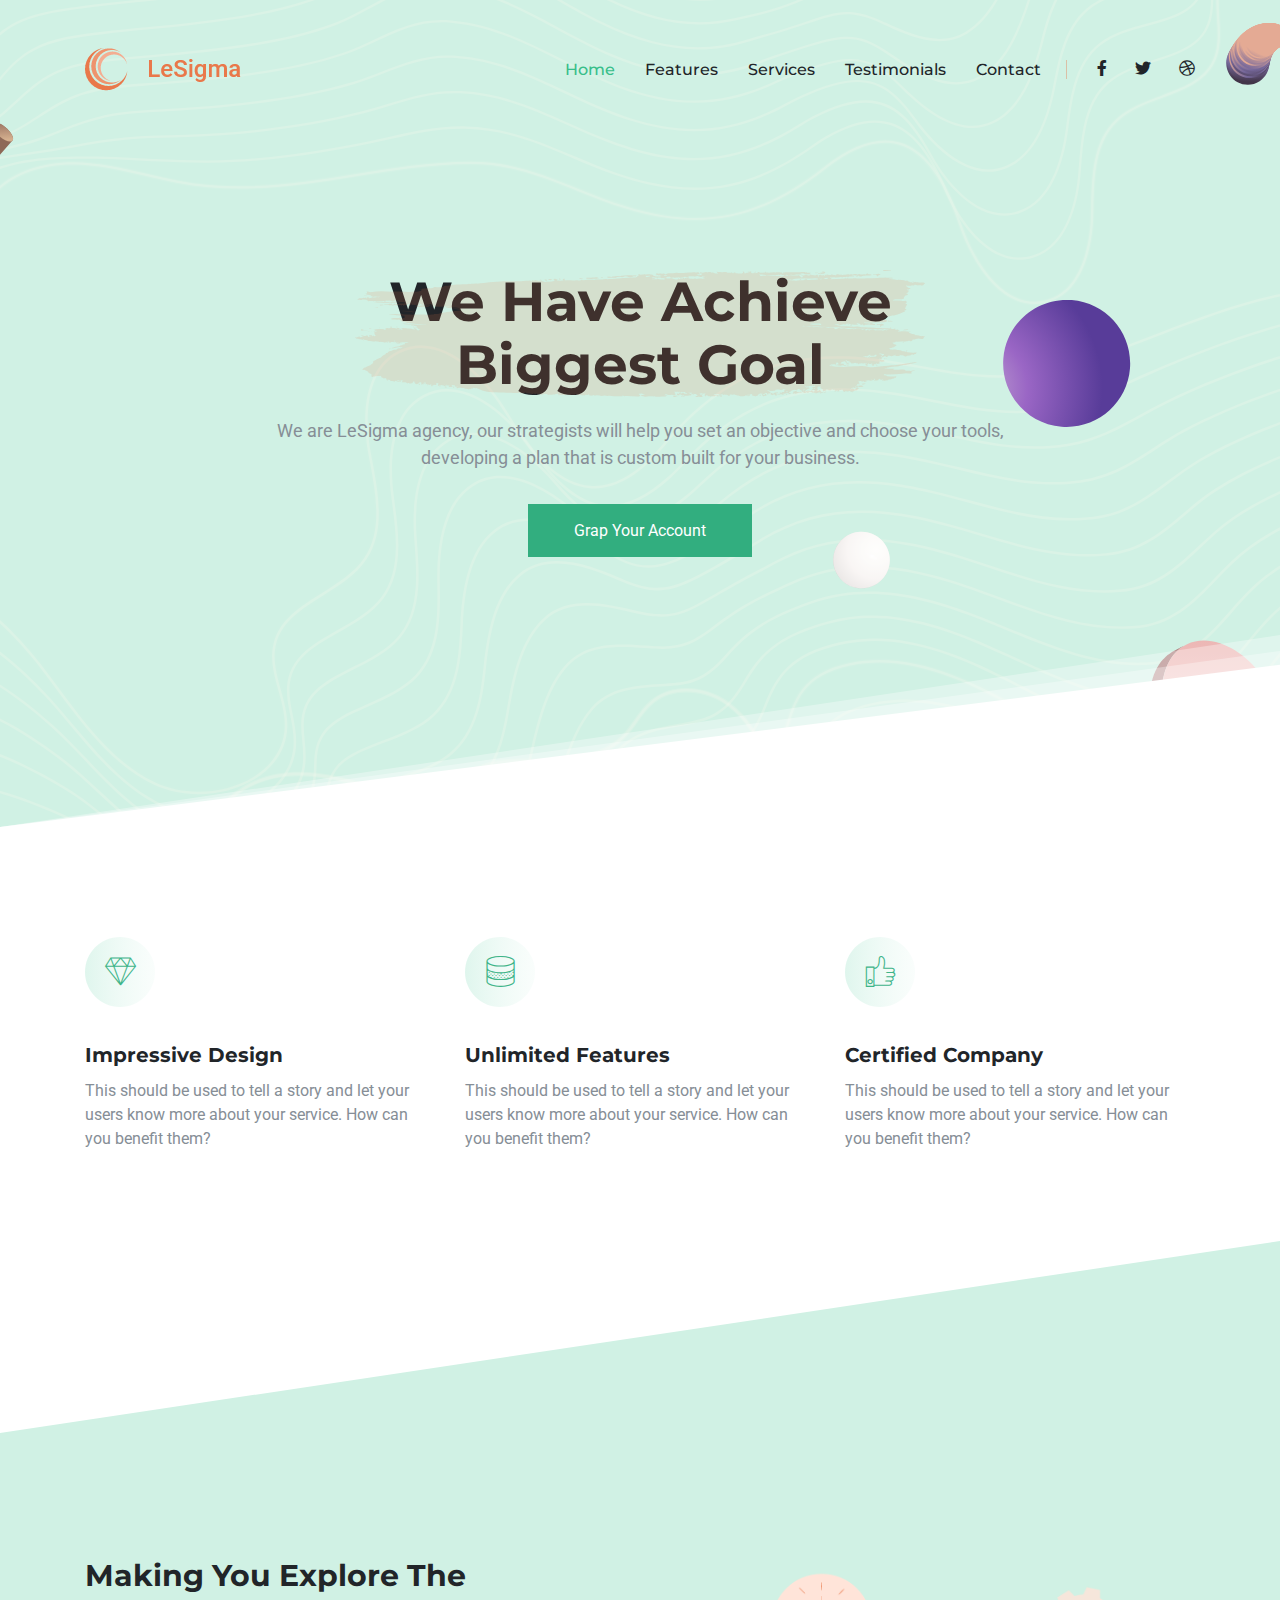
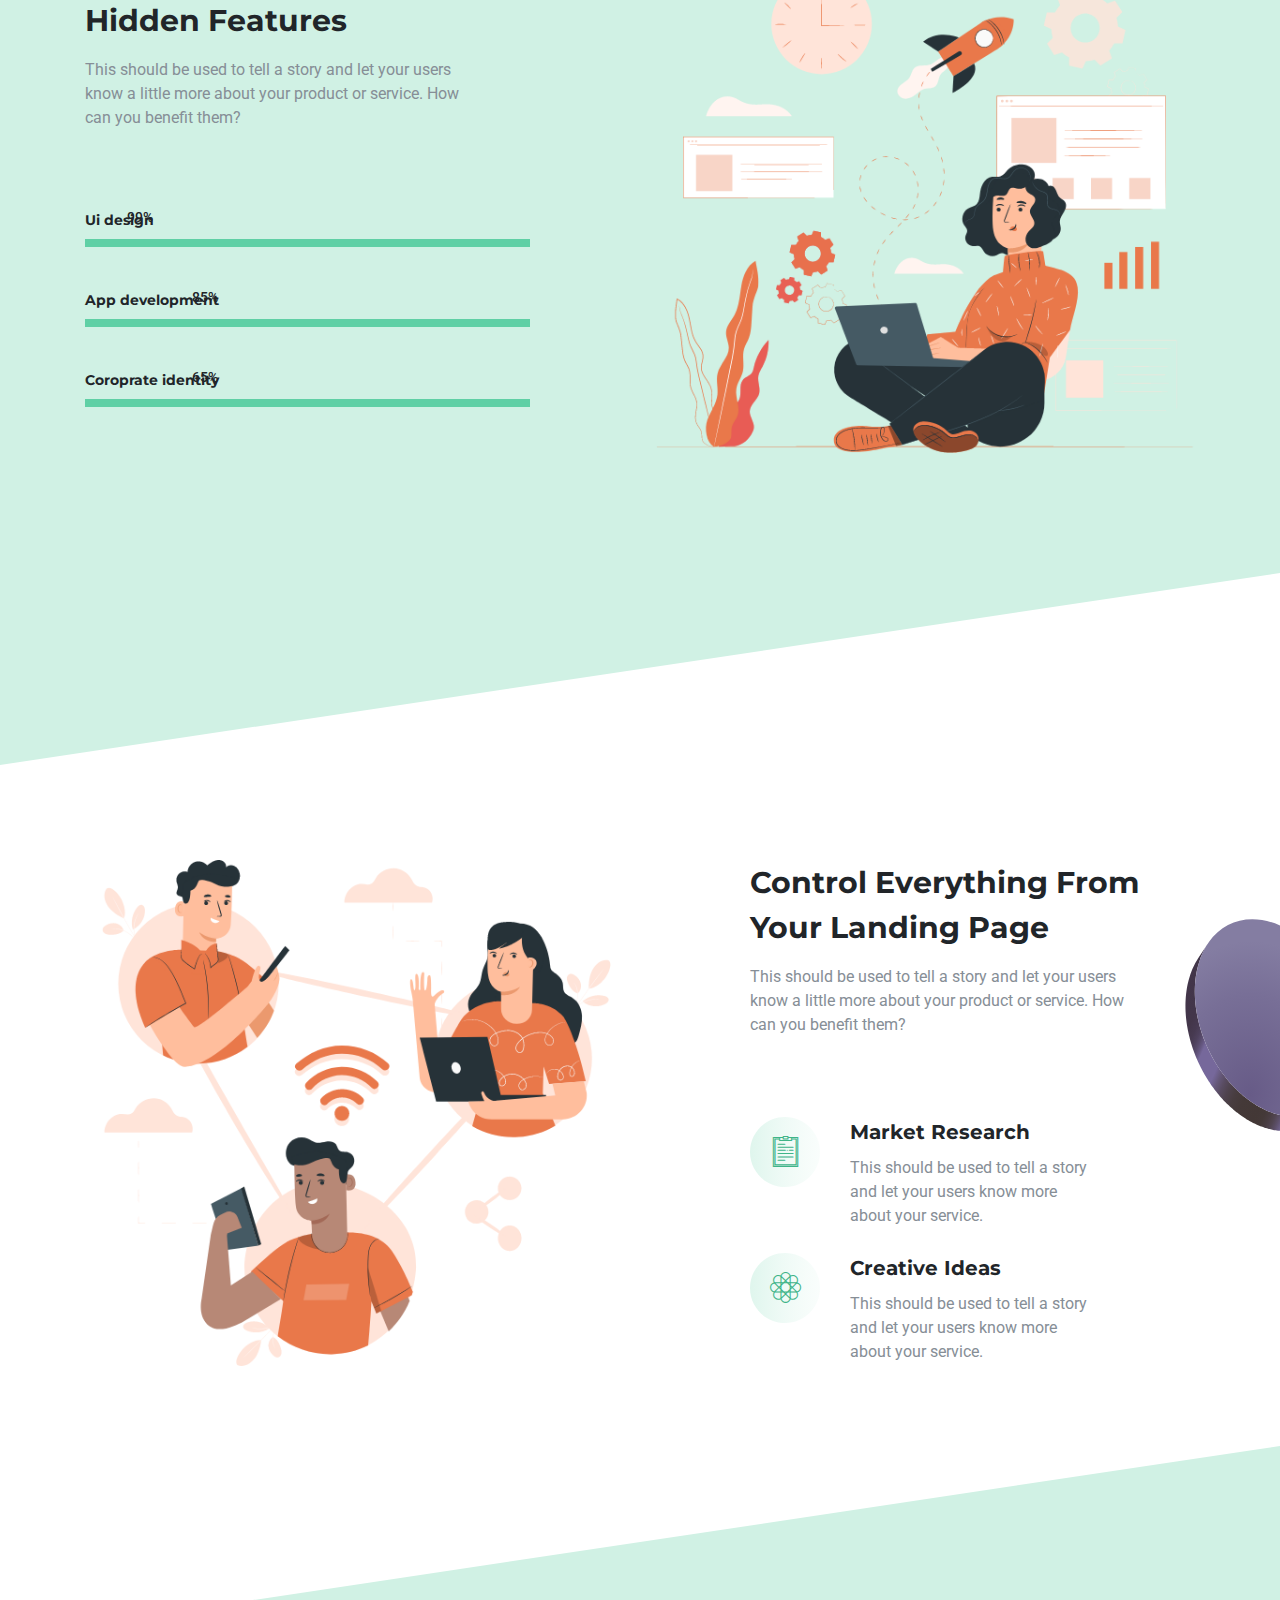
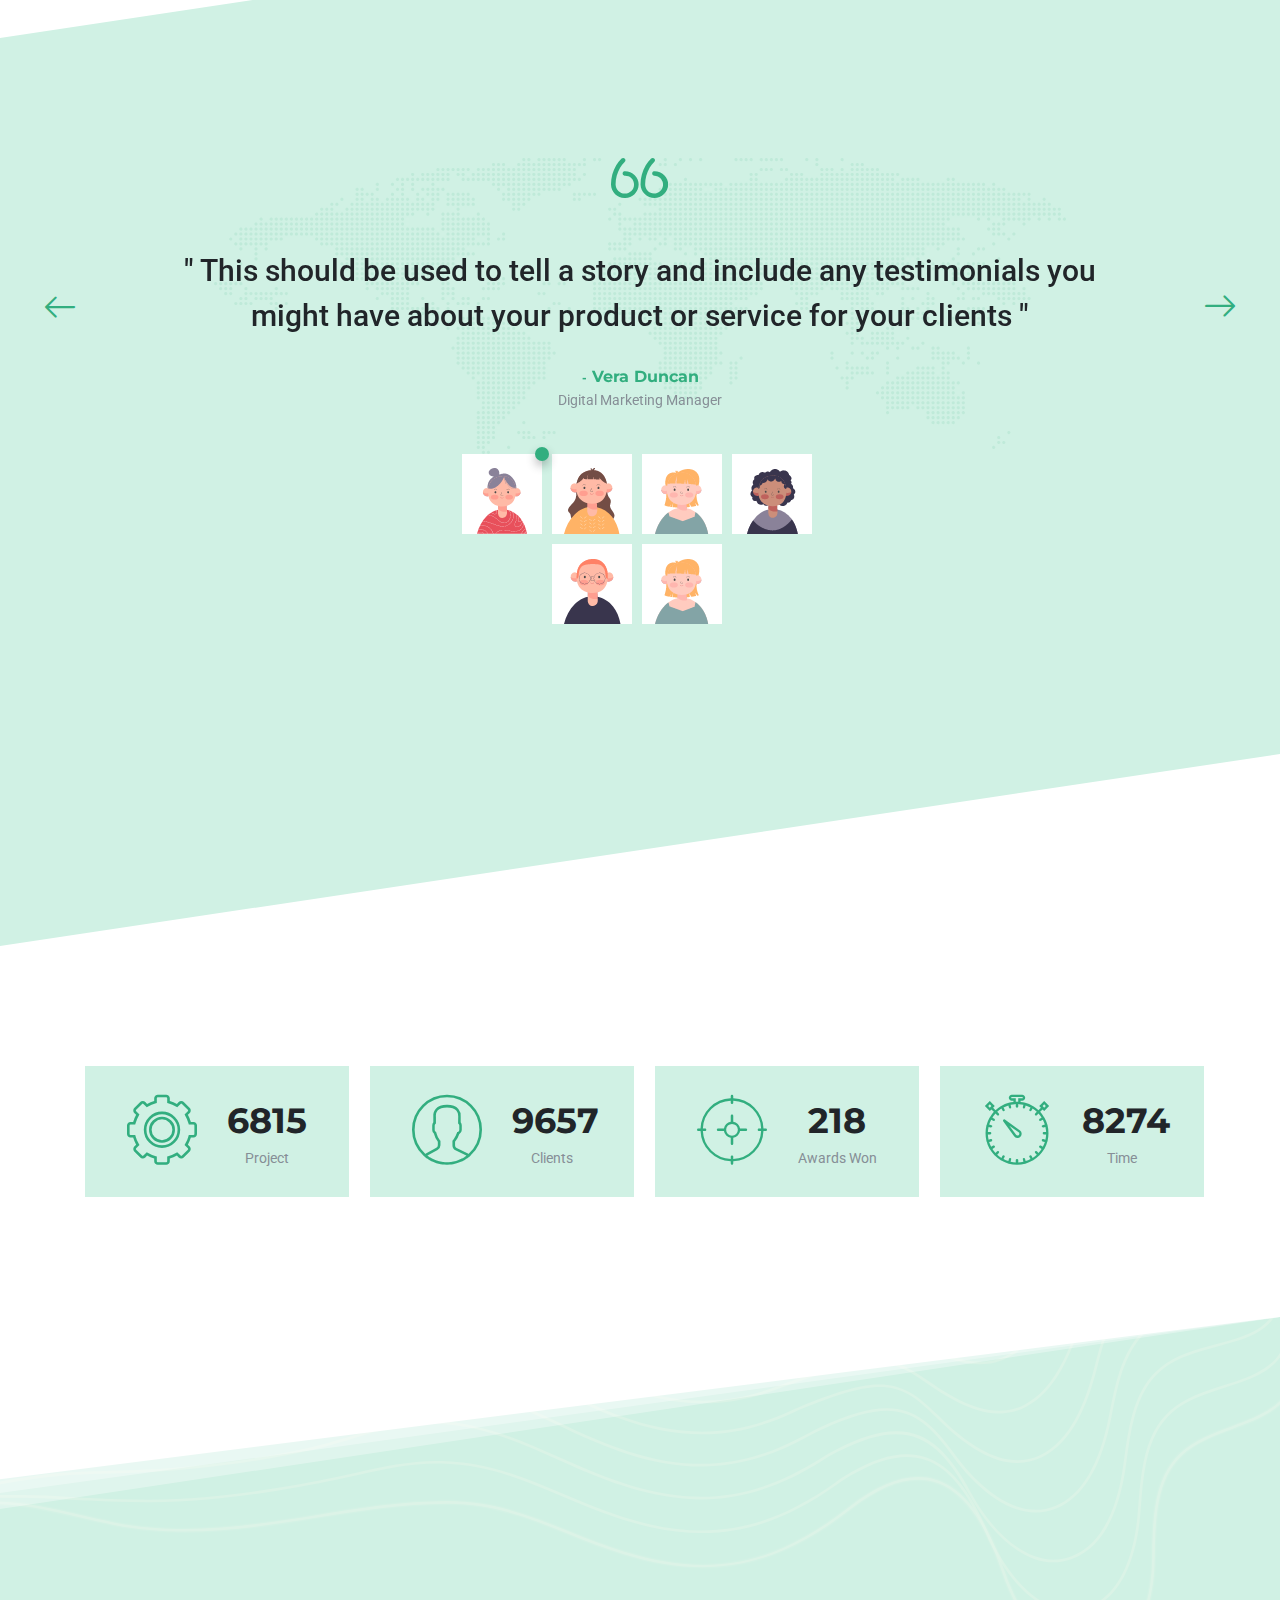
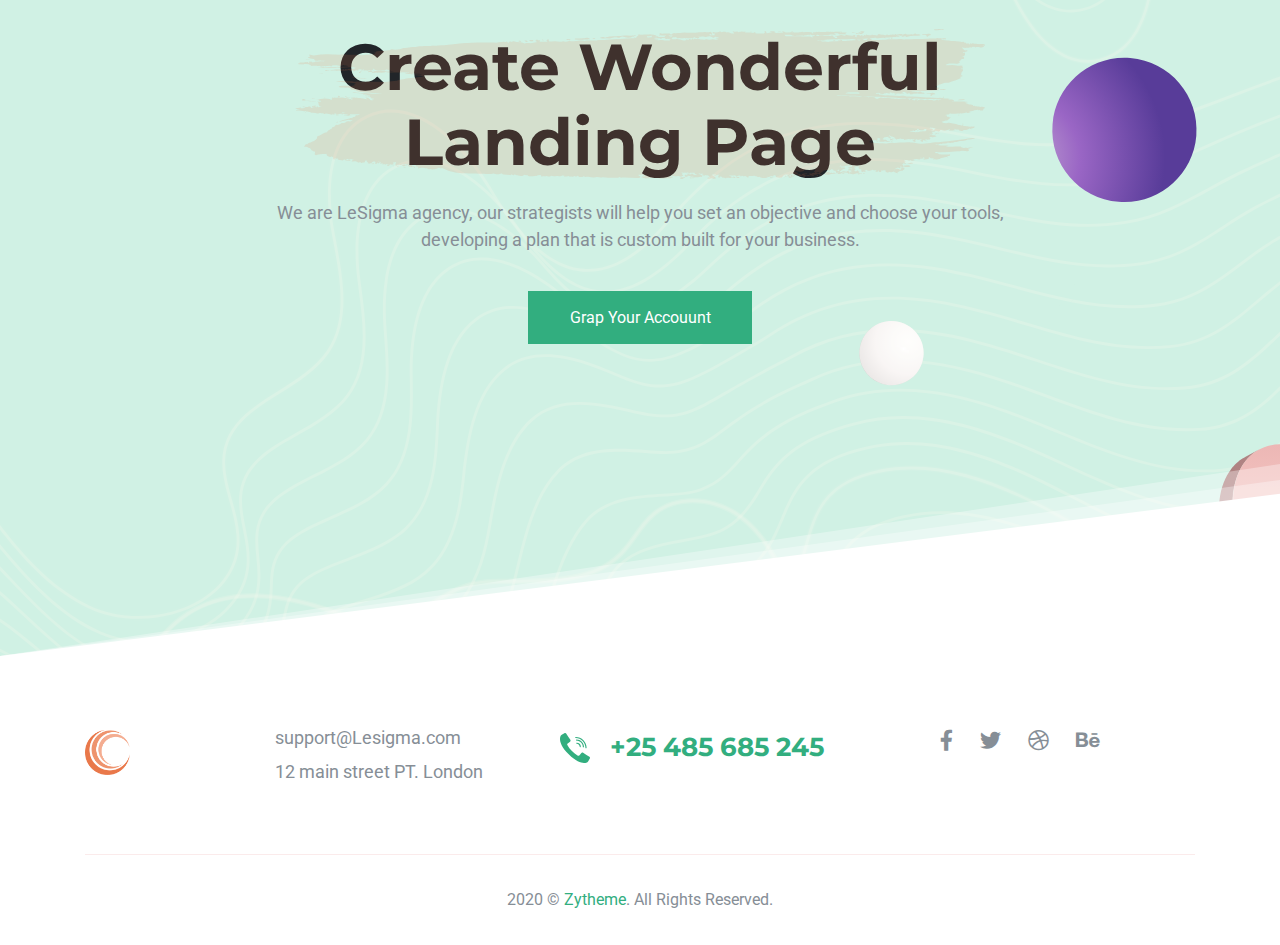
<file: heymale/index.html>
<!DOCTYPE html>
<html dir="ltr" lang="en-US">
  <head>
    <!-- Document Meta-->
    <meta charset="utf-8"/>
    <meta http-equiv="X-UA-Compatible" content="IE=edge"/>
    <!-- IE Compatibility Meta-->
    <meta name="author" content="zytheme"/>
    <meta name="viewport" content="width=device-width, initial-scale=1, maximum-scale=1"/>
    <meta name="description" content="Multi-purpose Business html5 landing page"/>
    <link href="assets/images/favicon/favicon.png" rel="icon"/>
    <!--  Fonts-->
    <link href="https://fonts.googleapis.com/css?family=Roboto:400,500&amp;display=swap" rel="stylesheet" type="text/css"/>
    <link href="https://fonts.googleapis.com/css2?family=Montserrat:ital,wght@0,400;0,500;0,600;0,700;1,600;1,700&amp;display=swap" rel="stylesheet" type="text/css"/>
    <!-- Stylesheets-->
    <link href="assets/css/vendor.css" rel="stylesheet"/>
    <link href="assets/css/style.css" rel="stylesheet"/>
    <link href="assets/css/custom.css" rel="stylesheet"/>
    <!-- 
    Document Title
    ============================================= 
    -->
    <title>Landing Click | LeSigma - Isometric Business HTML Landing Page</title>
  </head>
  <body class="body-scroll">
    <!--  
    Document Wrapper
    =============================================  
    -->
    <div class="wrapper clearfix" id="wrapper">
      <!--   
      Header
      =============================================  
      -->
      <header class="header header-transparent header-sticky">
        <nav class="navbar navbar-sticky navbar-expand-lg" id="primary-menu"> 
          <div class="container"> <a class="logo navbar-brand" href="index.html"><img class="logo logo-dark" src="assets/images/logo/logo-dark.png" alt="LeMoto Logo"/><img class="logo logo-light" src="assets/images/logo/logo-light.png" alt="LeMoto Logo"/></a>
            <button class="navbar-toggler collapsed" type="button" data-toggle="collapse" data-target="#navbarContent" aria-expanded="false"><span class="navbar-toggler-icon"></span></button>
            <div class="collapse navbar-collapse" id="navbarContent">
              <ul class="navbar-nav ml-auto">
                <li class="nav-item active"><a class="nav-link" data-scroll="scrollTo" href="#hero">Home</a></li>
                <li class="nav-item"><a class="nav-link" data-scroll="scrollTo" href="#feature">Features</a></li>
                <li class="nav-item"><a class="nav-link" data-scroll="scrollTo" href="#services">Services</a></li>
                <li class="nav-item"><a class="nav-link" data-scroll="scrollTo" href="#testimonials">Testimonials</a></li>
                <li class="nav-item"><a class="nav-link" data-scroll="scrollTo" href="#cta">contact</a></li>
              </ul>
              <div class="module-container">
                <!--module-social-->
                <div class="module module-social">
                  <ul class="list-unstyled">
                    <li> <a href="javascript:void(0)"><i class="fab fa-facebook-f"></i></a></li>
                    <li> <a href="javascript:void(0)"><i class="fab fa-twitter"></i></a></li>
                    <li> <a href="javascript:void(0)"><i class="fab fa-dribbble"></i></a></li>
                  </ul>
                </div>
              </div>
              <!-- End Module Container  -->
            </div>
            <!-- End .nav-collapse-->
          </div>
          <!-- End .container-->
        </nav>
        <!-- End .navbar-->
      </header>
      <!-- End Header-->
      <!-- Start hero #1-->
      <section class="hero" id="hero">
        <div class="bg-section"><img src="assets/images/background/bg-1.svg" alt="background"/></div>
        <div class="container">
          <div class="hero-cotainer text--center">
            <div class="row">
              <div class="col-12 col-md-8 offset-md-2 col-lg-8 offset-lg-2">
                <div class="hero-content">
                  <div class="hero-headline divider-brushe mx-auto">We Have Achieve Biggest Goal</div>
                  <div class="hero-bio">We are LeSigma agency, our strategists will help you set an objective and choose your tools, developing a plan that is custom built for your business.</div>
                  <div class="hero-action text-center"><a class="btn btn--primary mx-auto" href="javascript:void(0)"> <span>Grap your account</span></a></div>
                </div>
              </div>
            </div>
            <!-- End .row-->
          </div>
          <!-- End .hero-content-->
        </div>
        <!-- End .container-->
        <div class="shape-bottom"><svg xmlns="http://www.w3.org/2000/svg" width="100%" height="192" viewBox="0 0 1920 192" preserveAspectRatio="none">
<path data-name="Path 2449" d="M1920,192V0L0,192Z" fill="rgba(255,255,255,0.33)"/>
<path data-name="Path 2450" d="M1920,165.96V3.72L0,165.96Z" transform="translate(0 26.04)" fill="#fff"/>
<path data-name="Path 2451" d="M1920,178.07V1.99L0,178.07Z" transform="translate(0 13.93)" fill="rgba(255,255,255,0.33)"/>
</svg>
        </div>
      </section>
      <!-- End #hero-->
      <!-- 
      Feature  Section
      =============================================  
      -->
      <section class="features" id="feature">
        <div class="container">
          <div class="row">
            <!-- Panel #1  -->
            <div class="col-12 col-md-12 col-lg-4 ">
              <div class="feature-panel">
                <div class="feature-icon"><i class="flaticon-diamond"></i></div>
                <div class="feature-content">
                  <h3>Impressive Design</h3>
                  <p>This should be used to tell a story and let your users know more about your service. How can you benefit them?</p>
                </div>
              </div>
              <!-- .feature-panel end  -->
            </div>
            <!-- .col-md-12 end  -->
            <!-- Panel #2  -->
            <div class="col-12 col-md-12 col-lg-4 ">
              <div class="feature-panel active">
                <div class="feature-icon"><i class="flaticon-database-2"></i></div>
                <div class="feature-content">
                  <h3>Unlimited Features</h3>
                  <p>This should be used to tell a story and let your users know more about your service. How can you benefit them?</p>
                </div>
              </div>
              <!-- .feature-panel end  -->
            </div>
            <!-- .col-md-12 end  -->
            <!-- Panel #3  -->
            <div class="col-12 col-md-12 col-lg-4 ">
              <div class="feature-panel">
                <div class="feature-icon"><i class="flaticon-like "></i></div>
                <div class="feature-content">
                  <h3>Certified Company</h3>
                  <p>This should be used to tell a story and let your users know more about your service. How can you benefit them?</p>
                </div>
              </div>
              <!-- .feature-panel end  -->
            </div>
            <!-- .col-md-12 end  -->
          </div>
          <!-- End .row  -->
        </div>
        <!-- End .container  -->
      </section>
      <!-- 
      Services Section
      =============================================  
      -->
      <div class="shape-top position-relative"><svg xmlns="http://www.w3.org/2000/svg" width="100%" height="192" viewBox="0 0 1920 192" preserveAspectRatio="none">
<path data-name="Path 2449" d="M1920,192V0L0,192Z" fill="#D0F1E4"/>
</svg>
      </div>
      <section class="services skills" id="services">
        <div class="bg-section"><img src="assets/images/background/bg-2.svg" alt="background"/></div>
        <div class="container">
          <div class="row">
            <div class="col-12 col-lg-5">
              <div class="heading heading-4">
                <h2 class="heading-title">Making you explore the hidden features</h2>
                <p class="heading-desc">This should be used to tell a story and let your users know a little more about your product or service. How can you benefit them?</p>
              </div>
              <div class="row no-gutters">
                <div class="col-12">
                  <!-- progress 1-->
                  <div class="progressbar">
                    <div class="progress-title"><span class="title">Ui design</span><span class="value" data-value="99">99%</span></div>
                    <div class="progress">
                      <div class="progress-bar" role="progressbar" aria-valuenow="99" aria-valuemin="0" aria-valuemax="100"></div>
                    </div>
                  </div>
                  <div class="i"></div>
                  <!-- .progressbar end-->
                </div>
                <div class="col-12">
                  <!-- progress 2-->
                  <div class="progressbar">
                    <div class="progress-title"><span class="title">App development</span><span class="value" data-value="85">85%</span></div>
                    <div class="progress">
                      <div class="progress-bar" role="progressbar" aria-valuenow="85" aria-valuemin="0" aria-valuemax="100"></div>
                    </div>
                  </div>
                  <div class="i"></div>
                  <!-- .progressbar end-->
                </div>
                <div class="col-12">
                  <!-- progress 3-->
                  <div class="progressbar">
                    <div class="progress-title"><span class="title">Coroprate identity</span><span class="value" data-value="65">65%</span></div>
                    <div class="progress">
                      <div class="progress-bar" role="progressbar" aria-valuenow="65" aria-valuemin="0" aria-valuemax="100"></div>
                    </div>
                  </div>
                  <div class="i"></div>
                  <!-- .progressbar end-->
                </div>
              </div>
            </div>
            <div class="col-12 col-lg-6 offset-lg-1 text--center"><img class="img-fluid" src="assets/images/illustration/illustration-1.png" alt="vector"/></div>
          </div>
        </div>
      </section>
      <div class="shape-bottom position-relative"><svg xmlns="http://www.w3.org/2000/svg" width="100%" height="192" viewBox="0 0 1920 192" preserveAspectRatio="none">
<g transform="translate(1920 192) rotate(180)">
<path data-name="Path 2449" d="M1920,192V0L0,192Z" fill="#D0F1E4"/>
</g>
</svg>
      </div>
      <section class="features features-2" id="services2">
        <div class="bg-section"><img src="assets/images/background/bg-3.svg" alt="background"/></div>
        <div class="container">
          <div class="row">
            <div class="col-12 col-lg-6 text-center mb-50 mb-lg-0"><img class="img-fluid" src="assets/images/illustration/illustration-2.png" alt="vector"/></div>
            <div class="col-12 col-lg-5 offset-lg-1">
              <div class="service-content">
                <div class="heading heading-4">
                  <h2 class="heading-title">control everything from your landing page</h2>
                  <p class="heading-desc">This should be used to tell a story and let your users know a little more about your product or service. How can you benefit them?</p>
                </div>
                <ul class="list-unstyled">
                  <li> 
                    <div class="feature-panel">
                      <div class="feature-icon"><i class="flaticon-notepad"></i></div>
                      <div class="feature-content">
                        <h3>Market Research</h3>
                        <p>This should be used to tell a story and let your users know more about your service.</p>
                      </div>
                    </div>
                  </li>
                  <li> 
                    <div class="feature-panel">
                      <div class="feature-icon"><i class="flaticon-photos"></i></div>
                      <div class="feature-content">
                        <h3>Creative Ideas</h3>
                        <p>This should be used to tell a story and let your users know more about your service.</p>
                      </div>
                    </div>
                  </li>
                </ul>
              </div>
            </div>
          </div>
        </div>
      </section>
      <!-- 
      Testimonials  Section
      ============================================= 
      -->
      <div class="shape-top position-relative"><svg xmlns="http://www.w3.org/2000/svg" width="100%" height="192" viewBox="0 0 1920 192" preserveAspectRatio="none">
<path data-name="Path 2449" d="M1920,192V0L0,192Z" fill="#D0F1E4"/>
</svg>
      </div>
      <section class="testimonials bg-pink" id="testimonials">
        <div class="container">
          <div class="row">
            <div class="col-12 col-md-12 col-lg-12">
              <div class="owl-carousel carousel-navs " data-slider-id="1" data-slide="1" data-slide-res="1" data-autoplay="false" data-nav="true" data-dots="false" data-space="0" data-loop="true" data-speed="800">
                <!--  Testimonial #1   -->
                <div class="testimonial-panel">
                  <div class="testimonial-body">
                    <div class="testimonial-icon"></div>
                    <p>" This should be used to tell a story and include any testimonials you might have about your product or service for your clients "</p>
                    <div class="testimonial-author">
                      <p><span>Vera Duncan</span> digital marketing manager</p>
                    </div>
                  </div>
                </div>
                <!--  Testimonial #2 -->
                <div class="testimonial-panel">
                  <div class="testimonial-body">
                    <div class="testimonial-icon"></div>
                    <p>" This should be used to tell a story and include any testimonials you might have about your product or service for your clients "</p>
                    <div class="testimonial-author">
                      <p><span>Vera Duncan</span> digital marketing manager</p>
                    </div>
                  </div>
                </div>
                <!--  Testimonial #3 -->
                <div class="testimonial-panel">
                  <div class="testimonial-body">
                    <div class="testimonial-icon"></div>
                    <p>" This should be used to tell a story and include any testimonials you might have about your product or service for your clients "</p>
                    <div class="testimonial-author">
                      <p><span>Vera Duncan</span> digital marketing manager</p>
                    </div>
                  </div>
                </div>
                <!--  Testimonial #4-->
                <div class="testimonial-panel">
                  <div class="testimonial-body">
                    <div class="testimonial-icon"></div>
                    <p>" This should be used to tell a story and include any testimonials you might have about your product or service for your clients "</p>
                    <div class="testimonial-author">
                      <p><span>Vera Duncan</span> digital marketing manager</p>
                    </div>
                  </div>
                </div>
                <!--  Testimonial #5-->
                <div class="testimonial-panel">
                  <div class="testimonial-body">
                    <div class="testimonial-icon"></div>
                    <p>" This should be used to tell a story and include any testimonials you might have about your product or service for your clients "</p>
                    <div class="testimonial-author">
                      <p><span>Vera Duncan</span> digital marketing manager</p>
                    </div>
                  </div>
                </div>
                <!--  Testimonial #6 -->
                <div class="testimonial-panel">
                  <div class="testimonial-body">
                    <div class="testimonial-icon"></div>
                    <p>" This should be used to tell a story and include any testimonials you might have about your product or service for your clients "</p>
                    <div class="testimonial-author">
                      <p><span>Vera Duncan</span> digital marketing manager</p>
                    </div>
                  </div>
                </div>
              </div>
              <div class="owl-thumbs" data-slider-id="1">
                <div class="testimonial-img owl-thumb-item"><img src="assets/images/testimonials/avatar-1.png" alt="avatar author"/></div>
                <div class="testimonial-img owl-thumb-item"><img src="assets/images/testimonials/avatar-2.png" alt="avatar author"/></div>
                <div class="testimonial-img owl-thumb-item"><img src="assets/images/testimonials/avatar-3.png" alt="avatar author"/></div>
                <div class="testimonial-img owl-thumb-item"><img src="assets/images/testimonials/avatar-4.png" alt="avatar author"/></div>
                <div class="testimonial-img owl-thumb-item"><img src="assets/images/testimonials/avatar-5.png" alt="avatar author"/></div>
                <div class="testimonial-img owl-thumb-item"><img src="assets/images/testimonials/avatar-6.png" alt="avatar author"/></div>
              </div>
            </div>
          </div>
        </div>
        <!-- End .container  -->
      </section>
      <!-- End #testimonials -->
      <div class="shape-bottom position-relative"><svg xmlns="http://www.w3.org/2000/svg" width="100%" height="192" viewBox="0 0 1920 192" preserveAspectRatio="none">
<g transform="translate(1920 192) rotate(180)">
<path data-name="Path 2449" d="M1920,192V0L0,192Z" fill="#D0F1E4"/>
</g>
</svg>
      </div>
      <!-- 
      Counter  Section
      =============================================  
      -->
      <section class="counters-card text-center text-lg-left">
        <div class="container">
          <div class="row">
            <div class="col-12 col-md-6 col-lg-3">
              <div class="counters"><i class="flaticon-settings-6"></i>
                <div class="counters-content"><span class="counting">6815</span><span class="type">project</span></div>
              </div>
            </div>
            <div class="col-12 col-md-6 col-lg-3">
              <div class="counters"><i class="flaticon-user-3"></i>
                <div class="counters-content"><span class="counting">9657</span><span class="type">clients</span></div>
              </div>
            </div>
            <div class="col-12 col-md-6 col-lg-3">
              <div class="counters"><i class="flaticon-target"></i>
                <div class="counters-content"><span class="counting">218</span><span class="type">awards won</span></div>
              </div>
            </div>
            <div class="col-12 col-md-6 col-lg-3">
              <div class="counters"><i class="flaticon-stopwatch-1"></i>
                <div class="counters-content"><span class="counting">8274</span><span class="type">time</span></div>
              </div>
            </div>
          </div>
        </div>
      </section>
      <!-- 
      CTA  Section
      =============================================
      
      
      -->
      <section class="cta text-center" id="cta">
        <div class="shape-top"><svg xmlns="http://www.w3.org/2000/svg" width="100%" height="192" viewBox="0 0 1920 192" preserveAspectRatio="none">
<g id="Shape_Top" data-name="Shape Top" transform="translate(1920 192) rotate(180)">
<path data-name="Path 2449" d="M1920,192V0L0,192Z" fill="rgba(255,255,255,0.33)"/>
<path data-name="Path 2450" d="M1920,165.96V3.72L0,165.96Z" transform="translate(0 26.04)" fill="#fff"/>
<path data-name="Path 2451" d="M1920,178.07V1.99L0,178.07Z" transform="translate(0 13.93)" fill="rgba(255,255,255,0.33)"/>
</g>
</svg>
        </div>
        <div class="bg-section"><img src="assets/images/background/bg-1.svg" alt="background"/></div>
        <div class="container">
          <div class="row">
            <div class="col-12 col-md-8 offset-md-2 col-lg-8 offset-lg-2 text-center">
              <h3 class="divider-brushe mx-auto">create wonderful <br/> landing page</h3> <!-- ga muncul anjir brush nya aneh -->
              <p>We are LeSigma agency, our strategists will help you set an objective and choose your tools, developing a plan that is custom built for your business.</p><a class="btn btn--primary mx-auto scroll-to" href="#hero"> <span>Grap Your Accouunt</span></a>
            </div>
            <!-- End .col-md-12-->
          </div>
          <!-- End .row-->
        </div>
        <!-- End .container-->
        <div class="shape-bottom"><svg id="Shape_Bottom" data-name="Shape Bottom" xmlns="http://www.w3.org/2000/svg" width="100%" height="192" viewBox="0 0 1920 192"  preserveAspectRatio="none">
<path data-name="Path 2449" d="M1920,192V0L0,192Z" fill="rgba(255,255,255,0.33)"/>
<path data-name="Path 2450" d="M1920,165.96V3.72L0,165.96Z" transform="translate(0 26.04)" fill="#fff"/>
<path data-name="Path 2451" d="M1920,178.07V1.99L0,178.07Z" transform="translate(0 13.93)" fill="rgba(255,255,255,0.33)"/>
</svg>
        </div>
      </section>
      <!-- End #cta-->
      <!-- 
      Footer
      ============================================= 
      -->
      <footer class="footer" id="footer">
        <div class="footer-widgets-container">
          <div class="container">
            <div class="row">
              <div class="col-12 col-lg-2"><a class="logo navbar-brand" href="index.html"><img class="logo logo-light" src="assets/images/logo/logo.png" alt="Lesigma Logo"/></a></div>
              <div class="col-12 col-lg-3">
                <div class="footer-contact">
                  <ul class="list-unstyled">
                    <li> <a href="mailto:support@Lesigma.com">support@Lesigma.com</a></li>
                    <li>12 main street PT. London</li>
                  </ul>
                </div>
              </div>
              <div class="col-12 col-lg-4">
                <div class="footer-phone"><a href="tel:+25-485-685-245"><i class="call-icon"></i>+25 485 685 245</a></div>
              </div>
              <div class="col-12 col-lg-3">
                <div class="footer-social">
                  <ul class="list-unstyled">
                    <li> <a href="javascript:void(0)"><i class="fab fa-facebook-f"></i></a></li>
                    <li> <a href="javascript:void(0)"><i class="fab fa-twitter"></i></a></li>
                    <li> <a href="javascript:void(0)"><i class="fab fa-dribbble"></i></a></li>
                    <li> <a href="javascript:void(0)"><i class="fab fa-behance"></i></a></li>
                  </ul>
                </div>
              </div>
            </div>
          </div>
        </div>
        <div class="container">
          <div class="row">
            <div class="col">
              <hr/>
            </div>
          </div>
        </div>
        <!-- 
        Copyrights
        =============================================  
        -->
        <div class="container">
          <div class="row">
            <div class="col-12 col-md-12 col-lg-12 text--center">
              <div class="footer-copyright"><span>2020 &copy; <a href="http://themeforest.net/user/zytheme/portfolio?ref=zytheme">zytheme</a>. All rights reserved.</span></div>
            </div>
          </div>
        </div>
        <!-- End .container  -->
      </footer>
    </div>
    <!-- End #wrapper-->
    <!-- 
    Footer Scripts
    =============================================  
    -->
    <script src="assets/js/vendor/jquery-3.5.1.min.js"></script>
    <script src="assets/js/vendor.js"></script>
    <script src="assets/js/functions.js"></script>
  </body>
</html>
</file>
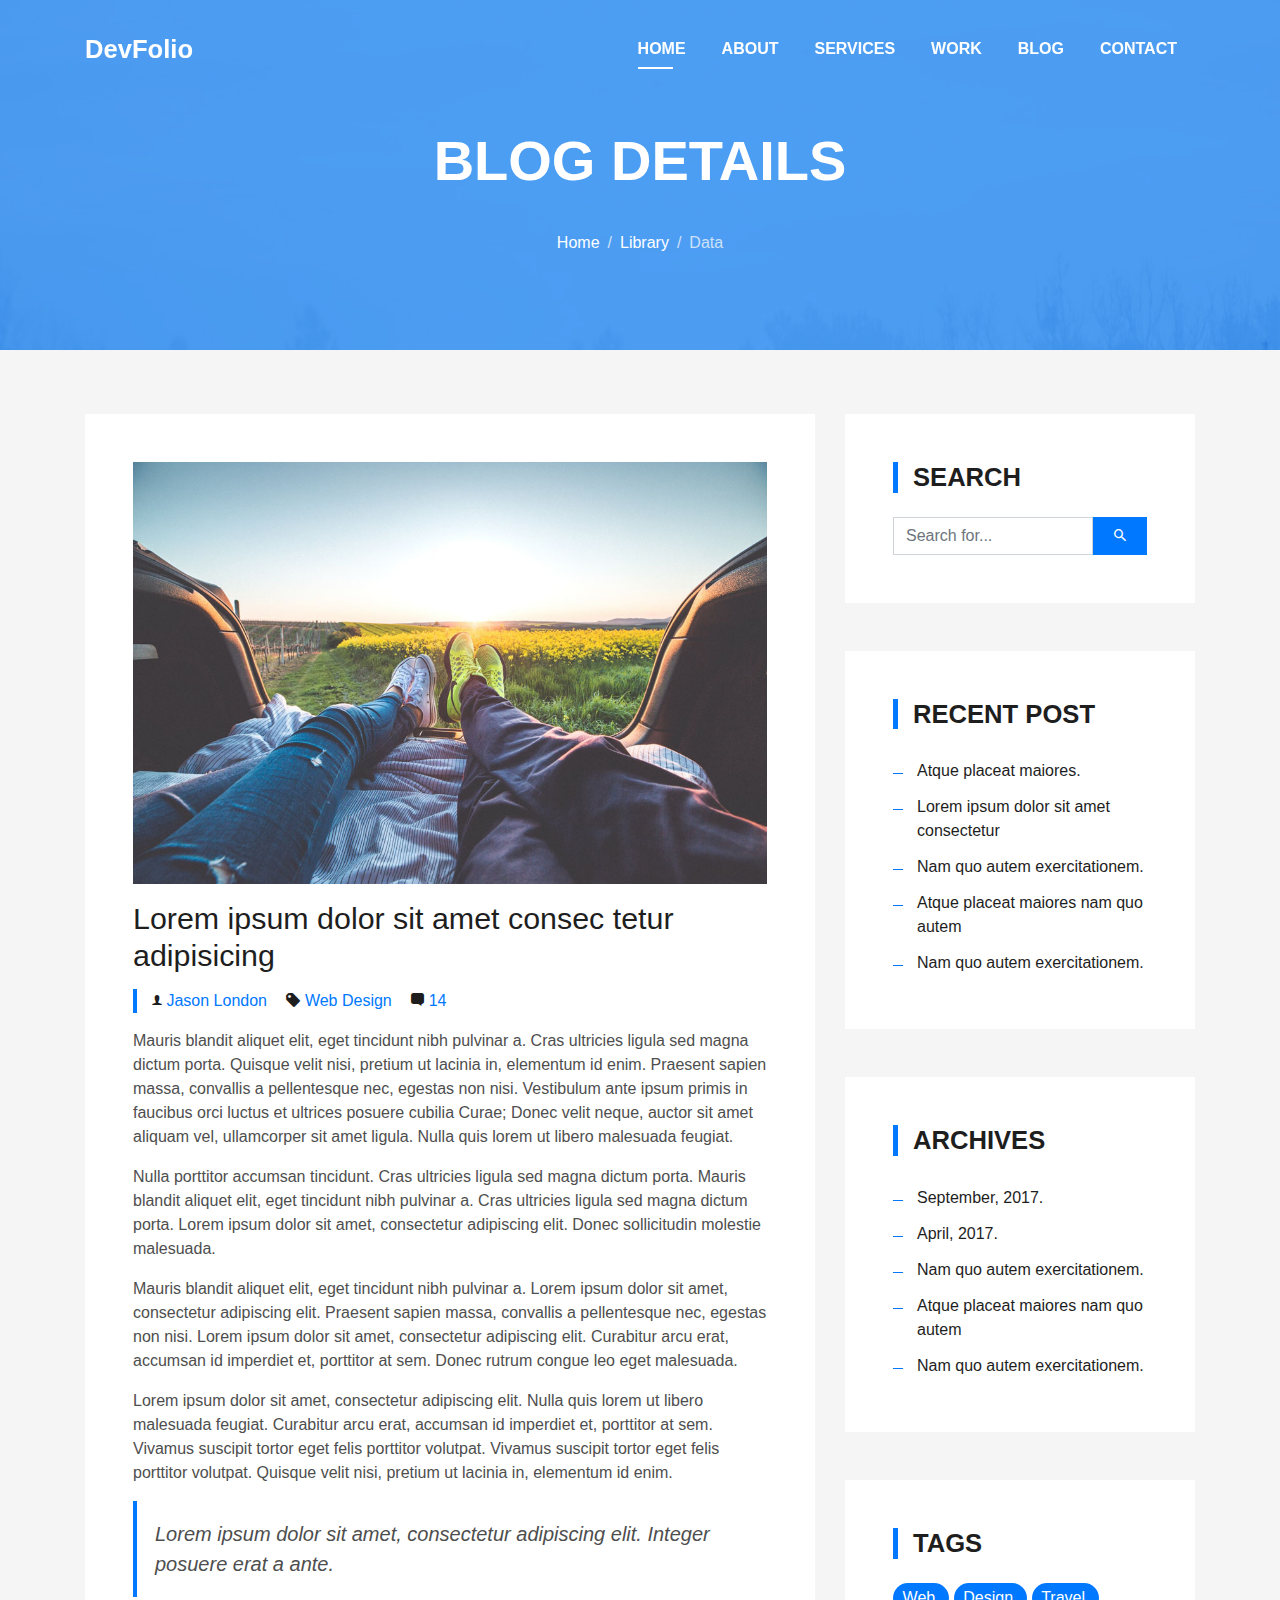
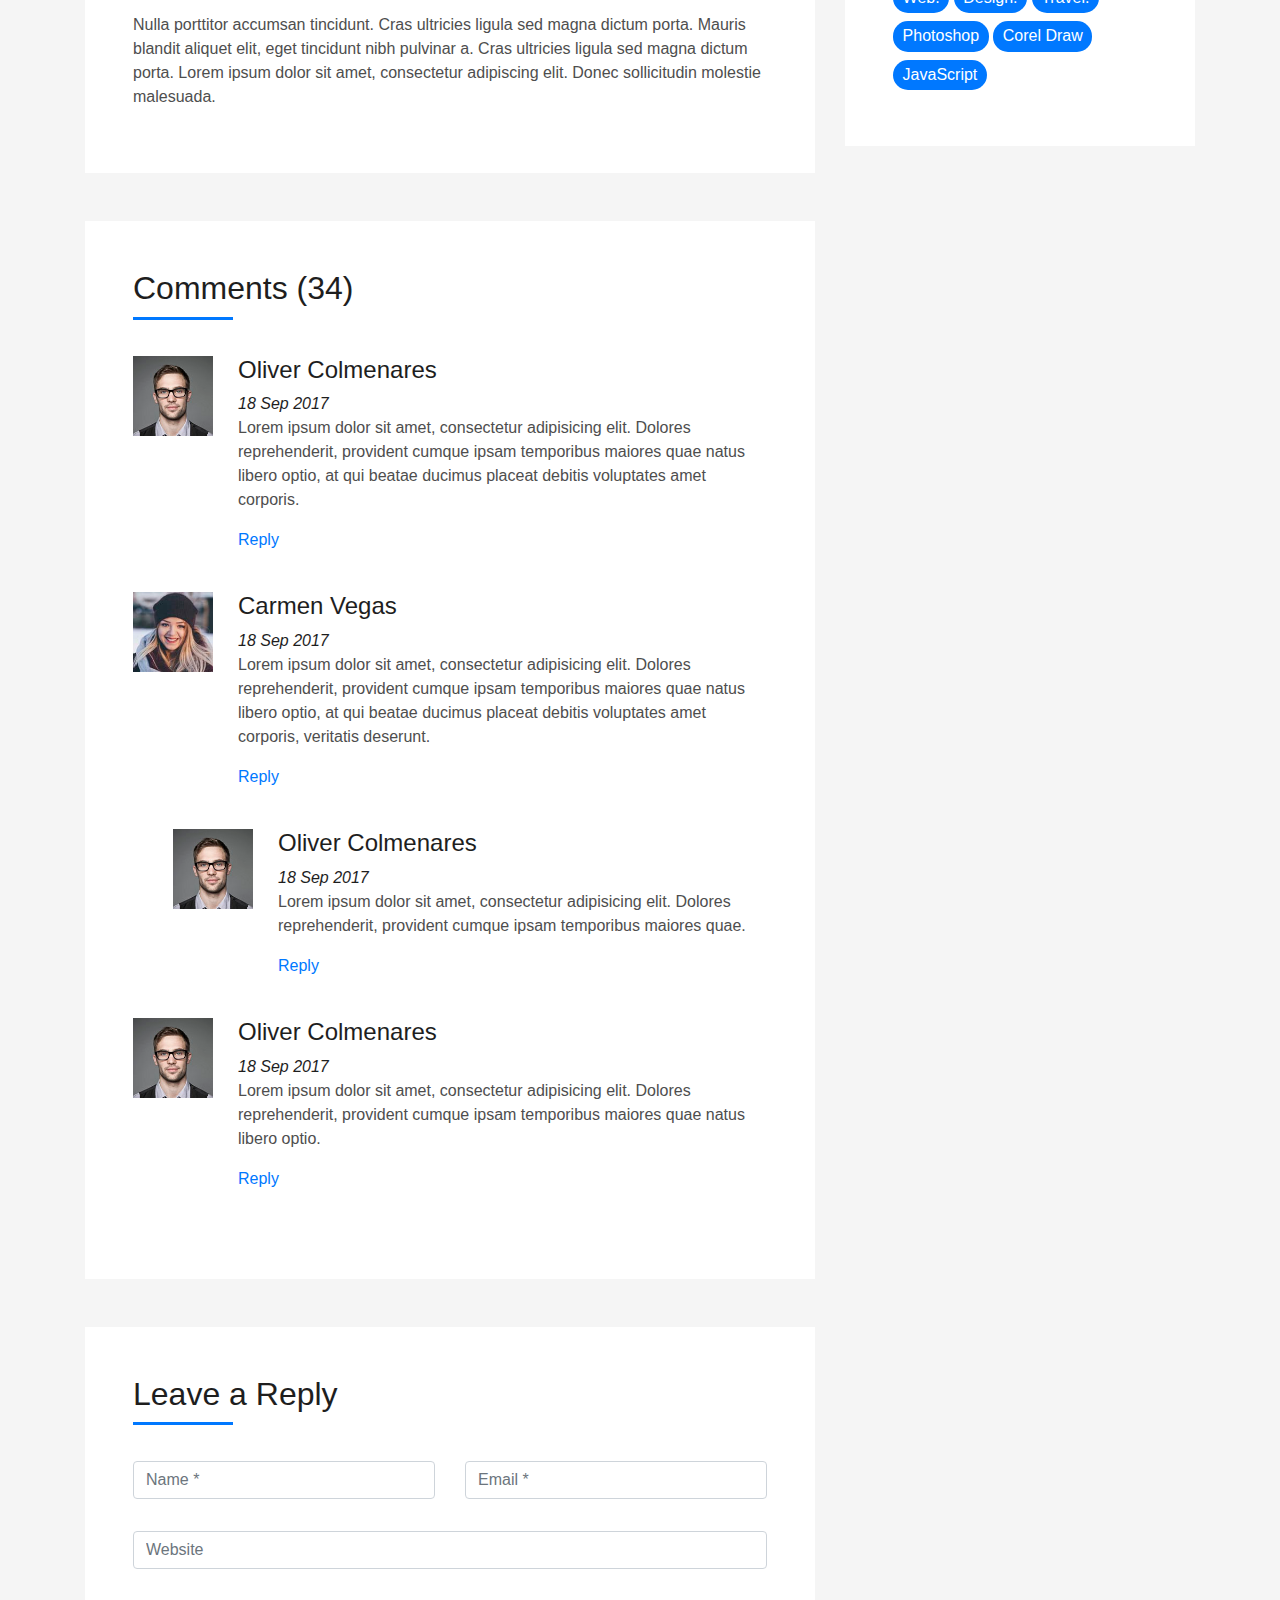
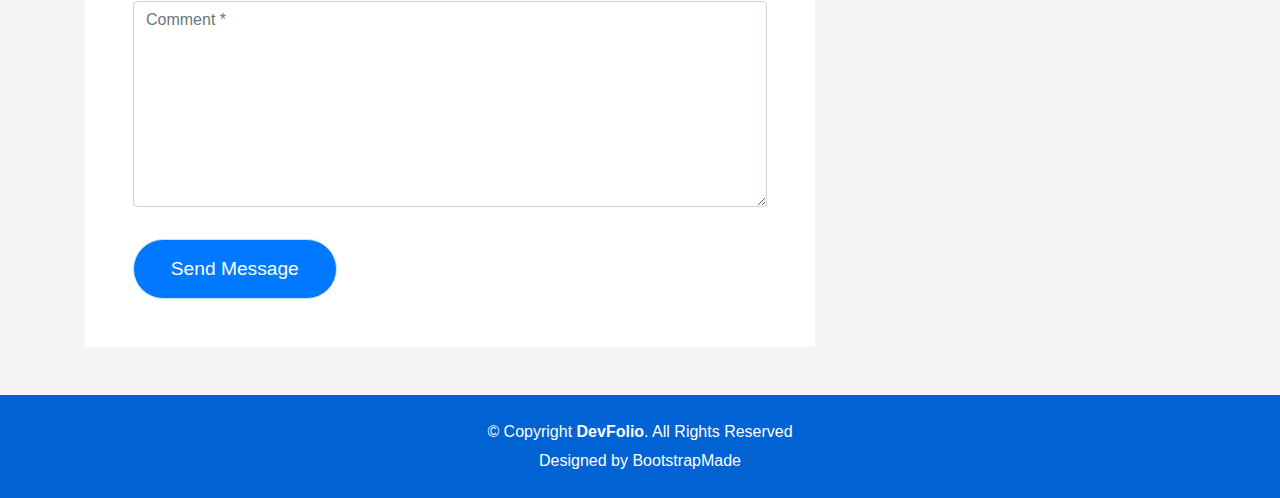
<file: blog-single.html>
<!DOCTYPE html>
<html lang="en">

<head>
  <meta charset="utf-8">
  <meta content="width=device-width, initial-scale=1.0" name="viewport">

  <title>DevFolio Bootstrap Portfolio Template - Blog Single</title>
  <meta content="" name="descriptison">
  <meta content="" name="keywords">

  <!-- Favicons -->
  <link href="assets/img/favicon.png" rel="icon">
  <link href="assets/img/apple-touch-icon.png" rel="apple-touch-icon">

  <!-- Vendor CSS Files -->
  <link href="assets/vendor/bootstrap/css/bootstrap.min.css" rel="stylesheet">
  <link href="assets/vendor/font-awesome/css/font-awesome.min.css" rel="stylesheet">
  <link href="assets/vendor/ionicons/css/ionicons.min.css" rel="stylesheet">
  <link href="assets/vendor/owl.carousel/assets/owl.carousel.min.css" rel="stylesheet">
  <link href="assets/vendor/venobox/venobox.css" rel="stylesheet">

  <!-- Template Main CSS File -->
  <link href="assets/css/style.css" rel="stylesheet">

  <!-- =======================================================
  * Template Name: DevFolio - v2.3.0
  * Template URL: https://bootstrapmade.com/devfolio-bootstrap-portfolio-html-template/
  * Author: BootstrapMade.com
  * License: https://bootstrapmade.com/license/
  ======================================================== -->
</head>

<body id="page-top">

  <!-- ======= Header/ Navbar ======= -->
  <nav class="navbar navbar-b navbar-trans navbar-expand-md fixed-top" id="mainNav">
    <div class="container">
      <a class="navbar-brand js-scroll" href="#page-top">DevFolio</a>
      <button class="navbar-toggler collapsed" type="button" data-toggle="collapse" data-target="#navbarDefault" aria-controls="navbarDefault" aria-expanded="false" aria-label="Toggle navigation">
        <span></span>
        <span></span>
        <span></span>
      </button>
      <div class="navbar-collapse collapse justify-content-end" id="navbarDefault">
        <ul class="navbar-nav">
          <li class="nav-item">
            <a class="nav-link js-scroll active" href="index.html">Home</a>
          </li>
          <li class="nav-item">
            <a class="nav-link js-scroll" href="#about">About</a>
          </li>
          <li class="nav-item">
            <a class="nav-link js-scroll" href="#service">Services</a>
          </li>
          <li class="nav-item">
            <a class="nav-link js-scroll" href="#work">Work</a>
          </li>
          <li class="nav-item">
            <a class="nav-link js-scroll" href="#blog">Blog</a>
          </li>
          <li class="nav-item">
            <a class="nav-link js-scroll" href="#contact">Contact</a>
          </li>
        </ul>
      </div>
    </div>
  </nav>

  <div class="intro intro-single route bg-image" style="background-image: url(assets/img/overlay-bg.jpg)">
    <div class="overlay-mf"></div>
    <div class="intro-content display-table">
      <div class="table-cell">
        <div class="container">
          <h2 class="intro-title mb-4">Blog Details</h2>
          <ol class="breadcrumb d-flex justify-content-center">
            <li class="breadcrumb-item">
              <a href="#">Home</a>
            </li>
            <li class="breadcrumb-item">
              <a href="#">Library</a>
            </li>
            <li class="breadcrumb-item active">Data</li>
          </ol>
        </div>
      </div>
    </div>
  </div>

  <main id="main">

    <!-- ======= Blog Single Section ======= -->
    <section class="blog-wrapper sect-pt4" id="blog">
      <div class="container">
        <div class="row">
          <div class="col-md-8">
            <div class="post-box">
              <div class="post-thumb">
                <img src="assets/img/post-1.jpg" class="img-fluid" alt="">
              </div>
              <div class="post-meta">
                <h1 class="article-title">Lorem ipsum dolor sit amet consec tetur adipisicing</h1>
                <ul>
                  <li>
                    <span class="ion-ios-person"></span>
                    <a href="#">Jason London</a>
                  </li>
                  <li>
                    <span class="ion-pricetag"></span>
                    <a href="#">Web Design</a>
                  </li>
                  <li>
                    <span class="ion-chatbox"></span>
                    <a href="#">14</a>
                  </li>
                </ul>
              </div>
              <div class="article-content">
                <p>
                  Mauris blandit aliquet elit, eget tincidunt nibh pulvinar a. Cras ultricies ligula sed magna dictum
                  porta. Quisque velit
                  nisi, pretium ut lacinia in, elementum id enim. Praesent sapien massa, convallis a pellentesque
                  nec, egestas non nisi. Vestibulum ante ipsum primis in faucibus orci luctus et ultrices posuere
                  cubilia Curae; Donec velit neque, auctor sit amet aliquam vel, ullamcorper sit amet ligula.
                  Nulla quis lorem ut libero malesuada feugiat.
                </p>
                <p>
                  Nulla porttitor accumsan tincidunt. Cras ultricies ligula sed magna dictum porta. Mauris blandit
                  aliquet elit, eget tincidunt
                  nibh pulvinar a. Cras ultricies ligula sed magna dictum porta. Lorem ipsum dolor sit amet,
                  consectetur adipiscing elit. Donec sollicitudin molestie malesuada.
                </p>
                <p>
                  Mauris blandit aliquet elit, eget tincidunt nibh pulvinar a. Lorem ipsum dolor sit amet, consectetur
                  adipiscing elit. Praesent
                  sapien massa, convallis a pellentesque nec, egestas non nisi. Lorem ipsum dolor sit amet,
                  consectetur adipiscing elit. Curabitur arcu erat, accumsan id imperdiet et, porttitor at
                  sem. Donec rutrum congue leo eget malesuada.
                </p>
                <p>
                  Lorem ipsum dolor sit amet, consectetur adipiscing elit. Nulla quis lorem ut libero malesuada feugiat.
                  Curabitur arcu erat,
                  accumsan id imperdiet et, porttitor at sem. Vivamus suscipit tortor eget felis porttitor
                  volutpat. Vivamus suscipit tortor eget felis porttitor volutpat. Quisque velit nisi, pretium
                  ut lacinia in, elementum id enim.
                </p>
                <blockquote class="blockquote">
                  <p class="mb-0">Lorem ipsum dolor sit amet, consectetur adipiscing elit. Integer posuere erat a ante.</p>
                </blockquote>
                <p>
                  Nulla porttitor accumsan tincidunt. Cras ultricies ligula sed magna dictum porta. Mauris blandit
                  aliquet elit, eget tincidunt
                  nibh pulvinar a. Cras ultricies ligula sed magna dictum porta. Lorem ipsum dolor sit amet,
                  consectetur adipiscing elit. Donec sollicitudin molestie malesuada.
                </p>
              </div>
            </div>
            <div class="box-comments">
              <div class="title-box-2">
                <h4 class="title-comments title-left">Comments (34)</h4>
              </div>
              <ul class="list-comments">
                <li>
                  <div class="comment-avatar">
                    <img src="assets/img/testimonial-2.jpg" alt="">
                  </div>
                  <div class="comment-details">
                    <h4 class="comment-author">Oliver Colmenares</h4>
                    <span>18 Sep 2017</span>
                    <p>
                      Lorem ipsum dolor sit amet, consectetur adipisicing elit. Dolores reprehenderit, provident cumque
                      ipsam temporibus maiores
                      quae natus libero optio, at qui beatae ducimus placeat debitis voluptates amet corporis.
                    </p>
                    <a href="3">Reply</a>
                  </div>
                </li>
                <li>
                  <div class="comment-avatar">
                    <img src="assets/img/testimonial-4.jpg" alt="">
                  </div>
                  <div class="comment-details">
                    <h4 class="comment-author">Carmen Vegas</h4>
                    <span>18 Sep 2017</span>
                    <p>
                      Lorem ipsum dolor sit amet, consectetur adipisicing elit. Dolores reprehenderit, provident cumque
                      ipsam temporibus maiores
                      quae natus libero optio, at qui beatae ducimus placeat debitis voluptates amet corporis,
                      veritatis deserunt.
                    </p>
                    <a href="3">Reply</a>
                  </div>
                </li>
                <li class="comment-children">
                  <div class="comment-avatar">
                    <img src="assets/img/testimonial-2.jpg" alt="">
                  </div>
                  <div class="comment-details">
                    <h4 class="comment-author">Oliver Colmenares</h4>
                    <span>18 Sep 2017</span>
                    <p>
                      Lorem ipsum dolor sit amet, consectetur adipisicing elit. Dolores reprehenderit, provident cumque
                      ipsam temporibus maiores
                      quae.
                    </p>
                    <a href="3">Reply</a>
                  </div>
                </li>
                <li>
                  <div class="comment-avatar">
                    <img src="assets/img/testimonial-2.jpg" alt="">
                  </div>
                  <div class="comment-details">
                    <h4 class="comment-author">Oliver Colmenares</h4>
                    <span>18 Sep 2017</span>
                    <p>
                      Lorem ipsum dolor sit amet, consectetur adipisicing elit. Dolores reprehenderit, provident cumque
                      ipsam temporibus maiores
                      quae natus libero optio.
                    </p>
                    <a href="3">Reply</a>
                  </div>
                </li>
              </ul>
            </div>
            <div class="form-comments">
              <div class="title-box-2">
                <h3 class="title-left">
                  Leave a Reply
                </h3>
              </div>
              <form class="form-mf">
                <div class="row">
                  <div class="col-md-6 mb-3">
                    <div class="form-group">
                      <input type="text" class="form-control input-mf" id="inputName" placeholder="Name *" required>
                    </div>
                  </div>
                  <div class="col-md-6 mb-3">
                    <div class="form-group">
                      <input type="email" class="form-control input-mf" id="inputEmail1" placeholder="Email *" required>
                    </div>
                  </div>
                  <div class="col-md-12 mb-3">
                    <div class="form-group">
                      <input type="url" class="form-control input-mf" id="inputUrl" placeholder="Website">
                    </div>
                  </div>
                  <div class="col-md-12 mb-3">
                    <div class="form-group">
                      <textarea id="textMessage" class="form-control input-mf" placeholder="Comment *" name="message" cols="45" rows="8" required></textarea>
                    </div>
                  </div>
                  <div class="col-md-12">
                    <button type="submit" class="button button-a button-big button-rouded">Send Message</button>
                  </div>
                </div>
              </form>
            </div>
          </div>
          <div class="col-md-4">
            <div class="widget-sidebar sidebar-search">
              <h5 class="sidebar-title">Search</h5>
              <div class="sidebar-content">
                <form>
                  <div class="input-group">
                    <input type="text" class="form-control" placeholder="Search for..." aria-label="Search for...">
                    <span class="input-group-btn">
                      <button class="btn btn-secondary btn-search" type="button">
                        <span class="ion-android-search"></span>
                      </button>
                    </span>
                  </div>
                </form>
              </div>
            </div>
            <div class="widget-sidebar">
              <h5 class="sidebar-title">Recent Post</h5>
              <div class="sidebar-content">
                <ul class="list-sidebar">
                  <li>
                    <a href="#">Atque placeat maiores.</a>
                  </li>
                  <li>
                    <a href="#">Lorem ipsum dolor sit amet consectetur</a>
                  </li>
                  <li>
                    <a href="#">Nam quo autem exercitationem.</a>
                  </li>
                  <li>
                    <a href="#">Atque placeat maiores nam quo autem</a>
                  </li>
                  <li>
                    <a href="#">Nam quo autem exercitationem.</a>
                  </li>
                </ul>
              </div>
            </div>
            <div class="widget-sidebar">
              <h5 class="sidebar-title">Archives</h5>
              <div class="sidebar-content">
                <ul class="list-sidebar">
                  <li>
                    <a href="#">September, 2017.</a>
                  </li>
                  <li>
                    <a href="#">April, 2017.</a>
                  </li>
                  <li>
                    <a href="#">Nam quo autem exercitationem.</a>
                  </li>
                  <li>
                    <a href="#">Atque placeat maiores nam quo autem</a>
                  </li>
                  <li>
                    <a href="#">Nam quo autem exercitationem.</a>
                  </li>
                </ul>
              </div>
            </div>
            <div class="widget-sidebar widget-tags">
              <h5 class="sidebar-title">Tags</h5>
              <div class="sidebar-content">
                <ul>
                  <li>
                    <a href="#">Web.</a>
                  </li>
                  <li>
                    <a href="#">Design.</a>
                  </li>
                  <li>
                    <a href="#">Travel.</a>
                  </li>
                  <li>
                    <a href="#">Photoshop</a>
                  </li>
                  <li>
                    <a href="#">Corel Draw</a>
                  </li>
                  <li>
                    <a href="#">JavaScript</a>
                  </li>
                </ul>
              </div>
            </div>
          </div>
        </div>
      </div>
    </section><!-- End Blog Single Section -->

  </main><!-- End #main -->

  <!-- ======= Footer ======= -->
  <footer>
    <div class="container">
      <div class="row">
        <div class="col-sm-12">
          <div class="copyright-box">
            <p class="copyright">&copy; Copyright <strong>DevFolio</strong>. All Rights Reserved</p>
            <div class="credits">
              <!--
              All the links in the footer should remain intact.
              You can delete the links only if you purchased the pro version.
              Licensing information: https://bootstrapmade.com/license/
              Purchase the pro version with working PHP/AJAX contact form: https://bootstrapmade.com/buy/?theme=DevFolio
            -->
              Designed by <a href="https://bootstrapmade.com/">BootstrapMade</a>
            </div>
          </div>
        </div>
      </div>
    </div>
  </footer><!-- End  Footer -->

  <a href="#" class="back-to-top"><i class="fa fa-chevron-up"></i></a>
  <div id="preloader"></div>

  <!-- Vendor JS Files -->
  <script src="assets/vendor/jquery/jquery.min.js"></script>
  <script src="assets/vendor/bootstrap/js/bootstrap.bundle.min.js"></script>
  <script src="assets/vendor/jquery.easing/jquery.easing.min.js"></script>
  <script src="assets/vendor/php-email-form/validate.js"></script>
  <script src="assets/vendor/waypoints/jquery.waypoints.min.js"></script>
  <script src="assets/vendor/counterup/jquery.counterup.min.js"></script>
  <script src="assets/vendor/owl.carousel/owl.carousel.min.js"></script>
  <script src="assets/vendor/typed.js/typed.min.js"></script>
  <script src="assets/vendor/venobox/venobox.min.js"></script>

  <!-- Template Main JS File -->
  <script src="assets/js/main.js"></script>

</body>

</html>
</file>
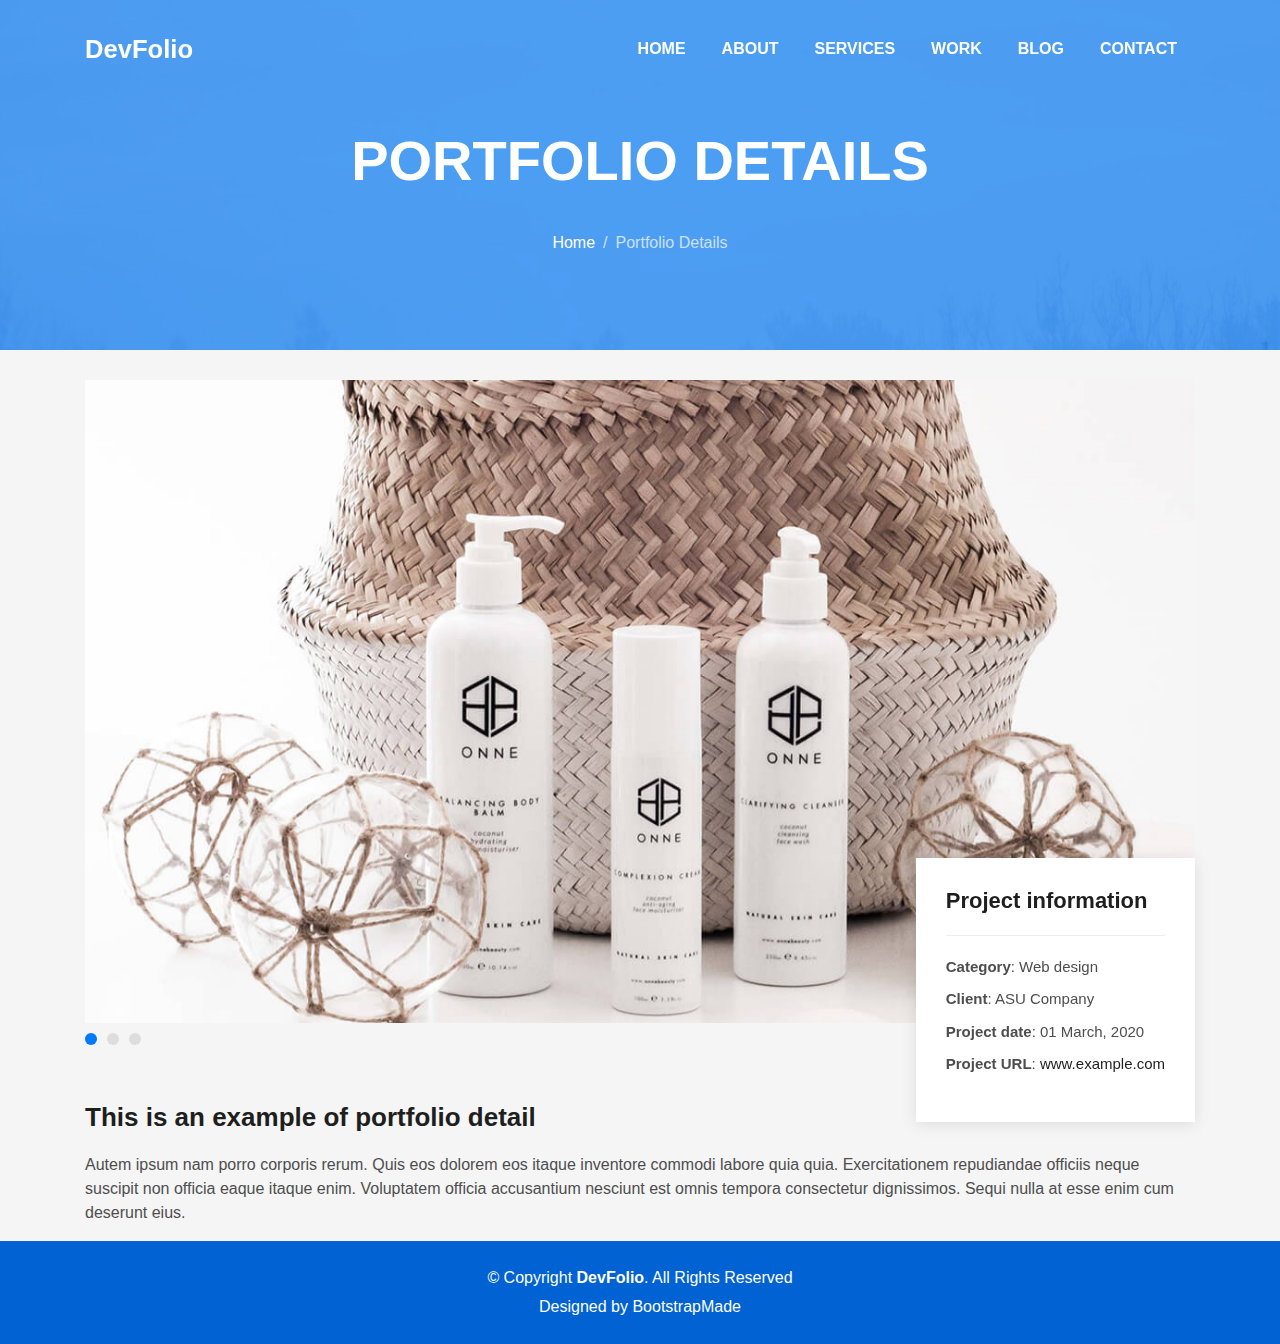
<file: portfolio-details.html>
<!DOCTYPE html>
<html lang="en">

<head>
  <meta charset="utf-8">
  <meta content="width=device-width, initial-scale=1.0" name="viewport">

  <title>DevFolio Bootstrap Portfolio Template - Portfolio Details</title>
  <meta content="" name="descriptison">
  <meta content="" name="keywords">

  <!-- Favicons -->
  <link href="assets/img/favicon.png" rel="icon">
  <link href="assets/img/apple-touch-icon.png" rel="apple-touch-icon">

  <!-- Vendor CSS Files -->
  <link href="assets/vendor/bootstrap/css/bootstrap.min.css" rel="stylesheet">
  <link href="assets/vendor/font-awesome/css/font-awesome.min.css" rel="stylesheet">
  <link href="assets/vendor/ionicons/css/ionicons.min.css" rel="stylesheet">
  <link href="assets/vendor/owl.carousel/assets/owl.carousel.min.css" rel="stylesheet">
  <link href="assets/vendor/venobox/venobox.css" rel="stylesheet">

  <!-- Template Main CSS File -->
  <link href="assets/css/style.css" rel="stylesheet">

  <!-- =======================================================
  * Template Name: DevFolio - v2.3.0
  * Template URL: https://bootstrapmade.com/devfolio-bootstrap-portfolio-html-template/
  * Author: BootstrapMade.com
  * License: https://bootstrapmade.com/license/
  ======================================================== -->
</head>

<body id="page-top">

  <!-- ======= Header/ Navbar ======= -->
  <nav class="navbar navbar-b navbar-trans navbar-expand-md fixed-top" id="mainNav">
    <div class="container">
      <a class="navbar-brand js-scroll" href="#page-top">DevFolio</a>
      <button class="navbar-toggler collapsed" type="button" data-toggle="collapse" data-target="#navbarDefault" aria-controls="navbarDefault" aria-expanded="false" aria-label="Toggle navigation">
        <span></span>
        <span></span>
        <span></span>
      </button>
      <div class="navbar-collapse collapse justify-content-end" id="navbarDefault">
        <ul class="navbar-nav">
          <li class="nav-item">
            <a class="nav-link js-scroll active" href="index.html">Home</a>
          </li>
          <li class="nav-item">
            <a class="nav-link js-scroll" href="#about">About</a>
          </li>
          <li class="nav-item">
            <a class="nav-link js-scroll" href="#service">Services</a>
          </li>
          <li class="nav-item">
            <a class="nav-link js-scroll" href="#work">Work</a>
          </li>
          <li class="nav-item">
            <a class="nav-link js-scroll" href="#blog">Blog</a>
          </li>
          <li class="nav-item">
            <a class="nav-link js-scroll" href="#contact">Contact</a>
          </li>
        </ul>
      </div>
    </div>
  </nav>

  <div class="intro intro-single route bg-image" style="background-image: url(assets/img/overlay-bg.jpg)">
    <div class="overlay-mf"></div>
    <div class="intro-content display-table">
      <div class="table-cell">
        <div class="container">
          <h2 class="intro-title mb-4">Portfolio Details</h2>
          <ol class="breadcrumb d-flex justify-content-center">
            <li class="breadcrumb-item">
              <a href="#">Home</a>
            </li>
            <li class="breadcrumb-item active">Portfolio Details</li>
          </ol>
        </div>
      </div>
    </div>
  </div>

  <main id="main">

    <!-- ======= Portfolio Details Section ======= -->
    <section class="portfolio-details">
      <div class="container">

        <div class="portfolio-details-container">

          <div class="owl-carousel portfolio-details-carousel">
            <img src="assets/img/portfolio-details-1.jpg" class="img-fluid" alt="">
            <img src="assets/img/portfolio-details-2.jpg" class="img-fluid" alt="">
            <img src="assets/img/portfolio-details-3.jpg" class="img-fluid" alt="">
          </div>

          <div class="portfolio-info">
            <h3>Project information</h3>
            <ul>
              <li><strong>Category</strong>: Web design</li>
              <li><strong>Client</strong>: ASU Company</li>
              <li><strong>Project date</strong>: 01 March, 2020</li>
              <li><strong>Project URL</strong>: <a href="#">www.example.com</a></li>
            </ul>
          </div>

        </div>

        <div class="portfolio-description">
          <h2>This is an example of portfolio detail</h2>
          <p>
            Autem ipsum nam porro corporis rerum. Quis eos dolorem eos itaque inventore commodi labore quia quia. Exercitationem repudiandae officiis neque suscipit non officia eaque itaque enim. Voluptatem officia accusantium nesciunt est omnis tempora consectetur dignissimos. Sequi nulla at esse enim cum deserunt eius.
          </p>
        </div>
      </div>
    </section><!-- End Portfolio Details Section -->

  </main><!-- End #main -->

  <!-- ======= Footer ======= -->
  <footer>
    <div class="container">
      <div class="row">
        <div class="col-sm-12">
          <div class="copyright-box">
            <p class="copyright">&copy; Copyright <strong>DevFolio</strong>. All Rights Reserved</p>
            <div class="credits">
              <!--
              All the links in the footer should remain intact.
              You can delete the links only if you purchased the pro version.
              Licensing information: https://bootstrapmade.com/license/
              Purchase the pro version with working PHP/AJAX contact form: https://bootstrapmade.com/buy/?theme=DevFolio
            -->
              Designed by <a href="https://bootstrapmade.com/">BootstrapMade</a>
            </div>
          </div>
        </div>
      </div>
    </div>
  </footer><!-- End  Footer -->

  <a href="#" class="back-to-top"><i class="fa fa-chevron-up"></i></a>
  <div id="preloader"></div>

  <!-- Vendor JS Files -->
  <script src="assets/vendor/jquery/jquery.min.js"></script>
  <script src="assets/vendor/bootstrap/js/bootstrap.bundle.min.js"></script>
  <script src="assets/vendor/jquery.easing/jquery.easing.min.js"></script>
  <script src="assets/vendor/php-email-form/validate.js"></script>
  <script src="assets/vendor/waypoints/jquery.waypoints.min.js"></script>
  <script src="assets/vendor/counterup/jquery.counterup.min.js"></script>
  <script src="assets/vendor/owl.carousel/owl.carousel.min.js"></script>
  <script src="assets/vendor/typed.js/typed.min.js"></script>
  <script src="assets/vendor/venobox/venobox.min.js"></script>

  <!-- Template Main JS File -->
  <script src="assets/js/main.js"></script>

</body>

</html>
</file>
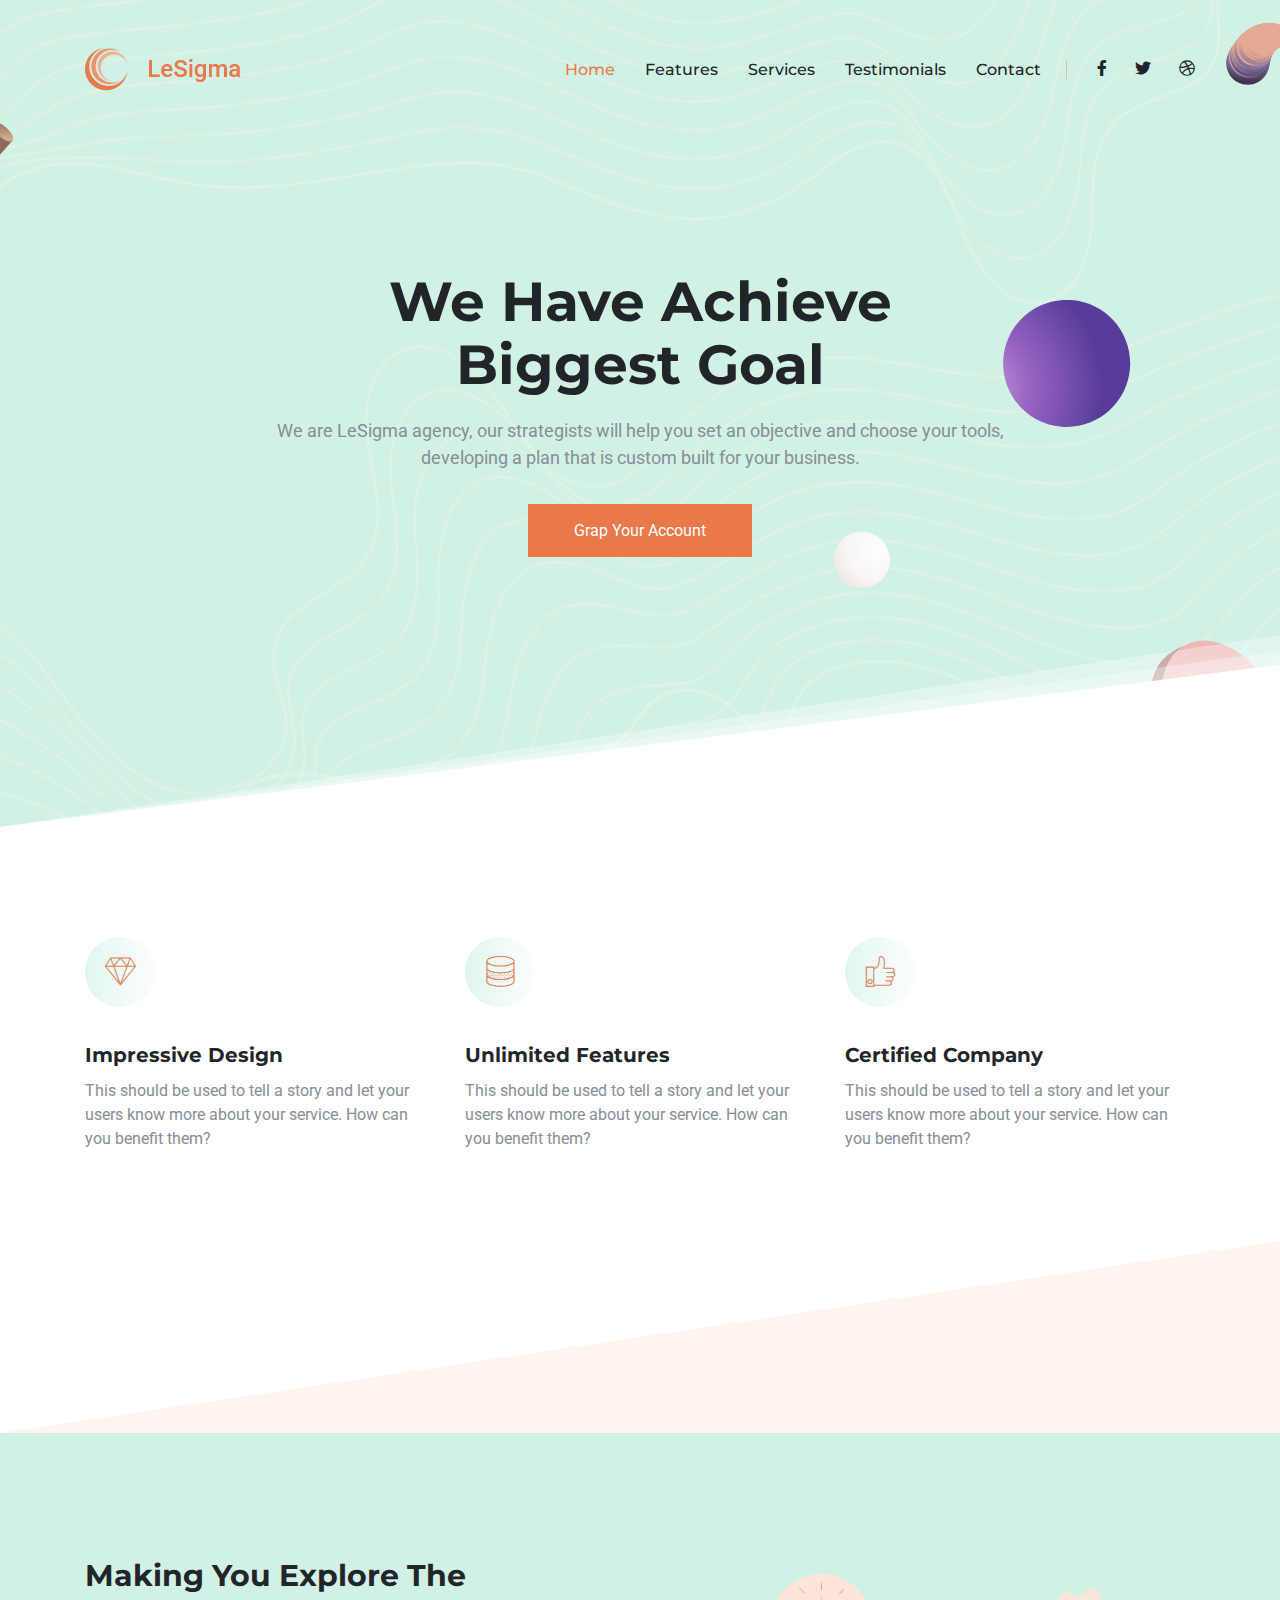
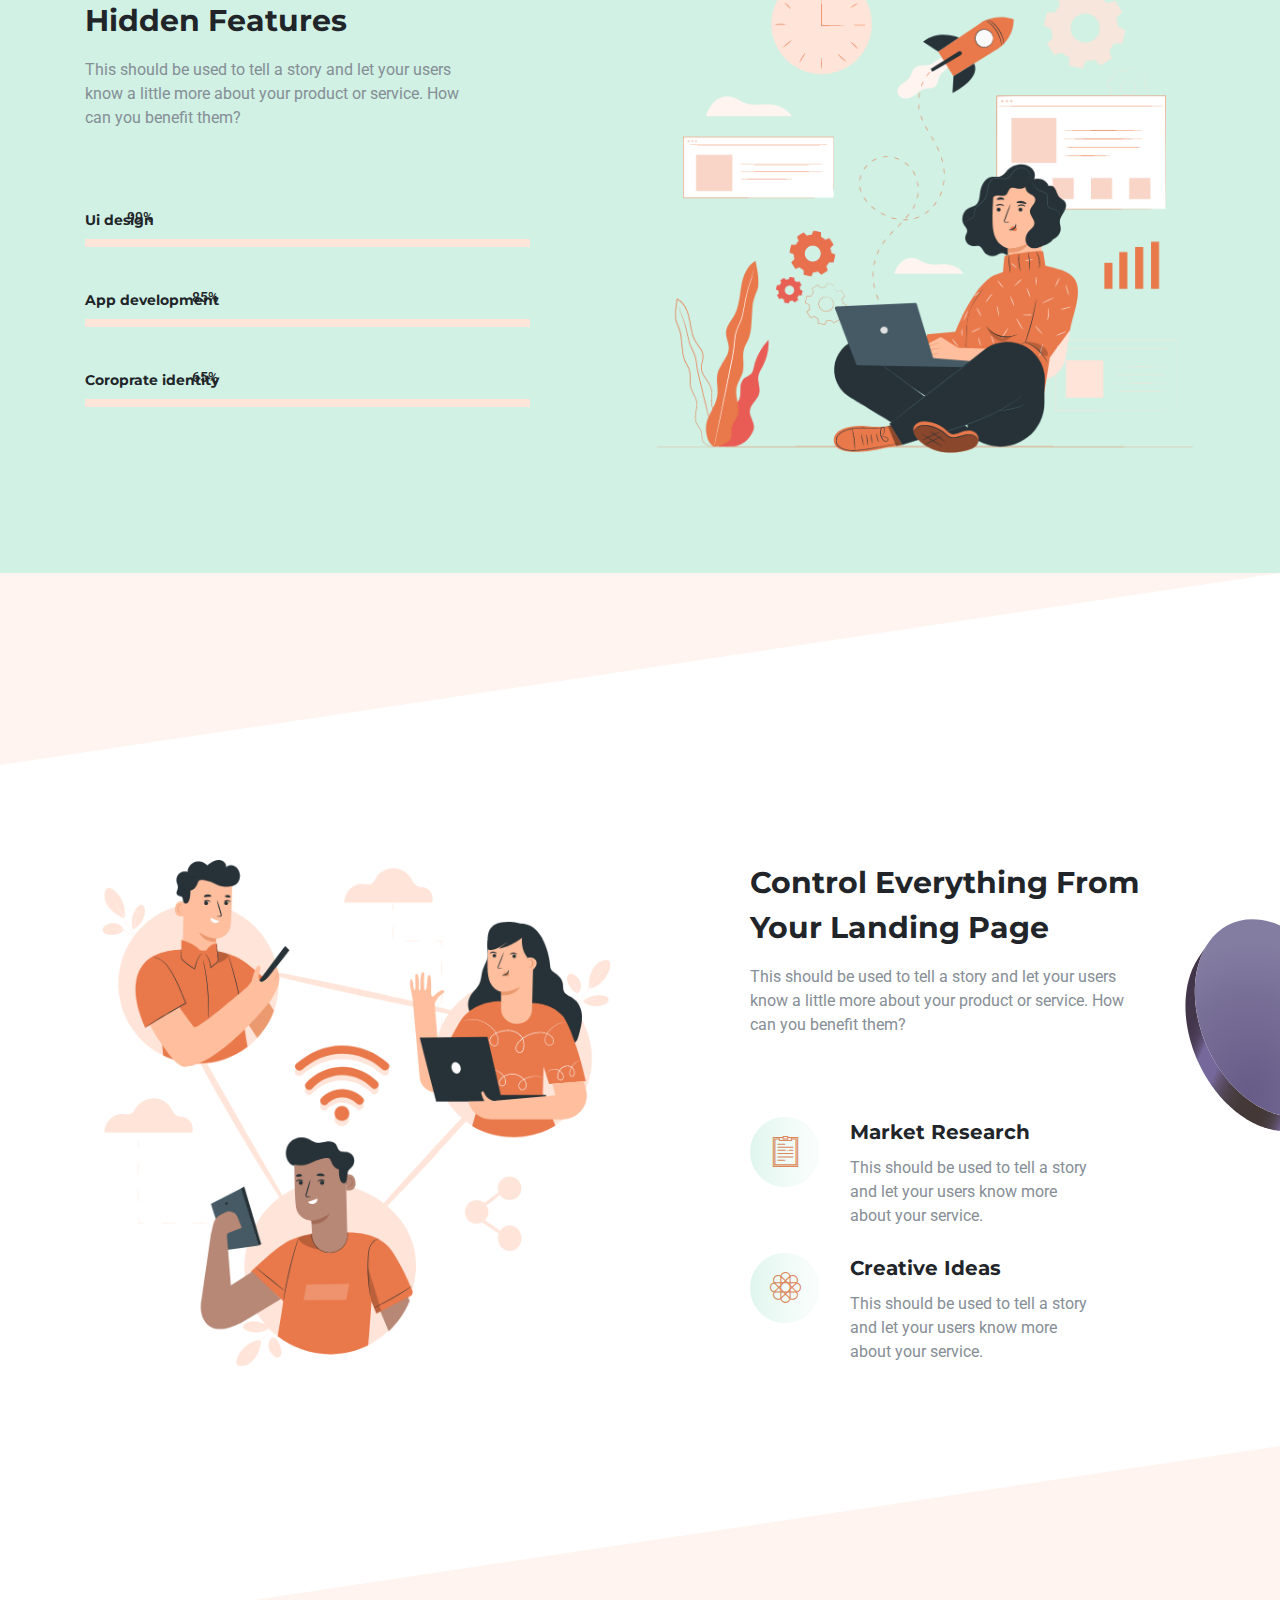
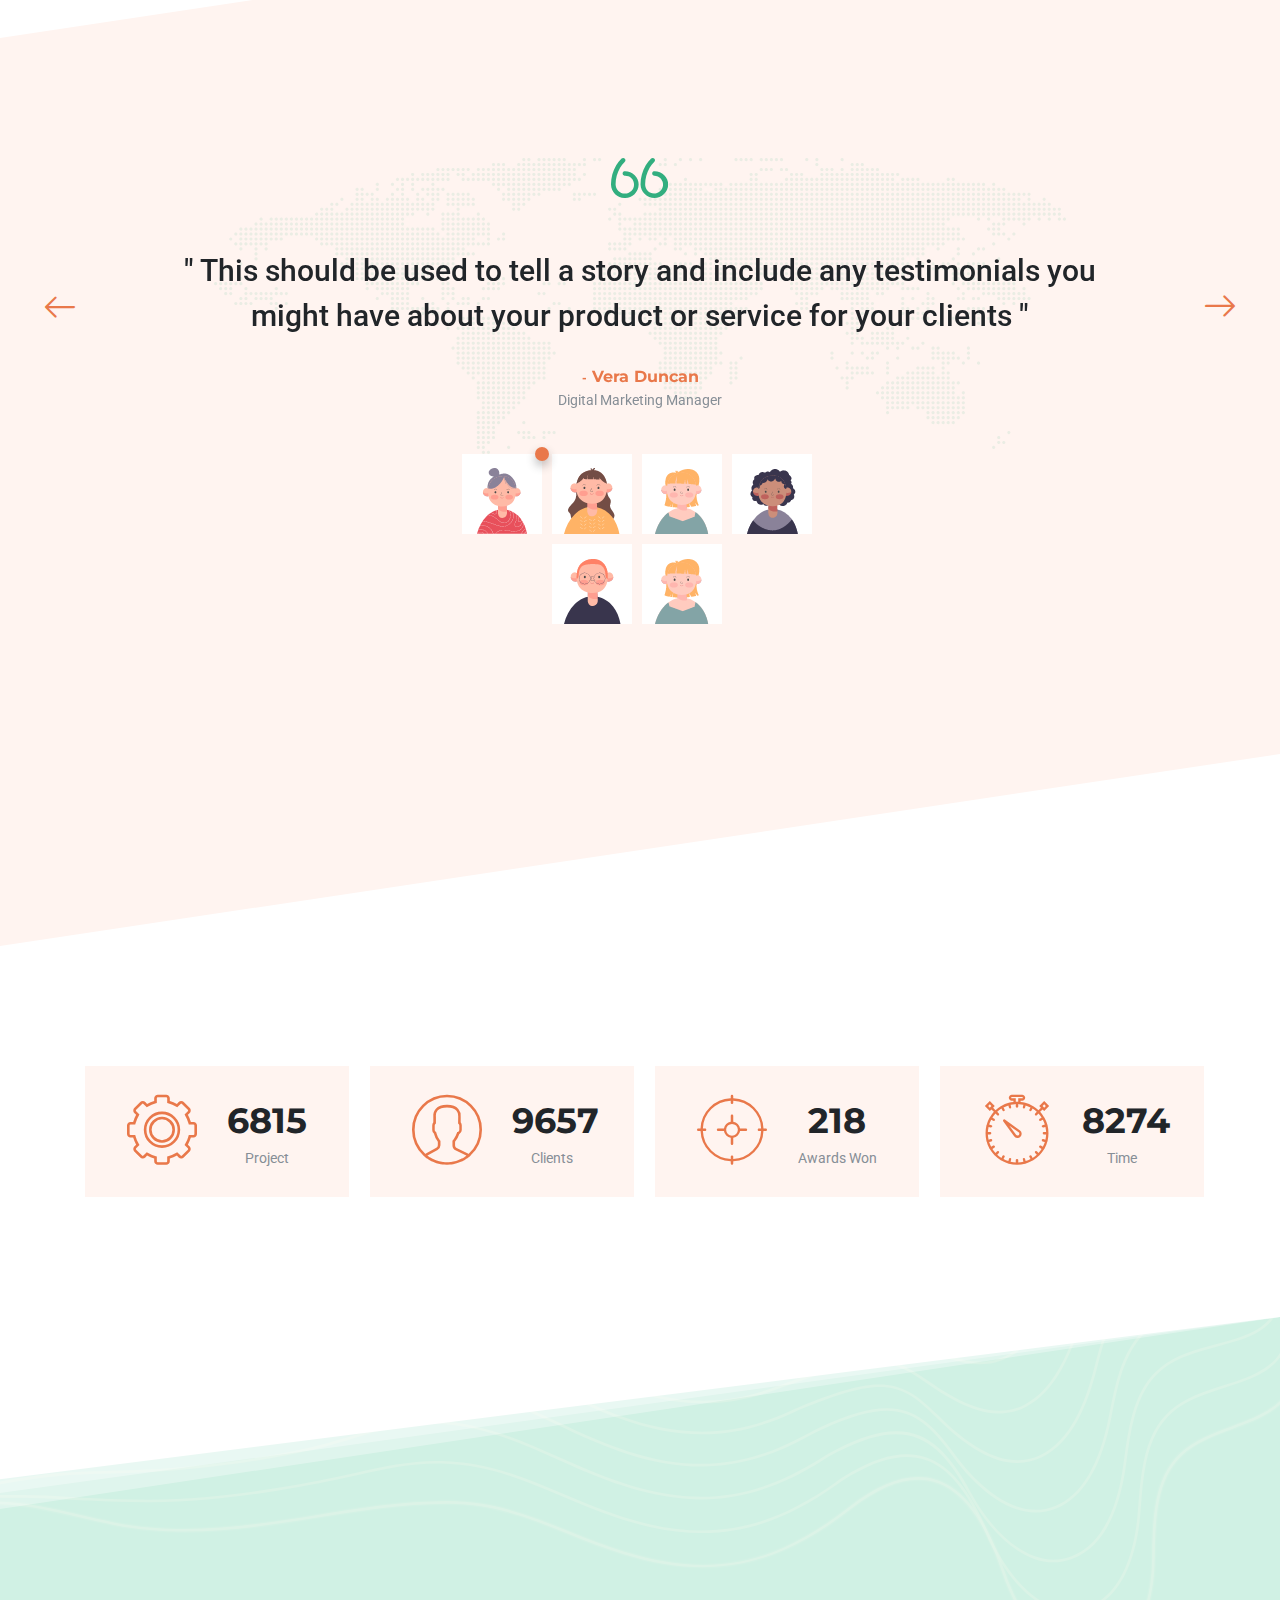
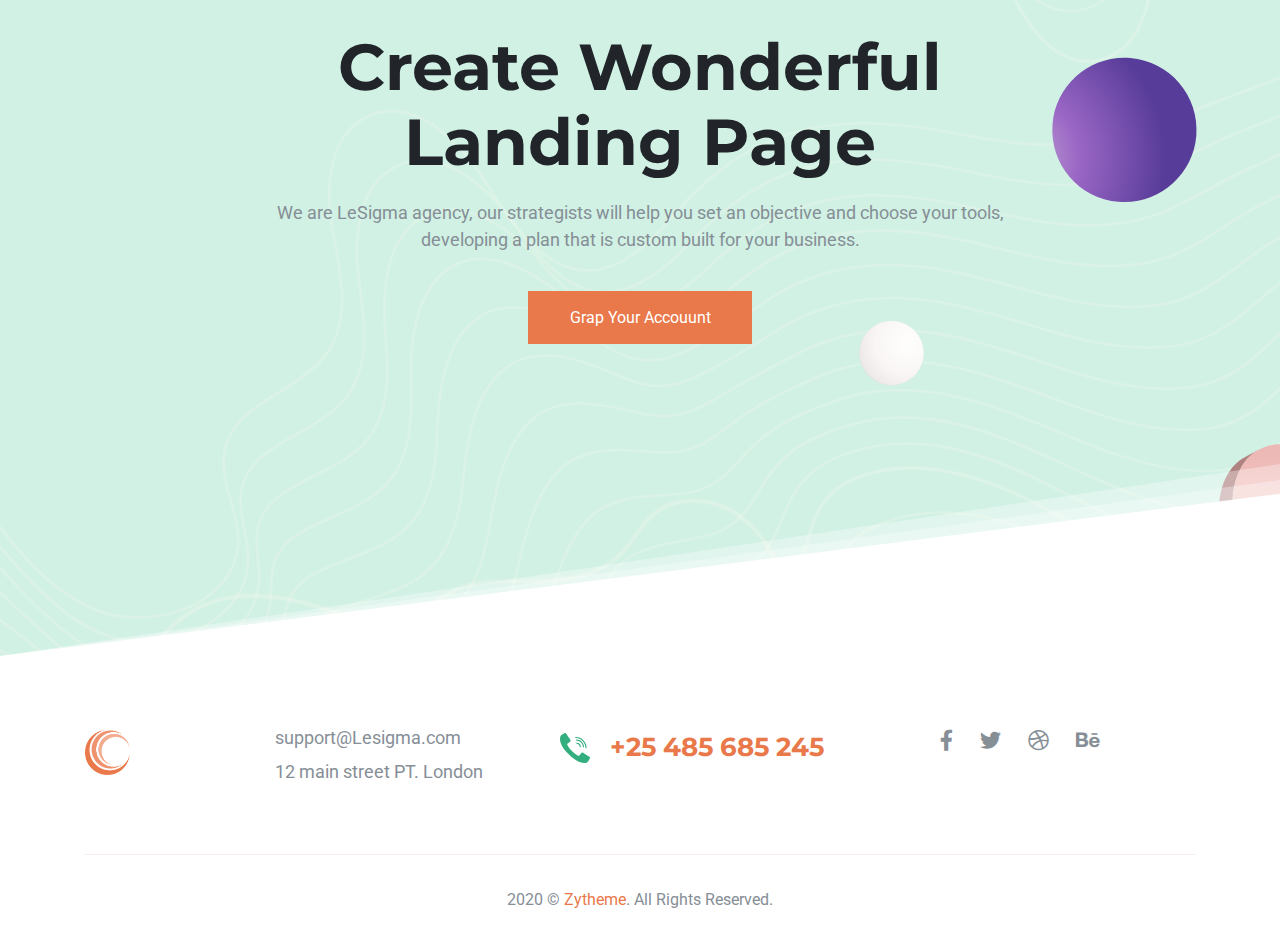
<file: heymale/landing-click.html>
<!DOCTYPE html>
<html dir="ltr" lang="en-US">
  <head>
    <!-- Document Meta-->
    <meta charset="utf-8"/>
    <meta http-equiv="X-UA-Compatible" content="IE=edge"/>
    <!-- IE Compatibility Meta-->
    <meta name="author" content="zytheme"/>
    <meta name="viewport" content="width=device-width, initial-scale=1, maximum-scale=1"/>
    <meta name="description" content="Multi-purpose Business html5 landing page"/>
    <link href="assets/images/favicon/favicon.png" rel="icon"/>
    <!--  Fonts-->
    <link href="https://fonts.googleapis.com/css?family=Roboto:400,500&amp;display=swap" rel="stylesheet" type="text/css"/>
    <link href="https://fonts.googleapis.com/css2?family=Montserrat:ital,wght@0,400;0,500;0,600;0,700;1,600;1,700&amp;display=swap" rel="stylesheet" type="text/css"/>
    <!-- Stylesheets-->
    <link href="assets/css/vendor.css" rel="stylesheet"/>
    <link href="assets/css/style.css" rel="stylesheet"/>
    <!-- 
    Document Title
    ============================================= 
    -->
    <title>Landing Click | LeSigma - Isometric Business HTML Landing Page</title>
  </head>
  <body class="body-scroll">
    <!--  
    Document Wrapper
    =============================================  
    -->
    <div class="wrapper clearfix" id="wrapper">
      <!--   
      Header
      =============================================  
      -->
      <header class="header header-transparent header-sticky">
        <nav class="navbar navbar-sticky navbar-expand-lg" id="primary-menu"> 
          <div class="container"> <a class="logo navbar-brand" href="index.html"><img class="logo logo-dark" src="assets/images/logo/logo-dark.png" alt="LeMoto Logo"/><img class="logo logo-light" src="assets/images/logo/logo-light.png" alt="LeMoto Logo"/></a>
            <button class="navbar-toggler collapsed" type="button" data-toggle="collapse" data-target="#navbarContent" aria-expanded="false"><span class="navbar-toggler-icon"></span></button>
            <div class="collapse navbar-collapse" id="navbarContent">
              <ul class="navbar-nav ml-auto">
                <li class="nav-item active"><a class="nav-link" data-scroll="scrollTo" href="#hero">Home</a></li>
                <li class="nav-item"><a class="nav-link" data-scroll="scrollTo" href="#feature">Features</a></li>
                <li class="nav-item"><a class="nav-link" data-scroll="scrollTo" href="#services">Services</a></li>
                <li class="nav-item"><a class="nav-link" data-scroll="scrollTo" href="#testimonials">Testimonials</a></li>
                <li class="nav-item"><a class="nav-link" data-scroll="scrollTo" href="#cta">contact</a></li>
              </ul>
              <div class="module-container">
                <!--module-social-->
                <div class="module module-social">
                  <ul class="list-unstyled">
                    <li> <a href="javascript:void(0)"><i class="fab fa-facebook-f"></i></a></li>
                    <li> <a href="javascript:void(0)"><i class="fab fa-twitter"></i></a></li>
                    <li> <a href="javascript:void(0)"><i class="fab fa-dribbble"></i></a></li>
                  </ul>
                </div>
              </div>
              <!-- End Module Container  -->
            </div>
            <!-- End .nav-collapse-->
          </div>
          <!-- End .container-->
        </nav>
        <!-- End .navbar-->
      </header>
      <!-- End Header-->
      <!-- Start hero #1-->
      <section class="hero" id="hero">
        <div class="bg-section"><img src="assets/images/background/bg-1.svg" alt="background"/></div>
        <div class="container">
          <div class="hero-cotainer text--center">
            <div class="row">
              <div class="col-12 col-md-8 offset-md-2 col-lg-8 offset-lg-2">
                <div class="hero-content">
                  <div class="hero-headline divider-brushe mx-auto">We Have Achieve Biggest Goal</div>
                  <div class="hero-bio">We are LeSigma agency, our strategists will help you set an objective and choose your tools, developing a plan that is custom built for your business.</div>
                  <div class="hero-action text-center"><a class="btn btn--primary mx-auto" href="javascript:void(0)"> <span>Grap your account</span></a></div>
                </div>
              </div>
            </div>
            <!-- End .row-->
          </div>
          <!-- End .hero-content-->
        </div>
        <!-- End .container-->
        <div class="shape-bottom"><svg xmlns="http://www.w3.org/2000/svg" width="100%" height="192" viewBox="0 0 1920 192" preserveAspectRatio="none">
<path data-name="Path 2449" d="M1920,192V0L0,192Z" fill="rgba(255,255,255,0.33)"/>
<path data-name="Path 2450" d="M1920,165.96V3.72L0,165.96Z" transform="translate(0 26.04)" fill="#fff"/>
<path data-name="Path 2451" d="M1920,178.07V1.99L0,178.07Z" transform="translate(0 13.93)" fill="rgba(255,255,255,0.33)"/>
</svg>
        </div>
      </section>
      <!-- End #hero-->
      <!-- 
      Feature  Section
      =============================================  
      -->
      <section class="features" id="feature">
        <div class="container">
          <div class="row">
            <!-- Panel #1  -->
            <div class="col-12 col-md-12 col-lg-4 ">
              <div class="feature-panel">
                <div class="feature-icon"><i class="flaticon-diamond"></i></div>
                <div class="feature-content">
                  <h3>Impressive Design</h3>
                  <p>This should be used to tell a story and let your users know more about your service. How can you benefit them?</p>
                </div>
              </div>
              <!-- .feature-panel end  -->
            </div>
            <!-- .col-md-12 end  -->
            <!-- Panel #2  -->
            <div class="col-12 col-md-12 col-lg-4 ">
              <div class="feature-panel active">
                <div class="feature-icon"><i class="flaticon-database-2"></i></div>
                <div class="feature-content">
                  <h3>Unlimited Features</h3>
                  <p>This should be used to tell a story and let your users know more about your service. How can you benefit them?</p>
                </div>
              </div>
              <!-- .feature-panel end  -->
            </div>
            <!-- .col-md-12 end  -->
            <!-- Panel #3  -->
            <div class="col-12 col-md-12 col-lg-4 ">
              <div class="feature-panel">
                <div class="feature-icon"><i class="flaticon-like "></i></div>
                <div class="feature-content">
                  <h3>Certified Company</h3>
                  <p>This should be used to tell a story and let your users know more about your service. How can you benefit them?</p>
                </div>
              </div>
              <!-- .feature-panel end  -->
            </div>
            <!-- .col-md-12 end  -->
          </div>
          <!-- End .row  -->
        </div>
        <!-- End .container  -->
      </section>
      <!-- 
      Services Section
      =============================================  
      -->
      <div class="shape-top position-relative"><svg xmlns="http://www.w3.org/2000/svg" width="100%" height="192" viewBox="0 0 1920 192" preserveAspectRatio="none">
<path data-name="Path 2449" d="M1920,192V0L0,192Z" fill="#fff4f0"/>
</svg>
      </div>
      <section class="services skills" id="services">
        <div class="bg-section"><img src="assets/images/background/bg-2.svg" alt="background"/></div>
        <div class="container">
          <div class="row">
            <div class="col-12 col-lg-5">
              <div class="heading heading-4">
                <h2 class="heading-title">Making you explore the hidden features</h2>
                <p class="heading-desc">This should be used to tell a story and let your users know a little more about your product or service. How can you benefit them?</p>
              </div>
              <div class="row no-gutters">
                <div class="col-12">
                  <!-- progress 1-->
                  <div class="progressbar">
                    <div class="progress-title"><span class="title">Ui design</span><span class="value" data-value="99">99%</span></div>
                    <div class="progress">
                      <div class="progress-bar" role="progressbar" aria-valuenow="99" aria-valuemin="0" aria-valuemax="100"></div>
                    </div>
                  </div>
                  <div class="i"></div>
                  <!-- .progressbar end-->
                </div>
                <div class="col-12">
                  <!-- progress 2-->
                  <div class="progressbar">
                    <div class="progress-title"><span class="title">App development</span><span class="value" data-value="85">85%</span></div>
                    <div class="progress">
                      <div class="progress-bar" role="progressbar" aria-valuenow="85" aria-valuemin="0" aria-valuemax="100"></div>
                    </div>
                  </div>
                  <div class="i"></div>
                  <!-- .progressbar end-->
                </div>
                <div class="col-12">
                  <!-- progress 3-->
                  <div class="progressbar">
                    <div class="progress-title"><span class="title">Coroprate identity</span><span class="value" data-value="65">65%</span></div>
                    <div class="progress">
                      <div class="progress-bar" role="progressbar" aria-valuenow="65" aria-valuemin="0" aria-valuemax="100"></div>
                    </div>
                  </div>
                  <div class="i"></div>
                  <!-- .progressbar end-->
                </div>
              </div>
            </div>
            <div class="col-12 col-lg-6 offset-lg-1 text--center"><img class="img-fluid" src="assets/images/illustration/illustration-1.png" alt="vector"/></div>
          </div>
        </div>
      </section>
      <div class="shape-bottom position-relative"><svg xmlns="http://www.w3.org/2000/svg" width="100%" height="192" viewBox="0 0 1920 192" preserveAspectRatio="none">
<g transform="translate(1920 192) rotate(180)">
<path data-name="Path 2449" d="M1920,192V0L0,192Z" fill="#fff4f0"/>
</g>
</svg>
      </div>
      <section class="features features-2" id="services2">
        <div class="bg-section"><img src="assets/images/background/bg-3.svg" alt="background"/></div>
        <div class="container">
          <div class="row">
            <div class="col-12 col-lg-6 text-center mb-50 mb-lg-0"><img class="img-fluid" src="assets/images/illustration/illustration-2.png" alt="vector"/></div>
            <div class="col-12 col-lg-5 offset-lg-1">
              <div class="service-content">
                <div class="heading heading-4">
                  <h2 class="heading-title">control everything from your landing page</h2>
                  <p class="heading-desc">This should be used to tell a story and let your users know a little more about your product or service. How can you benefit them?</p>
                </div>
                <ul class="list-unstyled">
                  <li> 
                    <div class="feature-panel">
                      <div class="feature-icon"><i class="flaticon-notepad"></i></div>
                      <div class="feature-content">
                        <h3>Market Research</h3>
                        <p>This should be used to tell a story and let your users know more about your service.</p>
                      </div>
                    </div>
                  </li>
                  <li> 
                    <div class="feature-panel">
                      <div class="feature-icon"><i class="flaticon-photos"></i></div>
                      <div class="feature-content">
                        <h3>Creative Ideas</h3>
                        <p>This should be used to tell a story and let your users know more about your service.</p>
                      </div>
                    </div>
                  </li>
                </ul>
              </div>
            </div>
          </div>
        </div>
      </section>
      <!-- 
      Testimonials  Section
      ============================================= 
      -->
      <div class="shape-top position-relative"><svg xmlns="http://www.w3.org/2000/svg" width="100%" height="192" viewBox="0 0 1920 192" preserveAspectRatio="none">
<path data-name="Path 2449" d="M1920,192V0L0,192Z" fill="#fff4f0"/>
</svg>
      </div>
      <section class="testimonials bg-pink" id="testimonials">
        <div class="container">
          <div class="row">
            <div class="col-12 col-md-12 col-lg-12">
              <div class="owl-carousel carousel-navs " data-slider-id="1" data-slide="1" data-slide-res="1" data-autoplay="false" data-nav="true" data-dots="false" data-space="0" data-loop="true" data-speed="800">
                <!--  Testimonial #1   -->
                <div class="testimonial-panel">
                  <div class="testimonial-body">
                    <div class="testimonial-icon"></div>
                    <p>" This should be used to tell a story and include any testimonials you might have about your product or service for your clients "</p>
                    <div class="testimonial-author">
                      <p><span>Vera Duncan</span> digital marketing manager</p>
                    </div>
                  </div>
                </div>
                <!--  Testimonial #2 -->
                <div class="testimonial-panel">
                  <div class="testimonial-body">
                    <div class="testimonial-icon"></div>
                    <p>" This should be used to tell a story and include any testimonials you might have about your product or service for your clients "</p>
                    <div class="testimonial-author">
                      <p><span>Vera Duncan</span> digital marketing manager</p>
                    </div>
                  </div>
                </div>
                <!--  Testimonial #3 -->
                <div class="testimonial-panel">
                  <div class="testimonial-body">
                    <div class="testimonial-icon"></div>
                    <p>" This should be used to tell a story and include any testimonials you might have about your product or service for your clients "</p>
                    <div class="testimonial-author">
                      <p><span>Vera Duncan</span> digital marketing manager</p>
                    </div>
                  </div>
                </div>
                <!--  Testimonial #4-->
                <div class="testimonial-panel">
                  <div class="testimonial-body">
                    <div class="testimonial-icon"></div>
                    <p>" This should be used to tell a story and include any testimonials you might have about your product or service for your clients "</p>
                    <div class="testimonial-author">
                      <p><span>Vera Duncan</span> digital marketing manager</p>
                    </div>
                  </div>
                </div>
                <!--  Testimonial #5-->
                <div class="testimonial-panel">
                  <div class="testimonial-body">
                    <div class="testimonial-icon"></div>
                    <p>" This should be used to tell a story and include any testimonials you might have about your product or service for your clients "</p>
                    <div class="testimonial-author">
                      <p><span>Vera Duncan</span> digital marketing manager</p>
                    </div>
                  </div>
                </div>
                <!--  Testimonial #6 -->
                <div class="testimonial-panel">
                  <div class="testimonial-body">
                    <div class="testimonial-icon"></div>
                    <p>" This should be used to tell a story and include any testimonials you might have about your product or service for your clients "</p>
                    <div class="testimonial-author">
                      <p><span>Vera Duncan</span> digital marketing manager</p>
                    </div>
                  </div>
                </div>
              </div>
              <div class="owl-thumbs" data-slider-id="1">
                <div class="testimonial-img owl-thumb-item"><img src="assets/images/testimonials/avatar-1.png" alt="avatar author"/></div>
                <div class="testimonial-img owl-thumb-item"><img src="assets/images/testimonials/avatar-2.png" alt="avatar author"/></div>
                <div class="testimonial-img owl-thumb-item"><img src="assets/images/testimonials/avatar-3.png" alt="avatar author"/></div>
                <div class="testimonial-img owl-thumb-item"><img src="assets/images/testimonials/avatar-4.png" alt="avatar author"/></div>
                <div class="testimonial-img owl-thumb-item"><img src="assets/images/testimonials/avatar-5.png" alt="avatar author"/></div>
                <div class="testimonial-img owl-thumb-item"><img src="assets/images/testimonials/avatar-6.png" alt="avatar author"/></div>
              </div>
            </div>
          </div>
        </div>
        <!-- End .container  -->
      </section>
      <!-- End #testimonials -->
      <div class="shape-bottom position-relative"><svg xmlns="http://www.w3.org/2000/svg" width="100%" height="192" viewBox="0 0 1920 192" preserveAspectRatio="none">
<g transform="translate(1920 192) rotate(180)">
<path data-name="Path 2449" d="M1920,192V0L0,192Z" fill="#fff4f0"/>
</g>
</svg>
      </div>
      <!-- 
      Counter  Section
      =============================================  
      -->
      <section class="counters-card text-center text-lg-left">
        <div class="container">
          <div class="row">
            <div class="col-12 col-md-6 col-lg-3">
              <div class="counters"><i class="flaticon-settings-6"></i>
                <div class="counters-content"><span class="counting">6815</span><span class="type">project</span></div>
              </div>
            </div>
            <div class="col-12 col-md-6 col-lg-3">
              <div class="counters"><i class="flaticon-user-3"></i>
                <div class="counters-content"><span class="counting">9657</span><span class="type">clients</span></div>
              </div>
            </div>
            <div class="col-12 col-md-6 col-lg-3">
              <div class="counters"><i class="flaticon-target"></i>
                <div class="counters-content"><span class="counting">218</span><span class="type">awards won</span></div>
              </div>
            </div>
            <div class="col-12 col-md-6 col-lg-3">
              <div class="counters"><i class="flaticon-stopwatch-1"></i>
                <div class="counters-content"><span class="counting">8274</span><span class="type">time</span></div>
              </div>
            </div>
          </div>
        </div>
      </section>
      <!-- 
      CTA  Section
      =============================================
      
      
      -->
      <section class="cta text-center" id="cta">
        <div class="shape-top"><svg xmlns="http://www.w3.org/2000/svg" width="100%" height="192" viewBox="0 0 1920 192" preserveAspectRatio="none">
<g id="Shape_Top" data-name="Shape Top" transform="translate(1920 192) rotate(180)">
<path data-name="Path 2449" d="M1920,192V0L0,192Z" fill="rgba(255,255,255,0.33)"/>
<path data-name="Path 2450" d="M1920,165.96V3.72L0,165.96Z" transform="translate(0 26.04)" fill="#fff"/>
<path data-name="Path 2451" d="M1920,178.07V1.99L0,178.07Z" transform="translate(0 13.93)" fill="rgba(255,255,255,0.33)"/>
</g>
</svg>
        </div>
        <div class="bg-section"><img src="assets/images/background/bg-1.svg" alt="background"/></div>
        <div class="container">
          <div class="row">
            <div class="col-12 col-md-8 offset-md-2 col-lg-8 offset-lg-2 text-center">
              <h3 class="divider-brushe mx-auto">create wonderful <br/> landing page</h3>
              <p>We are LeSigma agency, our strategists will help you set an objective and choose your tools, developing a plan that is custom built for your business.</p><a class="btn btn--primary mx-auto scroll-to" href="#hero"> <span>Grap Your Accouunt</span></a>
            </div>
            <!-- End .col-md-12-->
          </div>
          <!-- End .row-->
        </div>
        <!-- End .container-->
        <div class="shape-bottom"><svg id="Shape_Bottom" data-name="Shape Bottom" xmlns="http://www.w3.org/2000/svg" width="100%" height="192" viewBox="0 0 1920 192"  preserveAspectRatio="none">
<path data-name="Path 2449" d="M1920,192V0L0,192Z" fill="rgba(255,255,255,0.33)"/>
<path data-name="Path 2450" d="M1920,165.96V3.72L0,165.96Z" transform="translate(0 26.04)" fill="#fff"/>
<path data-name="Path 2451" d="M1920,178.07V1.99L0,178.07Z" transform="translate(0 13.93)" fill="rgba(255,255,255,0.33)"/>
</svg>
        </div>
      </section>
      <!-- End #cta-->
      <!-- 
      Footer
      ============================================= 
      -->
      <footer class="footer" id="footer">
        <div class="footer-widgets-container">
          <div class="container">
            <div class="row">
              <div class="col-12 col-lg-2"><a class="logo navbar-brand" href="index.html"><img class="logo logo-light" src="assets/images/logo/logo.png" alt="Lesigma Logo"/></a></div>
              <div class="col-12 col-lg-3">
                <div class="footer-contact">
                  <ul class="list-unstyled">
                    <li> <a href="mailto:support@Lesigma.com">support@Lesigma.com</a></li>
                    <li>12 main street PT. London</li>
                  </ul>
                </div>
              </div>
              <div class="col-12 col-lg-4">
                <div class="footer-phone"><a href="tel:+25-485-685-245"><i class="call-icon"></i>+25 485 685 245</a></div>
              </div>
              <div class="col-12 col-lg-3">
                <div class="footer-social">
                  <ul class="list-unstyled">
                    <li> <a href="javascript:void(0)"><i class="fab fa-facebook-f"></i></a></li>
                    <li> <a href="javascript:void(0)"><i class="fab fa-twitter"></i></a></li>
                    <li> <a href="javascript:void(0)"><i class="fab fa-dribbble"></i></a></li>
                    <li> <a href="javascript:void(0)"><i class="fab fa-behance"></i></a></li>
                  </ul>
                </div>
              </div>
            </div>
          </div>
        </div>
        <div class="container">
          <div class="row">
            <div class="col">
              <hr/>
            </div>
          </div>
        </div>
        <!-- 
        Copyrights
        =============================================  
        -->
        <div class="container">
          <div class="row">
            <div class="col-12 col-md-12 col-lg-12 text--center">
              <div class="footer-copyright"><span>2020 &copy; <a href="http://themeforest.net/user/zytheme/portfolio?ref=zytheme">zytheme</a>. All rights reserved.</span></div>
            </div>
          </div>
        </div>
        <!-- End .container  -->
      </footer>
    </div>
    <!-- End #wrapper-->
    <!-- 
    Footer Scripts
    =============================================  
    -->
    <script src="assets/js/vendor/jquery-3.5.1.min.js"></script>
    <script src="assets/js/vendor.js"></script>
    <script src="assets/js/functions.js"></script>
  </body>
</html>
</file>
<file: heymale/assets/css/style.css>
/*-----------------------------------------------------------------------------------

	Theme Name : LeSigma
	Theme URI  : http://themeforest.net/user/zytheme
	Description: LeSigma is a pixel perfect creative html5 marketing landing page based on designed with great attention to details, flexibility and performance. It is ultra professional, smooth and sleek, with a clean modern layout.
	Author     : zytheme
	Author URI : http://themeforest.net/user/zytheme
	Version    : 1.0

-----------------------------------------------------------------------------------*/
/*!
// Contents
// ------------------------------------------------>

1.  Global Styles
2.  Typography
3.	Color
4.	Align
5.	Grid
6.	Background
7.	Breadcrumbs
8.	Buttons
9.  Forms
10. Heading
11. Loading
12. Header
13. Menu
14. Hero
15. Clients
16. Video
17. Services
18. Testimonial
19. Feature
20. Call To Action
21. Pricing Tables
22. Footer
23. Farousel
24. Landing
25. Skills
26. Footer
27. Counters
28. Contact
29. Thank

/*------------------------------------*\
    #GLOBAL STYLES
\*------------------------------------*/
/*
WARNING! DO NOT EDIT THIS FILE!

To make it easy to update your theme, you should not edit the styles in this file. Instead use 
the custom.css file to add your styles. You can copy a style from this file and paste it in 
custom.css and it will override the style in this file. You have been warned! :)
*/
body,
html {
	overflow-x: hidden;
}

html {
	font-size: 13px;
}

body {
	background-color: #ffffff;
	font-family     : "Roboto", sans-serif;
	font-size       : 13px;
	font-weight     : 400;
	color           : #868E96;
	line-height     : 1.5;
	margin          : 0;
}

.wrapper {
	background-color: #ffffff;
}

* {
	outline: none;
}

::-moz-selection {
	text-shadow: none;
}

::selection {
	background-color: #E9784A;
	color           : #ffffff;
	text-shadow     : none;
}

a {
	-webkit-transition: 0.3s ease;
	-o-transition     : 0.3s ease;
	transition        : 0.3s ease;
	color             : #E9784A;
}

a:hover {
	color          : #e3561d;
	text-decoration: none;
}

a:focus {
	color          : #e3561d;
	outline        : none;
	text-decoration: none;
}

a:active {
	color          : #e3561d;
	outline        : none;
	text-decoration: none;
}

hr {
	margin      : 0;
	border-color: #FBEBEB;
}

textarea {
	resize: none;
}

button.btn {
	margin-bottom: 0;
}

.modal-backdrop {
	z-index         : 1020;
	background-color: rgba(34, 34, 34, 0.95);
}

.fullscreen {
	height: 100vh !important;
}

/* Medium Devices, Desktops */
@media only screen and (max-width: 992px) {
	.fullscreen {
		height: auto !important;
	}
}

/*------------------------------------*\
    #TYPOGRAPHY
\*------------------------------------*/
/* Heading Text */
.h1,
.h2,
.h3,
.h4,
.h5,
.h6,
h1,
h2,
h3,
h4,
h5,
h6 {
	color      : #212529;
	font-family: "Roboto", sans-serif;
	font-weight: 700;
	margin     : 0 0 28px;
	line-height: 1;
}

.h1,
h1 {
	font-size: 52px;
}

.h2,
h2 {
	font-size: 42px;
}

.h3,
h3 {
	font-size: 38px;
}

.h4,
h4 {
	font-size: 32px;
}

.h5,
h5 {
	font-size: 24px;
}

.h6,
h6 {
	font-size: 18px;
}

p {
	color      : #868E96;
	font-size  : 13px;
	font-weight: 400;
	line-height: 22px;
}

.lead {
	font-size  : 16px;
	line-height: 1.8;
}

/* Aligning Text */
.text--left {
	text-align: left !important;
}

.text--right {
	text-align: right !important;
}

.text--center {
	text-align: center !important;
}

.text--just {
	text-align: justify !important;
}

.align--top {
	vertical-align: top;
}

.align--bottom {
	vertical-align: bottom;
}

.align--middle {
	vertical-align: middle;
}

.align--baseline {
	vertical-align: baseline;
}

/* Weight Text */
.bold {
	font-weight: bold;
}

.regular {
	font-weight: normal;
}

.italic {
	font-style: italic;
}

.break-word {
	word-wrap: break-word;
}

.no-wrap {
	white-space: nowrap;
}

/* Text Color */
.text-white {
	color: #ffffff !important;
}

.text-gray {
	color: #fef6f6 !important;
}

.text-black {
	color: #212529;
}

.text-theme {
	color: #E9784A;
}

.text--capitalize {
	text-transform: capitalize !important;
}

.text--uppercase {
	text-transform: uppercase !important;
}

.font-heading {
	font-family: "Roboto", sans-serif;
}

.font-body {
	font-family: "Roboto", sans-serif;
}

.font-18 {
	font-size: 24px;
}

.font-16 {
	font-size: 16px;
}

.font-20 {
	font-size: 20px;
}

.font-40 {
	font-size: 40px;
}

/* Custom, iPhone Retina */
@media only screen and (min-width: 320px) and (max-width: 767px) {
	text-center-xs {
		text-align: center !important;
	}
}

/* Small Devices, Tablets */
@media only screen and (min-width: 768px) and (max-width: 991px) {
	text-center-sm {
		text-align: center !important;
	}
}

.higlighted-style1 {
	background-color: #E9784A;
	color           : #fff;
	padding         : 5px 0;
}

.higlighted-style2 {
	background-color: #212529;
	color           : #fff;
	padding         : 5px 0;
}

.higlighted-style3 {
	background-color: #fef6f6;
	color           : #E9784A;
	padding         : 5px 0;
}

/*------------------------------------*\
    #COLORS
\*------------------------------------*/
.color-heading {
	color: #212529 !important;
}

.color-theme {
	color: #E9784A !important;
}

.color-white {
	color: #ffffff !important;
}

.color-gray {
	color: #fef6f6 !important;
}

/*------------------------------------*\
    #Align
\*------------------------------------*/
address,
blockquote,
dd,
dl,
fieldset,
form,
ol,
p,
pre,
table,
ul {
	margin-bottom: 20px;
}

section {
	padding-top     : 100px;
	padding-bottom  : 100px;
	overflow        : hidden;
	position        : relative;
	background-color: #ffffff;
}

@media only screen and (max-width: 767px) {
	section {
		padding-top   : 60px;
		padding-bottom: 60px;
	}
}

/* All margin */
.m-0 {
	margin: 0 !important;
}

.m-xs {
	margin: 10px;
}

.m-sm {
	margin: 20px;
}

.m-md {
	margin: 40px;
}

.m-lg {
	margin: 80px;
}

/* top margin */
.mt-0 {
	margin-top: 0;
}

.mt-xs {
	margin-top: 10px;
}

.mt-10 {
	margin-top: 10px !important;
}

.mt-20 {
	margin-top: 20px !important;
}

.mt-30 {
	margin-top: 30px !important;
}

.mt-40 {
	margin-top: 40px !important;
}

.mt-50 {
	margin-top: 50px !important;
}

.mt-60 {
	margin-top: 60px;
}

.mt-70 {
	margin-top: 70px !important;
}

.mt-80 {
	margin-top: 80px !important;
}

.mt-90 {
	margin-top: 90px !important;
}

.mt-100 {
	margin-top: 100px !important;
}

.mt-150 {
	margin-top: 150px;
}

/* bottom margin */
.mb-0 {
	margin-bottom: 0 !important;
}

.mb-15 {
	margin-bottom: 15px;
}

.mb-10 {
	margin-bottom: 10px !important;
}

.mb-20 {
	margin-bottom: 20px !important;
}

.mb-30 {
	margin-bottom: 30px !important;
}

.mb-50 {
	margin-bottom: 50px !important;
}

.mb-40 {
	margin-bottom: 40px !important;
}

.mb-60 {
	margin-bottom: 60px !important;
}

.mb-70 {
	margin-bottom: 70px !important;
}

.mb-80 {
	margin-bottom: 80px !important;
}

.mb-90 {
	margin-bottom: 90px !important;
}

.mb-100 {
	margin-bottom: 100px !important;
}

.mb-150 {
	margin-bottom: 150px !important;
}

/* right margin */
.mr-0 {
	margin-right: 0;
}

.mr-30 {
	margin-right: 30px !important;
}

.mr-50 {
	margin-right: 50px;
}

.mr-60 {
	margin-right: 60px;
}

.mr-150 {
	margin-right: 150px;
}

/* left margin */
.ml-0 {
	margin-left: 0;
}

.ml-xs {
	margin-left: 10px;
}

.ml-sm {
	margin-left: 20px;
}

.ml-md {
	margin-left: 40px;
}

.ml-lg {
	margin-left: 80px;
}

.ml-30 {
	margin-left: 30px !important;
}

.ml-50 {
	margin-left: 50px;
}

.ml-60 {
	margin-left: 60px;
}

.ml-150 {
	margin-left: 150px;
}

/* All padding */
.p-0 {
	padding: 0 !important;
}

.p-xs {
	padding: 10px;
}

.p-sm {
	padding: 20px;
}

.p-md {
	padding: 40px;
}

.p-lg {
	padding: 80px;
}

/* top padding */
.pt-0 {
	padding-top: 0 !important;
}

.pt-20 {
	padding-top: 20px !important;
}

.pt-30 {
	padding-top: 30px !important;
}

.pt-40 {
	padding-top: 40px !important;
}

.pt-50 {
	padding-top: 50px;
}

.pt-60 {
	padding-top: 60px;
}

.pt-70 {
	padding-top: 70px !important;
}

.pt-80 {
	padding-top: 80px;
}

.pt-90 {
	padding-top: 90px;
}

.pt-100 {
	padding-top: 100px !important;
}

.pt-150 {
	padding-top: 150px !important;
}

/* bottom padding */
.pb-0 {
	padding-bottom: 0 !important;
}

.pb-30 {
	padding-bottom: 30px;
}

.pb-50 {
	padding-bottom: 50px;
}

.pb-60 {
	padding-bottom: 60px;
}

.pb-70 {
	padding-bottom: 70px !important;
}

.pb-80 {
	padding-bottom: 80px;
}

.pb-90 {
	padding-bottom: 90px;
}

.pb-100 {
	padding-bottom: 100px !important;
}

/* right padding */
.pr-0 {
	padding-right: 0;
}

.pr-xs {
	padding-right: 10px;
}

.pr-sm {
	padding-right: 20px;
}

.pr-md {
	padding-right: 40px;
}

.pr-lg {
	padding-right: 80px;
}

.pr-15 {
	padding-right: 15px !important;
}

.pr-30 {
	padding-right: 30px !important;
}

.pr-50 {
	padding-right: 50px;
}

.pr-60 {
	padding-right: 60px;
}

.pr-100 {
	padding-right: 100px !important;
}

.pr-150 {
	padding-right: 150px;
}

/* left padding */
.pl-0 {
	padding-left: 0 !important;
}

.pl-30 {
	padding-left: 30px;
}

.pl-50 {
	padding-left: 50px;
}

.pl-60 {
	padding-left: 60px;
}

.pl-100 {
	padding-left: 100px !important;
}

.pl-150 {
	padding-left: 150px;
}

/* Postions */
.fixed {
	position: fixed;
}

.relative {
	position: relative;
}

.absolute {
	position: absolute;
}

.static {
	position: static;
}

/* Zindex*/
.zindex-1 {
	z-index: 1;
}

.zindex-2 {
	z-index: 2;
}

.zindex-3 {
	z-index: 3;
}

/* Borders */
.border-all {
	border: 1px solid #E9784A;
}

.border-top {
	border-top: 1px solid #E9784A;
}

.border-bottom {
	border-bottom: 1px solid #E9784A;
}

.border-right {
	border-right: 1px solid #E9784A;
}

.border-left {
	border-left: 1px solid #E9784A;
}

/* Display */
.inline {
	display: inline;
}

.block {
	display: block;
}

.inline-block {
	display: inline-block;
}

.hide {
	display: none;
}

.flex {
	display: -webkit-box;
	display: -ms-flexbox;
	display: flex;
}

@media only screen and (max-width: 767px) {
	.text-center-xs {
		text-align: center !important;
	}

	.pull-none-xs {
		float     : none !important;
		text-align: center !important;
	}

	.mb-15-xs {
		margin-bottom: 15px;
	}

	.mb-30-xs {
		margin-bottom: 30px !important;
	}

	.mb-50-xs {
		margin-bottom: 50px;
	}

	.mb-60-xs {
		margin-bottom: 60px !important;
	}

	.p-none-xs {
		padding-right: 0;
		padding-left : 0;
	}
}

@media only screen and (min-width: 768px) and (max-width: 991px) {
	.text-center-sm {
		text-align: center !important;
	}

	.mb-0-sm {
		margin-bottom: 0;
	}

	.mb-15-sm {
		margin-bottom: 15px;
	}

	.mb-30-sm {
		margin-bottom: 30px !important;
	}

	.mb-50-sm {
		margin-bottom: 50px;
	}

	.mb-60-sm {
		margin-bottom: 60px;
	}

	.pb-15-sm {
		padding-bottom: 15px;
	}

	.pb-30-sm {
		padding-bottom: 30px;
	}

	.pb-50-sm {
		padding-bottom: 50px;
	}

	.pb-60-sm {
		padding-bottom: 60px;
	}

	.p-none-sm {
		padding-right: 0;
		padding-left : 0;
	}

	.pull-none-sm {
		float     : none !important;
		text-align: center !important;
	}
}

@media screen and (min-width: 992px) {
	.p-lg-60 {
		padding-right: 60px;
		padding-left : 60px;
	}
}

/*------------------------------------*\
    #Grid
\*------------------------------------*/
.row-no-padding [class*="col-"] {
	padding-left : 0 !important;
	padding-right: 0 !important;
}

.col-lg-5ths,
.col-md-5ths,
.col-sm-5ths,
.col-xs-5ths {
	position     : relative;
	min-height   : 1px;
	padding-right: 15px;
	padding-left : 15px;
}

.col-xs-5ths {
	width: 20%;
	float: left;
}

@media (min-width: 768px) {
	.col-sm-5ths {
		width: 20%;
		float: left;
	}
}

@media (min-width: 992px) {
	.col-md-5ths {
		width: 20%;
		float: left;
	}
}

@media (min-width: 1200px) {
	.col-lg-5ths {
		width: 20%;
		float: left;
	}
}

/* Postion Helpers */
.pos-fixed {
	position: fixed;
}

.pos-relative {
	position: relative;
}

.pos-absolute {
	position: absolute;
}

.pos-static {
	position: static;
}

.pos-top {
	top: 0;
}

.pos-bottom {
	bottom: 0;
}

.pos-right {
	right: 0;
}

.pos-left {
	left: 0;
}

.pos-vertical-center {
	position         : relative;
	top              : 50%;
	-webkit-transform: perspective(1px) translateY(-50%);
	transform        : perspective(1px) translateY(-50%);
}

.height-700 {
	height: 700px !important;
}

.height-500 {
	height: 500px !important;
}

.height-800 {
	height: 800px !important;
}

@media only screen and (min-width: 992px) {

	.hidden-lg,
	.hidden-md {
		display: none;
	}
}

/*------------------------------------*\
    #BACKGROUNDS
\*------------------------------------*/
.bg-theme {
	background-color: #E9784A !important;
}

.bg-gray {
	background-color: #fef6f6 !important;
}

.bg-white {
	background-color: #ffffff !important;
}

.bg-dark {
	background-color: #212529 !important;
}

.bg-gradient {
	background: bottom center #ffffff;
}

.bg-pink {
	background-color: #fff4f0 !important;
}

/* Background Image */
.bg-section {
	position           : relative;
	overflow           : hidden;
	z-index            : 1;
	background-size    : cover;
	background-repeat  : no-repeat;
	background-position: center center;
	width              : 100%;
	height             : 100%;
}

.bg-overlay:before {
	content : "";
	display : inline-block;
	height  : 100%;
	left    : 0;
	position: absolute;
	top     : 0;
	width   : 100%;
	z-index : -1;
}

.bg-overlay-light:before {
	background-color: #ffffff;
	opacity         : 0.8;
}

.bg-overlay-dark:before {
	background-color: #222222;
	opacity         : 0.9;
}

.bg-overlay-theme:before {
	background-color: #E9784A;
	opacity         : 0.7;
}

.bg-parallex {
	background-attachment: fixed;
}

.bg-ytvideo.bg-overlay:before {
	z-index: 1;
	opacity: .7;
}

/* Background Color Palettes */
.bg-purple {
	color           : #ffffff;
	background-color: #cc66cc !important;
}

.bg-sun-flower {
	color           : #ffffff;
	background-color: #f1c40f !important;
}

.bg-orange {
	color           : #ffffff;
	background-color: #f39c12 !important;
}

.bg-carrot {
	color           : #ffffff;
	background-color: #e67e22 !important;
}

.bg-pumpkin {
	color           : #ffffff;
	background-color: #d35400 !important;
}

.bg-alizarin {
	color           : #ffffff;
	background-color: #e74c3c !important;
}

.bg-pomegranate {
	color           : #ffffff;
	background-color: #c0392b !important;
}

.bg-turquoise {
	color           : #ffffff;
	background-color: #1abc9c !important;
}

.bg-green-sea {
	color           : #ffffff;
	background-color: #16a085 !important;
}

.bg-emerald {
	color           : #ffffff;
	background-color: #2ecc71 !important;
}

.bg-nephritis {
	color           : #ffffff;
	background-color: #27ae60 !important;
}

.bg-peter-river {
	color           : #ffffff;
	background-color: #3498db !important;
}

.bg-belize-hole {
	color           : #ffffff;
	background-color: #2980b9 !important;
}

.bg-amethyst {
	color           : #ffffff;
	background-color: #9b59b6 !important;
}

.bg-wisteria {
	color           : #ffffff;
	background-color: #8e44ad !important;
}

.bg-wet-asphalt {
	color           : #ffffff;
	background-color: #34495e !important;
}

.bg-wet-asphalt {
	color           : #ffffff;
	background-color: #34495e !important;
}

.bg-midnight-blue {
	color           : #ffffff;
	background-color: #2c3e50 !important;
}

.bg-silver {
	color           : #ffffff;
	background-color: #bdc3c7 !important;
}

.bg-concrete {
	color           : #ffffff;
	background-color: #859596 !important;
}

.bg-asbestos {
	color           : #ffffff;
	background-color: #7f8c8d !important;
}

.bg-asbestos {
	color           : #ffffff;
	background-color: #7f8c8d !important;
}

.bg-graphite {
	color           : #ffffff;
	background-color: #454545 !important;
}

.bg-gray-0 {
	background-color: #EEEEEE !important;
	color           : #454545;
}

.bg-gray-1 {
	background-color: #ECECEC !important;
	color           : #454545;
}

.bg-gray-2 {
	background-color: #BDC3C7 !important;
	color           : #454545;
}

.bg-gray-3 {
	background-color: #DADFE1 !important;
	color           : #454545;
}

.bg-gray-5 {
	background-color: #ECF0F1 !important;
	color           : #454545;
}

.bg-gray-4 {
	background-color: #F2F1EF !important;
	color           : #454545;
}

.bg-gray-6 {
	background-color: #D2D7D3 !important;
	color           : #454545;
}

.bg-gray-7 {
	background-color: #E6E6E6 !important;
	color           : #454545;
}

.bg-orange-1 {
	background-color: #F9690E !important;
	color           : #ffffff;
}

.bg-orange-2 {
	background-color: #D35400 !important;
	color           : #ffffff;
}

.bg-orange-3 {
	background-color: #F89406 !important;
	color           : #ffffff;
}

.divider-1 {
	height          : 1px;
	background-color: #fce5e6;
}

.divider-2 {
	height          : 1px;
	width           : 100%;
	background-color: #fdedee;
}

/*------------------------------------*\
    #BUTTONS
\*------------------------------------*/
.btn {
	font-family       : "Roboto", sans-serif;
	display           : inline-block;
	position          : relative;
	z-index           : 2;
	font-size         : 16px;
	font-weight       : 400;
	text-transform    : capitalize;
	text-align        : center;
	border-radius     : 0;
	padding           : 0;
	width             : 224px;
	height            : 53px;
	line-height       : 51px;
	-webkit-transition: 0.5s ease-in-out;
	-o-transition     : 0.5s ease-in-out;
	transition        : 0.5s ease-in-out;
	border-radius     : 0;
	overflow          : hidden;
}

.btn.active,
.btn:active,
.btn:focus,
.btn:active:focus,
.btn.active:focus,
.btn.focus,
.btn.focus:active,
.btn.active.focus {
	outline           : none;
	-webkit-box-shadow: none;
	box-shadow        : none;
}

.btn-video {
	width            : 80px;
	height           : 80px;
	display          : -webkit-box;
	display          : -ms-flexbox;
	display          : flex;
	-webkit-box-pack : center;
	-ms-flex-pack    : center;
	justify-content  : center;
	-webkit-box-align: center;
	-ms-flex-align   : center;
	align-items      : center;
	background-color : #ffffff;
	border-radius    : 50%;
}

.btn-video i {
	font-size: 16px;
	color    : #E9784A;
}

a.back {
	position      : absolute;
	top           : 54px;
	left          : 70px;
	font-size     : 14px;
	font-weight   : 500;
	line-height   : 2.14;
	text-transform: capitalize;
	color         : #ffffff;
}

a.back:hover span {
	-webkit-transform: rotate(-180deg) translateX(10px);
	-ms-transform    : rotate(-180deg) translateX(10px);
	transform        : rotate(-180deg) translateX(10px);
}

a.back.dark {
	color: #212529;
}

a.back span {
	-webkit-transition: 0.3s ease-in-out;
	-o-transition     : 0.3s ease-in-out;
	transition        : 0.3s ease-in-out;
	display           : inline-block;
	-webkit-transform : rotate(-180deg);
	-ms-transform     : rotate(-180deg);
	transform         : rotate(-180deg);
	margin-right      : 15px;
}

/* Button Primary */
.btn--primary {
	background-color: #E9784A;
	color           : #ffffff;
}

.btn--primary:active,
.btn--primary:focus,
.btn--primary:hover {
	background-color: #212529;
	color           : #ffffff;
}

.bg-dark .btn--primary:active,
.bg-dark .btn--primary:focus,
.bg-dark .btn--primary:hover {
	background-color: #ffffff;
	color           : #E9784A;
}

/* Button Secondary*/
.btn--secondary {
	background-color: #212529;
	color           : #ffffff;
}

.btn--secondary:active,
.btn--secondary:focus,
.btn--secondary:hover {
	background-color: #212529;
	color           : #ffffff;
}

/* Button White */
.btn--white {
	background-color: #ffffff;
	color           : #212529;
	border          : 1px solid #ffffff;
	border-radius   : 4px;
}

.btn--white:active,
.btn--white:focus,
.btn--white:hover {
	background-color: #E9784A;
	color           : #ffffff;
	border-color    : #E9784A;
}

/* Button Block */
.btn--block {
	width: 100%;
}

.btn--auto {
	width: auto;
}

/* Button Rounded */
.btn--rounded {
	border-radius: 50px;
}

/* Button Bordered */
.btn--bordered {
	background-color: transparent;
}

.btn--bordered.btn--primary {
	color       : #E9784A;
	border-color: #E9784A;
}

.btn--bordered.btn--primary:active,
.btn--bordered.btn--primary:focus,
.btn--bordered.btn--primary:hover {
	color           : #ffffff;
	background-color: #E9784A;
	border-color    : #E9784A;
}

.btn--bordered.btn--secondary {
	color       : #212529;
	border-color: #212529;
}

.btn--bordered.btn--secondary:active,
.btn--bordered.btn--secondary:focus,
.btn--bordered.btn--secondary:hover {
	color           : #ffffff;
	background-color: #212529;
	border-color    : #212529;
}

.btn--bordered.btn--white {
	color       : #ffffff;
	border-color: #ffffff;
}

.btn--bordered.btn--white:active,
.btn--bordered.btn--white:focus,
.btn--bordered.btn--white:hover {
	color           : #E9784A;
	background-color: #ffffff;
	border-color    : #ffffff;
}

.btn--white.btn--secondary {
	color           : #212529;
	border-color    : #ffffff;
	background-color: #ffffff;
}

.btn--white.btn--secondary:active,
.btn--white.btn--secondary:focus,
.btn--white.btn--secondary:hover {
	color           : #ffffff;
	background-color: #E9784A;
	border-color    : #E9784A;
}

/* Btn Arrows */
.btn--arrows {
	position: relative;
}

.btn--arrows:before {
	position          : absolute;
	top               : -100%;
	left              : 0;
	width             : 100%;
	height            : 100%;
	font-size         : 26px;
	line-height       : 51px;
	font-family       : 'icomoon';
	content           : "\e901";
	-webkit-transition: all 0.3s;
	-o-transition     : all 0.3s;
	transition        : all 0.3s;
}

.btn--arrows span {
	-webkit-transition: all 0.3s;
	-o-transition     : all 0.3s;
	transition        : all 0.3s;
	display           : inline-block;
	height            : 100%;
	width             : 100%;
}

.btn--arrows span i {
	margin-left: 7px;
}

.btn--arrows:hover span {
	-webkit-transform: translateY(300%);
	-ms-transform    : translateY(300%);
	transform        : translateY(300%);
}

.btn--arrows:hover:before {
	top: 0;
}

/*------------------------------------*\
    #FORMS
\*------------------------------------*/
.form-control {
	color             : #868E96;
	font-family       : "Roboto", sans-serif;
	font-size         : 16px;
	font-weight       : 400;
	line-height       : 57px;
	height            : 57px;
	text-transform    : capitalize;
	border            : 0;
	border-bottom     : 1px solid #DEE2E6;
	background        : transparent;
	padding           : 0;
	margin-bottom     : 20px;
	position          : relative;
	border-radius     : 0;
	-webkit-box-shadow: none;
	box-shadow        : none;
}

.form-control:focus {
	border-color      : #E9784A;
	-webkit-box-shadow: none;
	box-shadow        : none;
	background        : transparent;
}

.form-control::-webkit-input-placeholder {
	color: #868E96;
}

.form-control:-moz-placeholder {
	color: #868E96;
}

.form-control::-moz-placeholder {
	color: #868E96;
}

.form-control:-ms-input-placeholder {
	color: #868E96;
}

/* Placeholder */
.input-group {
	border-radius   : 0;
	border          : 1px solid grey;
	background-color: transparent;
	overflow        : hidden;
	padding         : 3px;
}

.input-group .btn {
	width: 160px;
}

.input-group .input-group-btn {
	border-radius: 50px;
	overflow     : hidden;
}

.subscribe-alert {
	margin-top  : 1.5rem;
	font-weight : 400;
	max-width   : 500px;
	margin-right: auto;
	margin-left : auto;
}

.subscribe-alert .alert {
	font-size    : 18px;
	font-weight  : 400;
	line-height  : 22px;
	border-radius: 50px;
}

.form-inline .form-control {
	background-color: #ffffff;
	font-size       : 16px;
	font-weight     : 400;
	width           : 221px;
	height          : 51px;
	border-radius   : 50px;
	margin-right    : 30px;
	padding-left    : 20px;
	border-bottom   : none;
	margin-bottom   : 0;
}

/*------------------------------------*\
    #Heading
\*------------------------------------*/
.heading {
	margin-bottom: 38px;
}

@media screen and (max-width: 767px) {
	.heading {
		text-align: center;
	}
}

.heading .heading-title {
	font-family   : "Montserrat", sans-serif;
	color         : #212529;
	font-size     : 30px;
	font-weight   : 700;
	line-height   : 1.5;
	margin-bottom : 10px;
	text-transform: capitalize;
}

.heading .heading-desc {
	font-family  : "Roboto", sans-serif;
	font-size    : 16px;
	font-weight  : 400;
	line-height  : 24px;
	color        : #868E96;
	margin-bottom: 0;
	padding      : 0;
}

.heading.heading-light .heading-title {
	color: #ffffff;
}

.heading.heading-light .heading-desc {
	color: #ffffff;
}

.heading-1 {
	margin-bottom: 78px;
}

.heading-2 {
	margin-bottom: 35px;
}

.heading-3 {
	margin-bottom: 48px;
}

.heading-3 .heading-title {
	font-size: 45px;
}

.heading-3 .heading-desc {
	font-size  : 18px;
	line-height: 1.5;
}

.heading-4 {
	margin-bottom: 80px;
	padding-right: 45px;
}

@media screen and (max-width: 767px) {
	.heading-4 {
		padding-right: 0;
	}
}

.heading-4 .heading-title {
	margin-bottom: 15px;
}

/* Custom, iPhone Retina */
@media only screen and (min-width: 320px) and (max-width: 767px) {
	.heading .heading-title {
		font-size: 24px;
	}

	.heading .heading-title br {
		display: none;
	}
}

/*------------------------------------*\
    #LOADING-SECTION
\*------------------------------------*/
.preloader {
	width           : 100%;
	height          : 100%;
	left            : 0;
	top             : 0;
	position        : fixed;
	z-index         : 99999;
	background-color: #ffffff;
	overflow        : hidden;
}

/*------------------------------------*\
    #HEADER
\*------------------------------------*/
.header.header-transparent {
	background-color: transparent;
	position        : absolute;
	top             : 0;
	left            : 0;
	width           : 100%;
	z-index         : 1001;
}

@media screen and (min-width: 992px) {

	.header-2 .navbar-expand-lg>.container,
	.header-2 .navbar-expand-lg>.container-fluid {
		-webkit-box-pack: justify;
		-ms-flex-pack   : justify;
		justify-content : space-between;
		padding         : 0 70px;
	}
}

/*------------------------------------*\
    #Menu
\*------------------------------------*/
.header .navbar {
	margin-bottom: 0;
	border-radius: 0;
	min-height   : 100px;
	border       : none;
	padding      : 0;
}

.header .navbar .navbar-brand {
	margin-right: 0;
}

.header .navbar .navbar-brand .logo-dark {
	display: none;
}

.header .navbar .navbar-brand .logo-light {
	display: inline-block;
}

.header .navbar .navbar-nav>li {
	margin-right: 30px;
	position    : relative;
}

.header .navbar .navbar-nav>li:last-child {
	margin-right: 0;
}

.header .navbar .navbar-nav>li>a {
	font-family       : "Montserrat", sans-serif;
	font-size         : 16px;
	text-transform    : capitalize;
	font-weight       : 500;
	line-height       : 139px;
	color             : #212529;
	padding           : 0;
	position          : relative;
	display           : block;
	-webkit-transition: 0.3s ease-in-out;
	-o-transition     : 0.3s ease-in-out;
	transition        : 0.3s ease-in-out;
}

.header .navbar .navbar-nav>li.active>a,
.header .navbar .navbar-nav>li>a:focus,
.header .navbar .navbar-nav>li>a:hover {
	color: #E9784A;
}

@media screen and (max-width: 991px) {
	.header .navbar .navbar-nav>li {
		margin-right: 0;
	}

	.header .navbar .navbar-nav>li a {
		margin-right: 0;
		padding     : 15px 10px;
		color       : #212529;
		line-height : 1;
	}

	.header .navbar .navbar-nav>li.active {
		background-color: #E9784A;
	}

	.header .navbar .navbar-nav>li.active a {
		color: #ffffff;
	}
}

.header .navbar.navbar-fixed {
	position          : fixed;
	top               : 0;
	width             : 100%;
	background        : #ffffff;
	-webkit-box-shadow: 0 2px 4px rgba(3, 27, 78, 0.1);
	box-shadow        : 0 2px 4px rgba(3, 27, 78, 0.1);
	-webkit-animation : navbarFixed 0.8s;
	animation         : navbarFixed 0.8s;
}

.header .navbar.navbar-fixed .navbar-brand .logo-dark {
	display: inline-block;
}

.header .navbar.navbar-fixed .navbar-brand .logo-light {
	display: none;
}

.header .navbar.navbar-fixed .navbar-nav>li a {
	color      : #212529;
	line-height: 1;
}

@media screen and (max-width: 991px) {
	.header .navbar.navbar-fixed .navbar-nav>li a:hover {
		background-color: #E9784A;
		color           : #ffffff;
	}
}

.header .navbar.navbar-fixed .navbar-nav>li.active a {
	color: #E9784A;
}

@media screen and (max-width: 991px) {
	.header .navbar.navbar-fixed .navbar-nav>li.active {
		background-color: #E9784A;
	}

	.header .navbar.navbar-fixed .navbar-nav>li.active a {
		color: #ffffff;
	}
}

@-webkit-keyframes navbarFixed {
	0% {
		opacity          : 0;
		-webkit-transform: translateY(-100%);
		transform        : translateY(-100%);
	}

	100% {
		opacity          : 1;
		-webkit-transform: translateY(0);
		transform        : translateY(0);
	}
}

@keyframes navbarFixed {
	0% {
		opacity          : 0;
		-webkit-transform: translateY(-100%);
		transform        : translateY(-100%);
	}

	100% {
		opacity          : 1;
		-webkit-transform: translateY(0);
		transform        : translateY(0);
	}
}

/* Small Devices, Tablets */
@media only screen and (max-width: 991px) {
	.navbar .navbar-brand {
		height     : 100px;
		line-height: 100px;
		max-width  : 120px;
	}

	.navbar .navbar-brand img {
		max-width: 100%;
		height   : auto;
	}

	.navbar .navbar-toggler {
		width             : 30px;
		height            : 30px;
		display           : -webkit-box;
		display           : -ms-flexbox;
		display           : flex;
		-webkit-box-pack  : center;
		-ms-flex-pack     : center;
		justify-content   : center;
		-webkit-box-align : center;
		-ms-flex-align    : center;
		align-items       : center;
		-webkit-transition: 0.3s ease-in-out;
		-o-transition     : 0.3s ease-in-out;
		transition        : 0.3s ease-in-out;
		cursor            : pointer;
		outline           : none;
		padding           : 0;
	}
}

@media only screen and (max-width: 991px) and (min-width: 992px) {
	.navbar .navbar-toggler {
		display: none;
	}
}

@media only screen and (max-width: 991px) {
	.navbar .navbar-toggler:not(.collapsed) .navbar-toggler-icon {
		background-color: transparent;
	}

	.navbar .navbar-toggler:not(.collapsed) .navbar-toggler-icon:before,
	.navbar .navbar-toggler:not(.collapsed) .navbar-toggler-icon:after {
		top: 0;
	}

	.navbar .navbar-toggler:not(.collapsed) .navbar-toggler-icon::before {
		-webkit-transform: rotate(45deg);
		-ms-transform    : rotate(45deg);
		transform        : rotate(45deg);
	}

	.navbar .navbar-toggler:not(.collapsed) .navbar-toggler-icon::after {
		-webkit-transform: rotate(-45deg);
		-ms-transform    : rotate(-45deg);
		transform        : rotate(-45deg);
	}

	.navbar .navbar-toggler .navbar-toggler-icon {
		width             : 100%;
		height            : 2px;
		background-color  : #E9784A;
		position          : relative;
		-webkit-transition: 0.3s ease-in-out;
		-o-transition     : 0.3s ease-in-out;
		transition        : 0.3s ease-in-out;
	}

	.navbar .navbar-toggler .navbar-toggler-icon:before,
	.navbar .navbar-toggler .navbar-toggler-icon:after {
		content           : '';
		position          : absolute;
		left              : 0;
		height            : 2px;
		width             : 100%;
		background-color  : #E9784A;
		-webkit-transition: 0.3s ease-in-out;
		-o-transition     : 0.3s ease-in-out;
		transition        : 0.3s ease-in-out;
	}

	.navbar .navbar-toggler .navbar-toggler-icon:before {
		top: -10px;
	}

	.navbar .navbar-toggler .navbar-toggler-icon:after {
		top: 10px;
	}

	.navbar .navbar-collapse {
		background-color: #ffffff;
		padding         : 15px;
	}

	.navbar.navbar-fixed .navbar-toggler:not(.collapsed) .navbar-toggler-icon {
		background-color: transparent;
	}

	.navbar.navbar-fixed .navbar-toggler .navbar-toggler-icon {
		background-color: #E9784A;
	}

	.navbar.navbar-fixed .navbar-toggler .navbar-toggler-icon:before,
	.navbar.navbar-fixed .navbar-toggler .navbar-toggler-icon:after {
		background-color: #E9784A;
	}
}

@media only screen and (max-width: 575px) {
	.navbar .navbar-brand {
		margin-left: 15px;
	}

	.navbar .navbar-toggler {
		margin-right: 15px;
	}
}

/* Large Devices, Wide Screens */
@media only screen and (min-width: 992px) and (max-width: 1200px) {
	.navbar-nav>li {
		margin-right: 16px;
	}

	.module .module-icon,
	.module-consultation .btn {
		margin-right: 0;
	}
}

@media only screen and (min-width: 992px) {
	.navbar-collapse {
		padding-right: 0;
		padding-left : 0;
	}
}

/*------------------------------------*\
    #Menu
\*------------------------------------*/
.header .module-container {
	padding-left: 25px;
}

@media screen and (max-width: 991px) {
	.header .module-container {
		padding-left : 0;
		margin-top   : 15px;
		padding-right: 15px;
	}
}

.header .module-container .module-cta .btn {
	width             : 182px;
	height            : 53px;
	padding           : 0 17px;
	display           : block;
	cursor            : pointer;
	font-family       : "Roboto", sans-serif;
	color             : #ffffff;
	font-size         : 16px;
	font-weight       : 400;
	text-transform    : capitalize;
	background-color  : #E9784A;
	border            : 0;
	border-radius     : 50px;
	display           : -webkit-box;
	display           : -ms-flexbox;
	display           : flex;
	-webkit-box-pack  : center;
	-ms-flex-pack     : center;
	justify-content   : center;
	-webkit-box-align : center;
	-ms-flex-align    : center;
	align-items       : center;
	z-index           : inherit;
	-webkit-transition: all 0.3s ease-in-out;
	-o-transition     : all 0.3s ease-in-out;
	transition        : all 0.3s ease-in-out;
	outline           : none;
}

@media screen and (max-width: 991px) {
	.header .module-container .module-cta .btn {
		width      : 170px;
		height     : 40px;
		line-height: 40px;
		border     : 1px solid #E9784A;
		font-size  : 13px;
	}

	.header .module-container .module-cta .btn:before {
		line-height: 40px;
	}
}

.header .module-container .module-cta .btn:hover {
	background-color: #212529;
}

.header .module-container .module-social {
	line-height: 139px;
}

.header .module-container .module-social ul {
	padding-left : 30px;
	border-left  : 1px solid rgba(233, 120, 74, 0.4);
	list-style   : none;
	line-height  : 18px;
	margin-bottom: 0;
}

@media screen and (max-width: 991px) {
	.header .module-container .module-social ul {
		border-left : none;
		padding-left: 0;
	}
}

.header .module-container .module-social ul li {
	display     : inline-block;
	margin-right: 25px;
}

.header .module-container .module-social ul li:last-child {
	margin-right: 0;
}

.header .module-container .module-social ul li a {
	color    : #212529;
	font-size: 16px;
}

.header .module-container .module-social ul li a:hover {
	color: #E9784A;
}

.header .navbar-fixed .module-container .module-cta .btn {
	background-color: #E9784A;
	color           : #ffffff;
}

/*------------------------------------*\
    #Hero
\*------------------------------------*/
.hero {
	padding-top        : 270px;
	padding-bottom     : 270px;
	background-color   : #ffffff;
	overflow           : visible;
	background-size    : cover;
	background-position: center bottom;
	position           : relative;
}

@media screen and (max-width: 767px) {
	.hero {
		padding-top: 170px;
	}
}

@media screen and (min-width: 768px) and (max-width: 991px) {
	.hero {
		padding-top: 190px;
	}
}

.hero .hero-cotainer {
	position: relative;
	z-index : 1;
}

.hero .hero-cotainer .hero-content {
	display              : -webkit-box;
	display              : -ms-flexbox;
	display              : flex;
	-webkit-box-orient   : vertical;
	-webkit-box-direction: normal;
	-ms-flex-direction   : column;
	flex-direction       : column;
	-webkit-box-pack     : center;
	-ms-flex-pack        : center;
	justify-content      : center;
}

.hero .hero-cotainer .hero-content .hero-headline {
	color         : #212529;
	font-family   : "Montserrat", sans-serif;
	font-size     : 55px;
	font-weight   : 700;
	line-height   : 1.15;
	margin-bottom : 20px;
	text-transform: capitalize;
}

@media screen and (max-width: 991px) {
	.hero .hero-cotainer .hero-content .hero-headline {
		font-size: 36px;
	}
}

.hero .hero-cotainer .hero-content .hero-bio {
	color        : #868E96;
	font-family  : "Roboto", sans-serif;
	font-size    : 18px;
	font-weight  : 400;
	line-height  : 27px;
	margin-bottom: 33px;
}

.hero .hero-cotainer .hero-content .hero-action .contact-body .contactForm {
	position: relative;
}

.hero .hero-cotainer .hero-content .hero-action .contact-body .contactForm .form-control {
	margin-bottom   : 0;
	background-color: #ffffff;
	border-radius   : 50px;
	padding-left    : 40px;
	padding-right   : 250px;
	border-bottom   : 0;
}

@media screen and (max-width: 767px) {
	.hero .hero-cotainer .hero-content .hero-action .contact-body .contactForm .form-control {
		padding-left : 25px;
		padding-right: 178px;
	}
}

.hero .hero-cotainer .hero-content .hero-action .contact-body .contactForm .btn {
	position: absolute;
	top     : 3px;
	right   : 3px;
}

@media screen and (max-width: 767px) {
	.hero .hero-cotainer .hero-content .hero-action .contact-body .contactForm .btn {
		width: 170px;
	}
}

.hero .hero-cotainer .hero-content .hero-action .form-action {
	position    : relative;
	max-width   : 600px;
	margin-right: auto;
	margin-left : auto;
}

.hero .hero-cotainer .hero-content .hero-action .form-action .input-group {
	border : none;
	padding: 0;
}

.hero .hero-cotainer .hero-content .hero-action .form-action .input-group .btn {
	width: 220px;
}

@media screen and (max-width: 767px) {
	.hero .hero-cotainer .hero-content .hero-action .form-action .input-group .btn {
		width: 170px;
	}
}

.hero .hero-cotainer .hero-content .hero-action .form-action .form-control {
	margin-bottom   : 0;
	background-color: #ffffff;
	border-radius   : 0;
	padding-left    : 40px;
	padding-right   : 250px;
	border-bottom   : 0;
	width           : calc(100% - 230px);
}

@media screen and (max-width: 767px) {
	.hero .hero-cotainer .hero-content .hero-action .form-action .form-control {
		padding-left : 25px;
		padding-right: 178px;
	}
}

.hero .hero-cotainer .hero-content .hero-action .form-action .btn {
	position   : absolute;
	top        : 0;
	right      : 0;
	z-index    : 60;
	height     : 57px;
	line-height: 57px;
}

@media screen and (max-width: 767px) {
	.hero .hero-cotainer .hero-content .hero-action .form-action .btn {
		width: 170px;
	}
}

.hero .scroll-to i {
	-webkit-transform: rotate(90deg);
	-ms-transform    : rotate(90deg);
	transform        : rotate(90deg);
	display          : inline-block;
	color            : #E9784A;
	font-size        : 42px;
	cursor           : pointer;
	-webkit-animation: 1s Up-Down ease-in-out infinite;
	animation        : 1s Up-Down ease-in-out infinite;
}

.hero.hero-lead {
	padding-top        : 257px;
	padding-bottom     : 180px;
	background-position: center bottom;
}

@media screen and (max-width: 767px) {
	.hero.hero-lead {
		padding-top   : 133px;
		padding-bottom: 133px;
	}
}

@media screen and (max-width: 991px) {
	.hero.hero-lead {
		text-align: center;
	}
}

.hero.hero-lead .contact-form {
	background-color  : #ffffff;
	padding           : 70px 50px;
	border-radius     : 4px;
	-webkit-box-shadow: 0 3px 6px rgba(233, 120, 74, 0.16);
	box-shadow        : 0 3px 6px rgba(233, 120, 74, 0.16);
	position          : relative;
}

@media screen and (max-width: 991px) {
	.hero.hero-lead .contact-form {
		max-width   : 500px;
		margin-right: auto;
		margin-left : auto;
		padding     : 20px;
	}
}

@media screen and (max-width: 991px) {
	.hero.hero-lead .contact-form {
		margin-top: 50px;
		text-align: left;
	}
}

.hero.hero-lead .contact-form .ribbon {
	position  : absolute;
	right     : -8px;
	top       : 27px;
	width     : 108px;
	height    : 57px;
	background: url("../images/background/ribbon.svg") no-repeat center;
	text-align: center;
}

@media screen and (max-width: 991px) {
	.hero.hero-lead .contact-form .ribbon {
		top: 12px;
	}
}

.hero.hero-lead .contact-form .ribbon span {
	font-size     : 22px;
	line-height   : 57px;
	text-transform: uppercase;
	color         : #ffffff;
}

@media screen and (max-width: 991px) {
	.hero.hero-lead .contact-form .heading {
		text-align: left;
		margin-top: 30px;
	}
}

.hero.hero-lead .contact-form .heading .heading-title {
	font-weight: 700;
}

.hero.hero-lead .contact-form .form-group {
	position     : relative;
	height       : 57px;
	text-align   : left;
	margin-bottom: 30px;
	padding-top  : 7px;
}

.hero.hero-lead .contact-form .form-group label {
	position        : absolute;
	left            : 10px;
	top             : 0;
	padding         : 0 8px;
	background-color: #ffffff;
	font-size       : 12px;
	text-transform  : capitalize;
	margin-bottom   : 0;
	z-index         : 1;
}

.hero.hero-lead .contact-form .form-group .form-control {
	border       : 1px solid #DEE2E6;
	border-radius: 2px;
	line-height  : 50px;
	height       : 50px;
	margin-bottom: 0;
	padding-left : 17px;
}

.hero.hero-lead .hero-cotainer {
	padding-bottom: 78px;
}

@media screen and (min-width: 992px) {
	.hero.hero-lead .hero-cotainer .hero-content {
		margin-bottom: 90px;
		margin-top   : 130px;
	}
}

@media screen and (max-width: 767px) {
	.hero.hero-lead .hero-cotainer .hero-content .hero-headline {
		font-size: 35px;
	}
}

.shape-bottom {
	position: absolute;
	top     : auto;
	right   : 0;
	bottom  : 0;
	left    : 0;
}

.shape-top {
	position: absolute;
	top     : 0;
	right   : 0;
	bottom  : auto;
	left    : 0;
}

.divider-brushe {
	position : relative;
	max-width: 570px;
}

.divider-brushe:before {
	position  : absolute;
	top       : 0;
	left      : 0;
	content   : '';
	width     : 100%;
	height    : 100%;
	background: url("../images/background/brushe.svg") no-repeat center center;
}

.clients {
	padding-bottom  : 0;
	background-color: #fff;
	background-size : cover;
}

.clients .owl-carousel {
	padding-bottom: 42px;
}

.clients .client {
	display          : -webkit-box;
	display          : -ms-flexbox;
	display          : flex;
	-webkit-box-pack : center;
	-ms-flex-pack    : center;
	justify-content  : center;
	-webkit-box-align: center;
	-ms-flex-align   : center;
	align-items      : center;
	height           : 80px;
}

.clients .client:hover img {
	opacity: 1;
}

.clients .client img {
	cursor            : pointer;
	-webkit-transition: 0.3s ease-in-out;
	-o-transition     : 0.3s ease-in-out;
	transition        : 0.3s ease-in-out;
	opacity           : 0.5;
	width             : auto;
	max-width         : 100%;
}

/*------------------------------------*\
    #Video
\*------------------------------------*/
.video {
	height           : 390px;
	background-size  : cover;
	display          : -webkit-box;
	display          : -ms-flexbox;
	display          : flex;
	-webkit-box-pack : center;
	-ms-flex-pack    : center;
	justify-content  : center;
	-webkit-box-align: center;
	-ms-flex-align   : center;
	align-items      : center;
	margin-bottom    : 30px;
}

.video-section {
	padding-top   : 110px;
	padding-bottom: 120px;
}

.video-section .video {
	height: 500px;
}

/*------------------------------------*\
#Services
\*------------------------------------*/
.services {
	padding: 120px 0;
}

@media screen and (max-width: 767px) {
	.services {
		padding-top   : 45px;
		padding-bottom: 45px;
	}
}

.services .service-content {
	display              : -webkit-box;
	display              : -ms-flexbox;
	display              : flex;
	-webkit-box-orient   : vertical;
	-webkit-box-direction: normal;
	-ms-flex-flow        : column;
	flex-flow            : column;
	-webkit-box-pack     : center;
	-ms-flex-pack        : center;
	justify-content      : center;
	height               : 100%;
}

.services .service-content .service-list li {
	display      : -webkit-box;
	display      : -ms-flexbox;
	display      : flex;
	font-size    : 16px;
	line-height  : 1.5;
	color        : #868E96;
	font-weight  : 400;
	margin-bottom: 8px;
}

.services .service-content .service-list li:last-child {
	margin-bottom: 0;
}

.services .service-content .service-list li span {
	margin-top  : 4px;
	color       : #E9784A;
	margin-right: 15px;
}

.services .service-card {
	position: relative;
	width   : 528px;
	height  : 450px;
	margin  : 0 auto;
}

@media screen and (max-width: 467px) {
	.services .service-card {
		width: 320px;
	}
}

@media screen and (min-width: 468px) and (max-width: 767px) {
	.services .service-card {
		width: 460px;
	}
}

@media screen and (min-width: 992px) and (max-width: 1200px) {
	.services .service-card {
		width: 450px;
	}
}

@media screen and (max-width: 991px) {
	.services .service-card {
		margin-bottom: 50px;
	}
}

.services .service-card .service-card-top {
	position     : absolute;
	top          : 0px;
	left         : 0px;
	width        : 152px;
	height       : 152px;
	border-radius: 4px;
	z-index      : 0;
}

.services .service-card .service-card-middle {
	position: relative;
	padding : 30px 80px 0 30px;
}

@media screen and (max-width: 991px) {
	.services .service-card .service-card-middle {
		max-width: 470px;
		margin   : 0 auto;
	}
}

@media screen and (max-width: 767px) {
	.services .service-card .service-card-middle {
		padding: 30px 30px 0 30px;
	}
}

.services .service-card .service-card-middle img {
	position: relative;
	z-index : 1;
}

.services .service-card .service-card-bottom {
	position     : absolute;
	bottom       : 30px;
	right        : 0;
	width        : 157px;
	height       : 180px;
	border-radius: 4px;
	z-index      : 3;
	padding      : 33px 29px;
	cursor       : pointer;
}

/*------------------------------------*\
    #Testimonial
\*------------------------------------*/
.testimonials {
	padding: 120px 0;
}

@media screen and (max-width: 767px) {
	.testimonials {
		padding-top   : 45px;
		padding-bottom: 45px;
	}
}

.testimonials .owl-carousel:before {
	content        : '';
	position       : absolute;
	top            : 0;
	left           : 0;
	right          : 0;
	width          : 100%;
	height         : 100%;
	z-index        : -1;
	background     : url("../images/background/bg-map.svg") center center no-repeat;
	background-size: contain;
}

.testimonials .testimonial-panel {
	max-width         : 1000px;
	margin            : 0 auto;
	padding           : 0 40px;
	text-align        : center;
	-webkit-transition: all 0.3s linear;
	-o-transition     : all 0.3s linear;
	transition        : all 0.3s linear;
	position          : relative;
	margin-bottom     : 43px;
}

@media screen and (max-width: 991px) {
	.testimonials .testimonial-panel {
		padding: 0 20px;
	}
}

.testimonials .testimonial-panel .testimonial-body {
	display              : -webkit-box;
	display              : -ms-flexbox;
	display              : flex;
	-webkit-box-orient   : vertical;
	-webkit-box-direction: normal;
	-ms-flex-direction   : column;
	flex-direction       : column;
	-webkit-box-pack     : center;
	-ms-flex-pack        : center;
	justify-content      : center;
}

.testimonials .testimonial-panel .testimonial-body .testimonial-icon {
	width     : 58px;
	height    : 40px;
	margin    : 0 auto 50px auto;
	background: url("../images/background/quote-icon.svg") no-repeat center center;
}

.testimonials .testimonial-panel .testimonial-body p {
	color        : #212529;
	font-size    : 30px;
	line-height  : 1.5;
	margin-bottom: 27px;
	font-weight  : 500;
}

@media screen and (max-width: 991px) {
	.testimonials .testimonial-panel .testimonial-body p {
		font-size: 20px;
	}
}

.testimonials .testimonial-panel .testimonial-body .testimonial-author {
	display          : -webkit-box;
	display          : -ms-flexbox;
	display          : flex;
	-webkit-box-align: center;
	-ms-flex-align   : center;
	align-items      : center;
	-webkit-box-pack : center;
	-ms-flex-pack    : center;
	justify-content  : center;
}

.testimonials .testimonial-panel .testimonial-body .testimonial-author p {
	text-align    : center;
	font-size     : 14px;
	line-height   : 21px;
	font-weight   : 400;
	margin-bottom : 0;
	color         : #868E96;
	text-transform: capitalize;
}

.testimonials .testimonial-panel .testimonial-body .testimonial-author p span {
	font-family  : "Montserrat", sans-serif;
	display      : block;
	font-size    : 16px;
	line-height  : 24px;
	font-weight  : 700;
	color        : #E9784A;
	margin-bottom: 0;
}

.testimonials .testimonial-panel .testimonial-body .testimonial-author p span::before {
	content     : '-';
	font-size   : 12px;
	margin-right: 5px;
}

.testimonials .owl-thumbs {
	width     : 370px;
	margin    : 0 auto;
	text-align: center;
}

@media screen and (max-width: 767px) {
	.testimonials .owl-thumbs {
		width: auto;
	}
}

.testimonials .owl-thumbs .testimonial-img {
	width            : 80px;
	height           : 80px;
	background-color : #ffffff;
	margin-right     : 7px;
	margin-bottom    : 10px;
	display          : -webkit-inline-box;
	display          : -ms-inline-flexbox;
	display          : inline-flex;
	-webkit-box-pack : center;
	-ms-flex-pack    : center;
	justify-content  : center;
	-webkit-box-align: center;
	-ms-flex-align   : center;
	align-items      : center;
	cursor           : pointer;
}

.testimonials .owl-thumbs .testimonial-img img {
	width    : auto;
	max-width: 100%;
	display  : inline-block;
}

.testimonials .owl-thumbs .testimonial-img.active {
	position: relative;
}

.testimonials .owl-thumbs .testimonial-img.active:before {
	position          : absolute;
	top               : -7px;
	right             : -7px;
	width             : 14px;
	height            : 14px;
	border-radius     : 50%;
	content           : '';
	background-color  : #E9784A;
	-webkit-box-shadow: 0 5px 10px rgba(33, 37, 41, 0.3);
	box-shadow        : 0 5px 10px rgba(33, 37, 41, 0.3);
	-webkit-transition: all 300ms linear;
	-o-transition     : all 300ms linear;
	transition        : all 300ms linear;
}

/*------------------------------------*\
    #Features
\*------------------------------------*/
.features {
	padding-top   : 110px;
	padding-bottom: 65px;
}

@media screen and (max-width: 991px) {
	.features {
		padding-top   : 10px;
		padding-bottom: 50px;
	}
}

.features .feature-panel {
	position             : relative;
	margin-bottom        : 25px;
	-webkit-box-shadow   : none;
	box-shadow           : none;
	-webkit-transition   : 0.3s ease-in-out;
	-o-transition        : 0.3s ease-in-out;
	transition           : 0.3s ease-in-out;
	cursor               : pointer;
	display              : -webkit-box;
	display              : -ms-flexbox;
	display              : flex;
	-webkit-box-orient   : vertical;
	-webkit-box-direction: normal;
	-ms-flex-direction   : column;
	flex-direction       : column;
}

@media screen and (max-width: 991px) {
	.features .feature-panel {
		-webkit-box-align: center;
		-ms-flex-align   : center;
		align-items      : center;
		max-width        : 370px;
		margin           : 0 auto 50px auto;
	}
}

.features .feature-panel .feature-icon {
	color        : #E9784A;
	font-size    : 31px;
	line-height  : 70px;
	margin-right : 0px;
	position     : relative;
	margin-bottom: 33px;
	width        : 70px;
	height       : 70px;
	text-align   : center;
}

.features .feature-panel .feature-icon::before {
	content         : '';
	position        : absolute;
	top             : 0;
	left            : 0;
	width           : 70px;
	height          : 70px;
	background-image: url("../images/background/bg-icon.svg");
	background-size : cover;
}

.features .feature-panel .feature-icon i {
	-webkit-transition: all 0.3s linear;
	-o-transition     : all 0.3s linear;
	transition        : all 0.3s linear;
	display           : inline-block;
}

.features .feature-panel .feature-icon:hover i {
	-webkit-animation: pulse 0.9s infinite;
	animation        : pulse 0.9s infinite;
}

@media screen and (max-width: 991px) {
	.features .feature-panel .feature-content {
		text-align: center;
	}
}

.features .feature-panel .feature-content h3 {
	font-family   : "Montserrat", sans-serif;
	color         : #212529;
	font-size     : 20px;
	font-weight   : 700;
	line-height   : 1.5;
	margin-bottom : 9px;
	text-transform: capitalize;
}

.features .feature-panel .feature-content p {
	font-size    : 16px;
	font-weight  : 400;
	line-height  : 24px;
	margin-bottom: 0;
	color        : #868E96;
}

.features-2 {
	padding-top   : 95px;
	padding-bottom: 30px;
}

@media screen and (max-width: 767px) {
	.features-2 {
		padding-top   : 45px;
		padding-bottom: 35px;
	}
}

.features-2 .feature-panel {
	margin-bottom        : 25px;
	-webkit-box-orient   : horizontal;
	-webkit-box-direction: normal;
	-ms-flex-direction   : row;
	flex-direction       : row;
}

@media screen and (max-width: 991px) {
	.features-2 .feature-panel {
		max-width    : none;
		margin-bottom: 20px;
	}
}

@media screen and (min-width: 992px) {
	.features-2 .feature-panel {
		margin-right: 100px;
	}
}

.features-2 .feature-panel .feature-icon {
	margin-right: 30px;
	text-align  : center;
}

.features-2 .feature-panel .feature-icon i {
	width: 70px;
}

@media screen and (max-width: 991px) {
	.features-2 .feature-panel .feature-content {
		text-align: left;
	}
}

.feature-left .feature-panel {
	-webkit-transition: all 0.3s;
	-o-transition     : all 0.3s;
	transition        : all 0.3s;
	margin-bottom     : 18px;
}

.feature-left .feature-panel:hover {
	-webkit-transform: translateY(-4px);
	-ms-transform    : translateY(-4px);
	transform        : translateY(-4px);
}

.feature-left .feature-panel .feature-icon {
	position     : absolute;
	left         : 0;
	top          : 0;
	margin-bottom: 0;
}

.feature-left .feature-panel .feature-content {
	padding-left: 68px;
}

/* feature left circle  */
.feature-left-circle .feature-content h3 {
	font-size    : 22px;
	font-family  : "Roboto", sans-serif;
	font-weight  : 500;
	line-height  : 29px;
	margin-bottom: 15px;
}

.feature-left-circle .feature-content p {
	font-size  : 14px;
	font-weight: 400;
	line-height: 23px;
	padding    : 0;
}

.feature-left-circle .feature-icon {
	width             : 45px;
	height            : 45px;
	line-height       : 42px;
	border-radius     : 50%;
	color             : #E9784A;
	font-family       : "Roboto", sans-serif;
	font-size         : 24px;
	border            : 2px solid #E9784A;
	-webkit-transition: all 0.2s linear;
	-o-transition     : all 0.2s linear;
	transition        : all 0.2s linear;
}

.feature-left-circle:hover .feature-icon {
	background  : #E9784A;
	border-color: #E9784A;
	color       : #ffffff;
}

.feature-divider {
	margin-top   : 0;
	margin-bottom: 0;
}

/* Custom, iPhone Retina */
@media only screen and (min-width: 320px) and (max-width: 767px) {
	.feature-panel {
		margin-bottom: 20px;
	}

	.feature-panel .feature-icon {
		margin-bottom: 10px;
	}

	.feature img {
		max-width: 100%;
		height   : auto;
	}
}

/* Small Devices, Tablets */
@media only screen and (min-width: 768px) and (max-width: 991px) {
	.feature-panel {
		margin-bottom: 20px;
	}
}

/*------------------------------------*\
    #Call To Action
\*------------------------------------*/
.cta {
	padding: 312px 0;
}

@media screen and (max-width: 767px) {
	.cta {
		padding: 200px 0;
	}
}

.cta h3 {
	font-family   : "Montserrat", sans-serif;
	color         : #212529;
	font-size     : 65px;
	font-weight   : 700;
	line-height   : 75px;
	margin-bottom : 20px;
	padding       : 0 30px;
	text-transform: capitalize;
}

@media screen and (max-width: 991px) {
	.cta h3 {
		font-size  : 28px;
		padding    : 0;
		line-height: 35px;
	}
}

.cta h3.divider-brushe {
	max-width: 690px;
}

.cta p {
	color        : #868E96;
	font-size    : 18px;
	font-weight  : 400;
	line-height  : 1.5;
	margin-bottom: 38px;
}

/*------------------------------------*\
    #PRICING-SECTION
\*------------------------------------*/
.pricing {
	padding-top   : 110px;
	padding-bottom: 122px;
	position      : relative;
}

.pricing .pricing-switcher {
	display          : -webkit-box;
	display          : -ms-flexbox;
	display          : flex;
	-webkit-box-pack : center;
	-ms-flex-pack    : center;
	justify-content  : center;
	-webkit-box-align: center;
	-ms-flex-align   : center;
	align-items      : center;
	margin-top       : 25px;
	margin-bottom    : 50px;
}

.pricing .pricing-switcher input {
	display: none;
}

.pricing .pricing-switcher label {
	font-size         : 20px;
	font-weight       : 500;
	line-height       : 1.5;
	text-transform    : capitalize;
	cursor            : pointer;
	-webkit-transition: 0.5s ease-in-out;
	-o-transition     : 0.5s ease-in-out;
	transition        : 0.5s ease-in-out;
	color             : #868E96;
}

.pricing .pricing-switcher label:hover,
.pricing .pricing-switcher label.active {
	color: #E9784A;
}

.pricing .pricing-switcher .indicator {
	width           : 53px;
	height          : 23px;
	background-color: #E9784A;
	border-radius   : 20px;
	margin          : 0 20px;
	position        : relative;
	cursor          : pointer;
}

.pricing .pricing-switcher .indicator .ball {
	display           : inline-block;
	width             : 24px;
	height            : 23px;
	background-color  : #ffffff;
	border-radius     : 50%;
	border            : 1px solid #E9784A;
	-webkit-transition: 0.5s ease-in-out;
	-o-transition     : 0.5s ease-in-out;
	transition        : 0.5s ease-in-out;
	-webkit-transform : translateX(0px);
	-ms-transform     : translateX(0px);
	transform         : translateX(0px);
}

.pricing .pricing-switcher .indicator .ball.yearly {
	-webkit-transform: translateX(30px);
	-ms-transform    : translateX(30px);
	transform        : translateX(30px);
}

.pricing .pricing-switcher .indicator .ball.monthly {
	-webkit-transform: translateX(0);
	-ms-transform    : translateX(0);
	transform        : translateX(0);
}

.pricing .pricing-panel {
	background-color           : #ffffff;
	-webkit-box-shadow         : 0px 30px 50px 0 rgba(232, 80, 91, 0.1);
	box-shadow                 : 0px 30px 50px 0 rgba(232, 80, 91, 0.1);
	padding-bottom             : 30px;
	margin-bottom              : 35px;
	-webkit-transition         : all 0.35s ease-in-out;
	-o-transition              : all 0.35s ease-in-out;
	transition                 : all 0.35s ease-in-out;
	position                   : relative;
	-webkit-backface-visibility: hidden;
	backface-visibility        : hidden;
}

@media screen and (max-width: 991px) {
	.pricing .pricing-panel {
		max-width    : 370px;
		margin-right : auto;
		margin-left  : auto;
		margin-bottom: 30px;
	}
}

.pricing .pricing-panel.visible {
	position: relative;
	z-index : 5;
}

.pricing .pricing-panel.hidden {
	position         : absolute;
	top              : 0;
	left             : 0;
	height           : 100%;
	width            : 100%;
	z-index          : 1;
	-webkit-transform: rotateY(180deg);
	transform        : rotateY(180deg);
}

.pricing .pricing-panel .pricing-head {
	border-radius        : 4px 4px 0 0;
	position             : relative;
	display              : -webkit-box;
	display              : -ms-flexbox;
	display              : flex;
	-webkit-box-orient   : vertical;
	-webkit-box-direction: normal;
	-ms-flex-direction   : column;
	flex-direction       : column;
	-webkit-box-align    : center;
	-ms-flex-align       : center;
	align-items          : center;
	padding-top          : 65px;
	padding-bottom       : 65px;
	position             : relative;
	overflow             : hidden;
}

.pricing .pricing-panel .pricing-head .best-banner {
	position         : absolute;
	top              : 20px;
	right            : 0;
	-webkit-transform: rotate(45deg) translate(35px, -30px);
	-ms-transform    : rotate(45deg) translate(35px, -30px);
	transform        : rotate(45deg) translate(35px, -30px);
	padding          : 15px;
	width            : 190px;
	text-align       : center;
	text-transform   : capitalize;
	font-size        : 14px;
	font-weight      : 500;
	line-height      : 1.5;
	color            : #ffffff;
	background-color : #E9784A;
}

.pricing .pricing-panel .pricing-head::before {
	content : '';
	position: absolute;
	width   : 100%;
	height  : 100%;
	top     : 0;
	left    : 0;
	right   : 0;
}

.pricing .pricing-panel .pricing-head .pricing-type {
	margin-bottom: 10px;
}

.pricing .pricing-panel .pricing-head .pricing-type .type {
	font-size     : 60px;
	line-height   : 1.17;
	text-transform: capitalize;
	font-weight   : 500;
	color         : #ffffff;
}

@media screen and (max-width: 767px) {
	.pricing .pricing-panel .pricing-head .pricing-type .type {
		font-size: 32px;
	}
}

.pricing .pricing-panel .pricing-head .pricing-type .currency {
	font-size   : 20px;
	line-height : 1.5;
	font-weight : 700;
	margin-right: 5px;
	color       : #ffffff;
}

.pricing .pricing-panel .pricing-head .pricing-type .price {
	font-size  : 60px;
	font-weight: 600;
	line-height: 1.17;
	color      : #ffffff;
}

.pricing .pricing-panel .pricing-head .pricing-type .per {
	font-size  : 14px;
	font-weight: 500;
	line-height: 1.5;
	color      : #ffffff;
}

.pricing .pricing-panel .pricing-head .pricing-name {
	font-size     : 18px;
	font-weight   : 500;
	line-height   : 1.5;
	text-transform: capitalize;
	color         : #ffffff;
}

.pricing .pricing-panel .pricing-body {
	text-align: center;
}

.pricing .pricing-panel .pricing-body .pricing-list {
	margin-bottom: 30px;
}

.pricing .pricing-panel .pricing-body .pricing-list li {
	font-size  : 16px;
	line-height: 1.5;
	color      : #868E96;
	font-weight: 400;
	text-align : center;
	padding    : 18px;
}

.pricing .pricing-panel .pricing-body .pricing-list li:nth-child(even) {
	background-color: #fef6f6;
}

.pricing .pricing-panel .pricing-body .pricing-list li.disabled {
	text-decoration: line-through;
	color          : #adb5bd;
}

.pricing .pricing-panel .pricing-body .btn {
	width        : 186px;
	margin-bottom: 25px;
}

@media screen and (max-width: 991px) {
	.pricing .pricing-panel .pricing-body .btn {
		width       : calc(100% - 30px);
		margin-right: auto;
		margin-left : auto;
	}
}

.pricing .pricing-panel .pricing-body .pricing-desc {
	font-size  : 12px;
	line-height: 1.5;
	text-align : center;
	padding    : 0 50px;
}

@media screen and (max-width: 991px) {
	.pricing .pricing-panel .pricing-body .pricing-desc {
		padding: 0 15px;
	}
}

/*------------------------------------*\
    #Footer
\*------------------------------------*/
.footer .footer-widgets-container {
	padding-top   : 70px;
	padding-bottom: 45px;
}

@media screen and (max-width: 991px) {
	.footer .footer-widgets-container {
		text-align: center;
	}
}

.footer .list-unstyled {
	margin-bottom: 0;
}

.footer .navbar-brand {
	margin-right : 0;
	margin-bottom: 7px;
	max-width    : 45px;
}

.footer .navbar-brand img {
	max-width: 100%;
	height   : auto;
}

@media screen and (max-width: 991px) {
	.footer .navbar-brand {
		margin-bottom: 25px;
	}
}

.footer .navigation {
	margin-bottom: 0;
}

@media screen and (max-width: 991px) {
	.footer .navigation {
		text-align: center;
	}
}

.footer .navigation li {
	display: inline-block;
}

.footer .navigation li .nav-link {
	font-size         : 16px;
	line-height       : 1.19;
	color             : #868E96;
	font-weight       : 400;
	font-family       : "Roboto", sans-serif;
	-webkit-transition: 0.3s ease-in-out;
	-o-transition     : 0.3s ease-in-out;
	transition        : 0.3s ease-in-out;
	text-transform    : capitalize;
}

.footer .navigation li .nav-link:hover {
	color: #E9784A;
}

.footer .footer-contact {
	margin-bottom: 25px;
}

.footer .footer-contact li,
.footer .footer-contact a {
	font-size  : 18px;
	line-height: 24px;
	font-weight: 400;
	color      : #868E96;
}

.footer .footer-contact li {
	margin-bottom: 10px;
}

.footer .footer-contact li:last-child {
	margin-bottom: 0;
}

.footer .footer-contact a:hover {
	color: #E9784A;
}

@media screen and (max-width: 991px) {
	.footer .footer-phone {
		margin-bottom: 25px;
	}
}

.footer .footer-phone a {
	font-family: "Montserrat", sans-serif;
	font-size  : 26px;
	line-height: 34px;
	font-weight: 700;
	color      : #E9784A;
}

@media screen and (max-width: 767px) {
	.footer .footer-phone a {
		font-size  : 18px;
		line-height: 1.5;
	}
}

.footer .footer-phone a i {
	width       : 30px;
	height      : 30px;
	margin-right: 20px;
	display     : inline-block;
	position    : relative;
}

.footer .footer-phone a i:before {
	position  : absolute;
	left      : 0;
	top       : 7px;
	width     : 30px;
	height    : 30px;
	content   : '';
	background: url("../images/background/call-icon.svg") no-repeat center center;
}

.footer .footer-phone a:hover {
	color: #212529;
}

.footer-copyright-mini {
	padding-top   : 30px;
	padding-bottom: 30px;
	color         : #999999;
	font-family   : "Roboto", sans-serif;
	font-size     : 16px;
	font-weight   : 400;
	line-height   : 1.5;
	text-transform: capitalize;
	color         : #868E96;
}

.footer-copyright-mini a {
	color: #E9784A;
}

.footer-copyright {
	display          : -webkit-box;
	display          : -ms-flexbox;
	display          : flex;
	-webkit-box-pack : center;
	-ms-flex-pack    : center;
	justify-content  : center;
	-webkit-box-align: center;
	-ms-flex-align   : center;
	align-items      : center;
	padding-top      : 33px;
	padding-bottom   : 33px;
	color            : #999999;
	font-family      : "Roboto", sans-serif;
	font-size        : 16px;
	font-weight      : 400;
	line-height      : 1.5;
	text-transform   : capitalize;
	color            : #868E96;
}

@media screen and (max-width: 991px) {
	.footer-copyright {
		-webkit-box-orient   : vertical;
		-webkit-box-direction: normal;
		-ms-flex-direction   : column;
		flex-direction       : column;
		-webkit-box-pack     : center;
		-ms-flex-pack        : center;
		justify-content      : center;
	}
}

.footer-copyright a {
	color: #E9784A;
}

.footer-copyright a:hover {
	color: #212529;
}

.footer-social li {
	display     : inline-block;
	margin-right: 24px;
}

.footer-social li:last-child {
	margin-right: 0;
}

.footer-social li a {
	font-size: 21px;
	color    : #868E96;
}

.footer-social li a:hover {
	color: #E9784A;
}

/* Custom, iPhone Retina */
@media only screen and (min-width: 320px) and (max-width: 767px) {
	.footer-copyright {
		font-size: 12px;
	}
}

/*------------------------------------*\
    #Carousel
\*------------------------------------*/
.carousel-dots .owl-dots {
	display         : -webkit-box;
	display         : -ms-flexbox;
	display         : flex;
	-webkit-box-pack: center;
	-ms-flex-pack   : center;
	justify-content : center;
	margin-top      : 40px;
}

.carousel-dots .owl-dots .owl-dot {
	width           : 10px;
	height          : 10px;
	border          : solid 1px #E9784A;
	background-color: #E9784A;
	border-radius   : 50%;
	margin-right    : 13px;
}

.carousel-dots .owl-dots .owl-dot.active {
	background-color: #ffffff;
	border          : 2px solid #E9784A;
}

.carousel-dots .owl-dots .owl-dot:hover,
.carousel-dots .owl-dots .owl-dot:focus {
	outline: none;
}

.carousel-navs .owl-nav [class*="owl-"] {
	position         : absolute;
	top              : 50%;
	-webkit-transform: translateY(-50%);
	-ms-transform    : translateY(-50%);
	transform        : translateY(-50%);
	outline          : none;
}

.carousel-navs .owl-nav [class*="owl-"] span {
	display: none;
}

.carousel-navs .owl-nav [class*="owl-"]::before {
	font-family: 'icomoon';
	font-size  : 30px;
	color      : #E9784A;
}

@media screen and (max-width: 991px) {
	.carousel-navs .owl-nav [class*="owl-"]::before {
		display: none;
	}
}

.carousel-navs .owl-nav [class*="owl-"]:hover:before {
	color: #212529;
}

.carousel-navs .owl-nav .owl-prev {
	left             : -40px;
	-webkit-transform: rotate(-180deg) translateY(50%);
	-ms-transform    : rotate(-180deg) translateY(50%);
	transform        : rotate(-180deg) translateY(50%);
}

@media screen and (min-width: 991px) and (max-width: 1200px) {
	.carousel-navs .owl-nav .owl-prev {
		left: 0;
	}
}

.carousel-navs .owl-nav .owl-prev::before {
	content: '\e901';
}

.carousel-navs .owl-nav .owl-next {
	right: -40px;
}

@media screen and (min-width: 991px) and (max-width: 1200px) {
	.carousel-navs .owl-nav .owl-next {
		right: 0;
	}
}

.carousel-navs .owl-nav .owl-next::before {
	content: '\e901';
}

/* Custom, iPhone Retina */
@media only screen and (min-width: 320px) and (max-width: 767px) {
	.carousel-dots .owl-controls {
		margin-top: 20px;
	}
}

/*------------------------------------*\
    #Promo Page
\*------------------------------------*/
.landing-hero {
	padding: 125px 0;
}

@media only screen and (min-width: 320px) and (max-width: 991px) {
	.landing-hero {
		height     : auto;
		padding-top: 160px;
	}
}

.landing-hero .landing-content {
	padding-top: 100px;
}

@media screen and (max-width: 991px) {
	.landing-hero .landing-content {
		padding-top  : 50px;
		margin-bottom: 50px;
		text-align   : center;
	}
}

.landing-hero .landing-content h1 {
	font-size    : 45px;
	font-weight  : 500;
	line-height  : 1.5;
	color        : #212529;
	margin-bottom: 33px;
}

@media only screen and (min-width: 320px) and (max-width: 991px) {
	.landing-hero .landing-content h1 {
		font-size  : 50px;
		line-height: 50px;
	}
}

@media screen and (max-width: 767px) {
	.landing-hero .landing-content h1 {
		font-size  : 34px;
		line-height: 50px;
	}
}

@media screen and (max-width: 991px) {
	.landing-hero .landing-content {
		font-size  : 50px;
		line-height: 55px;
	}
}

.landing-hero .landing-content p {
	font-family: "Roboto", sans-serif;
	font-size  : 18px;
	line-height: 27px;
}

.landing-hero .landing-content .scroll-to i {
	-webkit-transform: rotate(90deg);
	-ms-transform    : rotate(90deg);
	transform        : rotate(90deg);
	display          : inline-block;
	color            : #E9784A;
	font-size        : 42px;
	cursor           : pointer;
	-webkit-animation: 1s Up-Down ease-in-out infinite;
	animation        : 1s Up-Down ease-in-out infinite;
}

.landing-demos {
	padding: 120px 0 40px 0;
}

.landing-demos .showcase-card {
	-webkit-transition: all 300ms;
	-o-transition     : all 300ms;
	transition        : all 300ms;
	margin            : 0 auto 80px auto;
	font-size         : 16px;
	font-weight       : 500;
	color             : #212529;
	text-align        : center;
	text-transform    : capitalize;
}

@media screen and (max-width: 991px) {
	.landing-demos .showcase-card {
		max-width: 500px;
	}
}

.landing-demos .showcase-card .showcase-card-img {
	-webkit-box-shadow: 0px 30px 50px rgba(33, 37, 40, 0.1);
	box-shadow        : 0px 30px 50px rgba(33, 37, 40, 0.1);
	margin-bottom     : 30px;
}

.landing-demos .showcase-card .showcase-card-img img {
	max-width         : 100%;
	height            : auto;
	-webkit-transition: all 300ms ease-in-out;
	-o-transition     : all 300ms ease-in-out;
	transition        : all 300ms ease-in-out;
}

.landing-demos .showcase-card a {
	color             : #212529;
	text-align        : center;
	display           : block;
	-webkit-transition: 0.3s ease-in-out;
	-o-transition     : 0.3s ease-in-out;
	transition        : 0.3s ease-in-out;
}

.landing-demos .showcase-card a:hover {
	color: #E9784A;
}

.landing-demos .showcase-card:hover {
	-webkit-transform: translateY(-6px);
	-ms-transform    : translateY(-6px);
	transform        : translateY(-6px);
}

.landing-action {
	background-position: 0% 0%;
	padding            : 120px 0;
}

.landing-action h3 {
	color        : #212529;
	font-size    : 45px;
	font-weight  : 500;
	line-height  : 60px;
	margin-bottom: 20px;
}

@media screen and (max-width: 991px) {
	.landing-action h3 {
		font-size  : 28px;
		line-height: 35px;
	}
}

.landing-action p {
	font-size    : 18px;
	font-weight  : 400;
	line-height  : 1.5;
	margin-bottom: 5px;
}

.landing-featues {
	padding-bottom: 50px;
}

.landing-featues .feature-box {
	margin-bottom: 50px;
}

@-webkit-keyframes Up-Down {
	0% {
		-webkit-transform: translateY(0) rotate(90deg);
		transform        : translateY(0) rotate(90deg);
	}

	50% {
		-webkit-transform: translateY(20px) rotate(90deg);
		transform        : translateY(20px) rotate(90deg);
	}

	100% {
		-webkit-transform: translateY(0) rotate(90deg);
		transform        : translateY(0) rotate(90deg);
	}
}

@keyframes Up-Down {
	0% {
		-webkit-transform: translateY(0) rotate(90deg);
		transform        : translateY(0) rotate(90deg);
	}

	50% {
		-webkit-transform: translateY(20px) rotate(90deg);
		transform        : translateY(20px) rotate(90deg);
	}

	100% {
		-webkit-transform: translateY(0) rotate(90deg);
		transform        : translateY(0) rotate(90deg);
	}
}

/*------------------------------------*\
    #Skills
\*------------------------------------*/
.skills .progressbar {
	margin-bottom: 43px;
}

.skills .progressbar:last-of-type {
	margin-bottom: 0;
}

.skills .progress {
	height            : 8px;
	background-color  : #FFE4D9;
	-webkit-box-shadow: none;
	box-shadow        : none;
	padding           : 0;
	width             : 100%;
	margin-bottom     : 0;
	border-radius     : 0;
}

.skills .progress-bar {
	height            : 8px;
	background-color  : #E9784A;
	border-radius     : 0px;
	-webkit-box-shadow: none;
	box-shadow        : none;
	width             : 0;
}

.skills .progress-title {
	display      : block;
	position     : relative;
	width        : 100%;
	margin-bottom: 8px;
	line-height  : 1;
}

.skills .progress-title .title {
	font-family  : "Montserrat", sans-serif;
	color        : #212529;
	font-size    : 14px;
	font-weight  : 700;
	line-height  : 21px;
	margin-bottom: 2px;
}

.skills .progress-title .value {
	font-family          : "Roboto", sans-serif;
	color                : #212529;
	font-size            : 14px;
	line-height          : 21px;
	font-weight          : 500;
	line-height          : inherit;
	padding-top          : 0;
	position             : absolute;
	margin-left          : -27px;
	/* opacity           : 0;
            transition: opacity 500ms 300ms linear; */
}

/* Custom, iPhone Retina */
@media only screen and (min-width: 320px) and (max-width: 767px) {
	.skills .heading {
		margin-bottom: 30px;
	}
}

/* Small Devices, Tablets */
@media only screen and (min-width: 768px) and (max-width: 991px) {
	.skills .heading {
		margin-bottom: 30px;
	}
}

.counters-card {
	padding: 120px 0;
}

@media screen and (max-width: 767px) {
	.counters-card {
		padding-top   : 45px;
		padding-bottom: 35px;
	}
}

.counters-card .counters {
	background-color : #FFF4F0;
	display          : -webkit-inline-box;
	display          : -ms-inline-flexbox;
	display          : inline-flex;
	-webkit-box-align: center;
	-ms-flex-align   : center;
	align-items      : center;
	padding          : 12px 42px;
	cursor           : pointer;
}

@media screen and (max-width: 991px) {
	.counters-card .counters {
		margin: 25px auto;
	}
}

@media screen and (min-width: 992px) and (max-width: 1200px) {
	.counters-card .counters {
		padding: 15px 20px;
	}
}

.counters-card .counters img {
	margin-right: 20px;
}

.counters-card .counters i {
	margin-right: 30px;
	color       : #E9784A;
	font-size   : 70px;
}

.counters-card .counters .counters-content {
	-webkit-box-flex     : 1;
	-ms-flex-positive    : 1;
	flex-grow            : 1;
	display              : -webkit-box;
	display              : -ms-flexbox;
	display              : flex;
	-webkit-box-orient   : vertical;
	-webkit-box-direction: normal;
	-ms-flex-direction   : column;
	flex-direction       : column;
	-webkit-box-pack     : center;
	-ms-flex-pack        : center;
	justify-content      : center;
	-webkit-box-align    : center;
	-ms-flex-align       : center;
	align-items          : center;
}

.counters-card .counters .counters-content .counting {
	font-family: "Montserrat", sans-serif;
	font-size  : 35px;
	font-weight: 700;
	line-height: 1.5;
	color      : #212529;
	width      : 80px;
	display    : block;
	text-align : center;
}

.counters-card .counters .counters-content .type {
	font-size     : 14px;
	line-height   : 1.5;
	color         : #868E96;
	text-transform: capitalize;
}

/*------------------------------------*\
    #Contact Form
\*------------------------------------*/
@media screen and (max-width: 767px) {
	.modal-dialog {
		max-width    : 310px;
		border-radius: 4px;
		margin-right : auto;
		margin-left  : auto;
	}
}

@media screen and (min-width: 768px) {
	.modal-dialog {
		max-width    : 470px;
		border-radius: 4px;
	}
}

.popup-contact-form {
	background-color: #ffffff;
	text-align      : center;
	padding         : 40px;
}

@media screen and (max-width: 767px) {
	.popup-contact-form {
		padding: 10px;
	}
}

.popup-contact-form .heading .heading-title {
	font-size     : 30px;
	margin-bottom : 4px;
	text-transform: capitalize;
}

@media screen and (max-width: 767px) {
	.popup-contact-form .heading .heading-title {
		font-size: 26px;
	}
}

.popup-contact-form .heading .heading-desc {
	line-height: 1.31;
}

.popup-contact-form p.notice {
	font-size  : 12px;
	line-height: 1.5;
}

@media screen and (min-width: 768px) {
	.popup-contact-form p.notice {
		padding: 0 45px;
	}
}

.connect {
	text-align : center;
	font-size  : 16px;
	font-weight: 500;
	color      : #868E96;
	line-height: 1.5;
}

.connect .connect-link {
	display: inline-block;
}

.connect .connect-link a {
	text-transform    : capitalize;
	-webkit-transition: 0.3s ease-in-out;
	-o-transition     : 0.3s ease-in-out;
	transition        : 0.3s ease-in-out;
	color             : #212529;
	text-transform    : capitalize;
	position          : relative;
}

.connect .connect-link a span {
	display : inline-block;
	position: relative;
}

.connect .connect-link a span:before {
	content           : '';
	position          : absolute;
	bottom            : -2px;
	left              : 0;
	width             : 100%;
	height            : 2px;
	-webkit-transition: 0.3s ease-in-out;
	-o-transition     : 0.3s ease-in-out;
	transition        : 0.3s ease-in-out;
	background-color  : #212529;
}

.connect .connect-link a i {
	margin-left: 8px;
}

.connect .connect-link a:hover {
	color: #E9784A;
}

.connect .connect-link a:hover span:before {
	background-color: #E9784A;
}

.connect.connect-light {
	color: #ffffff;
}

.connect.connect-light .connect-link a {
	color: #212529;
}

.connect.connect-light .connect-link a span:before {
	background-color: #212529;
}

.connect.connect-light .connect-link a:hover {
	color: #ffffff;
}

.connect.connect-light .connect-link a:hover span:before {
	background-color: #ffffff;
}

/*------------------------------------*\
    #Thanks
\*------------------------------------*/
.thank-you {
	padding: 150px 0;
}

.thank-you .slogan {
	width        : 85px;
	height       : 85px;
	margin-bottom: 50px;
}

.thank-you .slogan img {
	width : 100%;
	height: 100%;
}
</file>
<file: heymale/assets/css/custom.css>
/*-----------------------------------------------------------------------------------

	Theme Name : LeSigma
	Theme URI  : http://themeforest.net/user/zytheme
	Description: LeSigma is a pixel perfect creative html5 marketing landing page based on designed with great attention to details, flexibility and performance. It is ultra professional, smooth and sleek, with a clean modern layout.
	Author     : zytheme
	Author URI : http://themeforest.net/user/zytheme
	Version    : 1.0

-----------------------------------------------------------------------------------*/
/*!
// Contents
// ------------------------------------------------>

1.  Global Styles
2.  Typography
3.	Color
4.	Align
5.	Grid
6.	Background
7.	Breadcrumbs
8.	Buttons
9.  Forms
10. Heading
11. Loading
12. Header
13. Menu
14. Hero
15. Clients
16. Video
17. Services
18. Testimonial
19. Feature
20. Call To Action
21. Pricing Tables
22. Footer
23. Farousel
24. Landing
25. Skills
26. Footer
27. Counters
28. Contact
29. Thank

/*------------------------------------*\
    #GLOBAL STYLES
\*------------------------------------*/
/*
WARNING! DO NOT EDIT THIS FILE!

To make it easy to update your theme, you should not edit the styles in this file. Instead use 
the custom.css file to add your styles. You can copy a style from this file and paste it in 
custom.css and it will override the style in this file. You have been warned! :)
*/
body,
html {
	overflow-x: hidden;
}

html {
	font-size: 13px;
}

body {
	background-color: #ffffff;
	font-family     : "Roboto", sans-serif;
	font-size       : 13px;
	font-weight     : 400;
	color           : #868E96;
	line-height     : 1.5;
	margin          : 0;
}

.wrapper {
	background-color: #ffffff;
}

* {
	outline: none;
}

::-moz-selection {
	text-shadow: none;
}

::selection {
	background-color: #32AE7F;
	color           : #ffffff;
	text-shadow     : none;
}

a {
	-webkit-transition: 0.3s ease;
	-o-transition     : 0.3s ease;
	transition        : 0.3s ease;
	color             : #32AE7F;
}

a:hover {
	color          : #e3561d;
	text-decoration: none;
}

a:focus {
	color          : #e3561d;
	outline        : none;
	text-decoration: none;
}

a:active {
	color          : #e3561d;
	outline        : none;
	text-decoration: none;
}

hr {
	margin      : 0;
	border-color: #FBEBEB;
}

textarea {
	resize: none;
}

button.btn {
	margin-bottom: 0;
}

.modal-backdrop {
	z-index         : 1020;
	background-color: rgba(34, 34, 34, 0.95);
}

.fullscreen {
	height: 100vh !important;
}

/* Medium Devices, Desktops */
@media only screen and (max-width: 992px) {
	.fullscreen {
		height: auto !important;
	}
}

/*------------------------------------*\
    #TYPOGRAPHY
\*------------------------------------*/
/* Heading Text */
.h1,
.h2,
.h3,
.h4,
.h5,
.h6,
h1,
h2,
h3,
h4,
h5,
h6 {
	color      : #212529;
	font-family: "Roboto", sans-serif;
	font-weight: 700;
	margin     : 0 0 28px;
	line-height: 1;
}

.h1,
h1 {
	font-size: 52px;
}

.h2,
h2 {
	font-size: 42px;
}

.h3,
h3 {
	font-size: 38px;
}

.h4,
h4 {
	font-size: 32px;
}

.h5,
h5 {
	font-size: 24px;
}

.h6,
h6 {
	font-size: 18px;
}

p {
	color      : #868E96;
	font-size  : 13px;
	font-weight: 400;
	line-height: 22px;
}

.lead {
	font-size  : 16px;
	line-height: 1.8;
}

/* Aligning Text */
.text--left {
	text-align: left !important;
}

.text--right {
	text-align: right !important;
}

.text--center {
	text-align: center !important;
}

.text--just {
	text-align: justify !important;
}

.align--top {
	vertical-align: top;
}

.align--bottom {
	vertical-align: bottom;
}

.align--middle {
	vertical-align: middle;
}

.align--baseline {
	vertical-align: baseline;
}

/* Weight Text */
.bold {
	font-weight: bold;
}

.regular {
	font-weight: normal;
}

.italic {
	font-style: italic;
}

.break-word {
	word-wrap: break-word;
}

.no-wrap {
	white-space: nowrap;
}

/* Text Color */
.text-white {
	color: #ffffff !important;
}

.text-gray {
	color: #fef6f6 !important;
}

.text-black {
	color: #212529;
}

.text-theme {
	color: #32AE7F;
}

.text--capitalize {
	text-transform: capitalize !important;
}

.text--uppercase {
	text-transform: uppercase !important;
}

.font-heading {
	font-family: "Roboto", sans-serif;
}

.font-body {
	font-family: "Roboto", sans-serif;
}

.font-18 {
	font-size: 24px;
}

.font-16 {
	font-size: 16px;
}

.font-20 {
	font-size: 20px;
}

.font-40 {
	font-size: 40px;
}

/* Custom, iPhone Retina */
@media only screen and (min-width: 320px) and (max-width: 767px) {
	text-center-xs {
		text-align: center !important;
	}
}

/* Small Devices, Tablets */
@media only screen and (min-width: 768px) and (max-width: 991px) {
	text-center-sm {
		text-align: center !important;
	}
}

.higlighted-style1 {
	background-color: #32AE7F;
	color           : #fff;
	padding         : 5px 0;
}

.higlighted-style2 {
	background-color: #212529;
	color           : #fff;
	padding         : 5px 0;
}

.higlighted-style3 {
	background-color: #fef6f6;
	color           : #32AE7F;
	padding         : 5px 0;
}

/*------------------------------------*\
    #COLORS
\*------------------------------------*/
.color-heading {
	color: #212529 !important;
}

.color-theme {
	color: #32AE7F !important;
}

.color-white {
	color: #ffffff !important;
}

.color-gray {
	color: #fef6f6 !important;
}

/*------------------------------------*\
    #Align
\*------------------------------------*/
address,
blockquote,
dd,
dl,
fieldset,
form,
ol,
p,
pre,
table,
ul {
	margin-bottom: 20px;
}

section {
	padding-top     : 100px;
	padding-bottom  : 100px;
	overflow        : hidden;
	position        : relative;
	background-color: #ffffff;
}

@media only screen and (max-width: 767px) {
	section {
		padding-top   : 60px;
		padding-bottom: 60px;
	}
}

/* All margin */
.m-0 {
	margin: 0 !important;
}

.m-xs {
	margin: 10px;
}

.m-sm {
	margin: 20px;
}

.m-md {
	margin: 40px;
}

.m-lg {
	margin: 80px;
}

/* top margin */
.mt-0 {
	margin-top: 0;
}

.mt-xs {
	margin-top: 10px;
}

.mt-10 {
	margin-top: 10px !important;
}

.mt-20 {
	margin-top: 20px !important;
}

.mt-30 {
	margin-top: 30px !important;
}

.mt-40 {
	margin-top: 40px !important;
}

.mt-50 {
	margin-top: 50px !important;
}

.mt-60 {
	margin-top: 60px;
}

.mt-70 {
	margin-top: 70px !important;
}

.mt-80 {
	margin-top: 80px !important;
}

.mt-90 {
	margin-top: 90px !important;
}

.mt-100 {
	margin-top: 100px !important;
}

.mt-150 {
	margin-top: 150px;
}

/* bottom margin */
.mb-0 {
	margin-bottom: 0 !important;
}

.mb-15 {
	margin-bottom: 15px;
}

.mb-10 {
	margin-bottom: 10px !important;
}

.mb-20 {
	margin-bottom: 20px !important;
}

.mb-30 {
	margin-bottom: 30px !important;
}

.mb-50 {
	margin-bottom: 50px !important;
}

.mb-40 {
	margin-bottom: 40px !important;
}

.mb-60 {
	margin-bottom: 60px !important;
}

.mb-70 {
	margin-bottom: 70px !important;
}

.mb-80 {
	margin-bottom: 80px !important;
}

.mb-90 {
	margin-bottom: 90px !important;
}

.mb-100 {
	margin-bottom: 100px !important;
}

.mb-150 {
	margin-bottom: 150px !important;
}

/* right margin */
.mr-0 {
	margin-right: 0;
}

.mr-30 {
	margin-right: 30px !important;
}

.mr-50 {
	margin-right: 50px;
}

.mr-60 {
	margin-right: 60px;
}

.mr-150 {
	margin-right: 150px;
}

/* left margin */
.ml-0 {
	margin-left: 0;
}

.ml-xs {
	margin-left: 10px;
}

.ml-sm {
	margin-left: 20px;
}

.ml-md {
	margin-left: 40px;
}

.ml-lg {
	margin-left: 80px;
}

.ml-30 {
	margin-left: 30px !important;
}

.ml-50 {
	margin-left: 50px;
}

.ml-60 {
	margin-left: 60px;
}

.ml-150 {
	margin-left: 150px;
}

/* All padding */
.p-0 {
	padding: 0 !important;
}

.p-xs {
	padding: 10px;
}

.p-sm {
	padding: 20px;
}

.p-md {
	padding: 40px;
}

.p-lg {
	padding: 80px;
}

/* top padding */
.pt-0 {
	padding-top: 0 !important;
}

.pt-20 {
	padding-top: 20px !important;
}

.pt-30 {
	padding-top: 30px !important;
}

.pt-40 {
	padding-top: 40px !important;
}

.pt-50 {
	padding-top: 50px;
}

.pt-60 {
	padding-top: 60px;
}

.pt-70 {
	padding-top: 70px !important;
}

.pt-80 {
	padding-top: 80px;
}

.pt-90 {
	padding-top: 90px;
}

.pt-100 {
	padding-top: 100px !important;
}

.pt-150 {
	padding-top: 150px !important;
}

/* bottom padding */
.pb-0 {
	padding-bottom: 0 !important;
}

.pb-30 {
	padding-bottom: 30px;
}

.pb-50 {
	padding-bottom: 50px;
}

.pb-60 {
	padding-bottom: 60px;
}

.pb-70 {
	padding-bottom: 70px !important;
}

.pb-80 {
	padding-bottom: 80px;
}

.pb-90 {
	padding-bottom: 90px;
}

.pb-100 {
	padding-bottom: 100px !important;
}

/* right padding */
.pr-0 {
	padding-right: 0;
}

.pr-xs {
	padding-right: 10px;
}

.pr-sm {
	padding-right: 20px;
}

.pr-md {
	padding-right: 40px;
}

.pr-lg {
	padding-right: 80px;
}

.pr-15 {
	padding-right: 15px !important;
}

.pr-30 {
	padding-right: 30px !important;
}

.pr-50 {
	padding-right: 50px;
}

.pr-60 {
	padding-right: 60px;
}

.pr-100 {
	padding-right: 100px !important;
}

.pr-150 {
	padding-right: 150px;
}

/* left padding */
.pl-0 {
	padding-left: 0 !important;
}

.pl-30 {
	padding-left: 30px;
}

.pl-50 {
	padding-left: 50px;
}

.pl-60 {
	padding-left: 60px;
}

.pl-100 {
	padding-left: 100px !important;
}

.pl-150 {
	padding-left: 150px;
}

/* Postions */
.fixed {
	position: fixed;
}

.relative {
	position: relative;
}

.absolute {
	position: absolute;
}

.static {
	position: static;
}

/* Zindex*/
.zindex-1 {
	z-index: 1;
}

.zindex-2 {
	z-index: 2;
}

.zindex-3 {
	z-index: 3;
}

/* Borders */
.border-all {
	border: 1px solid #32AE7F;
}

.border-top {
	border-top: 1px solid #32AE7F;
}

.border-bottom {
	border-bottom: 1px solid #32AE7F;
}

.border-right {
	border-right: 1px solid #32AE7F;
}

.border-left {
	border-left: 1px solid #32AE7F;
}

/* Display */
.inline {
	display: inline;
}

.block {
	display: block;
}

.inline-block {
	display: inline-block;
}

.hide {
	display: none;
}

.flex {
	display: -webkit-box;
	display: -ms-flexbox;
	display: flex;
}

@media only screen and (max-width: 767px) {
	.text-center-xs {
		text-align: center !important;
	}

	.pull-none-xs {
		float     : none !important;
		text-align: center !important;
	}

	.mb-15-xs {
		margin-bottom: 15px;
	}

	.mb-30-xs {
		margin-bottom: 30px !important;
	}

	.mb-50-xs {
		margin-bottom: 50px;
	}

	.mb-60-xs {
		margin-bottom: 60px !important;
	}

	.p-none-xs {
		padding-right: 0;
		padding-left : 0;
	}
}

@media only screen and (min-width: 768px) and (max-width: 991px) {
	.text-center-sm {
		text-align: center !important;
	}

	.mb-0-sm {
		margin-bottom: 0;
	}

	.mb-15-sm {
		margin-bottom: 15px;
	}

	.mb-30-sm {
		margin-bottom: 30px !important;
	}

	.mb-50-sm {
		margin-bottom: 50px;
	}

	.mb-60-sm {
		margin-bottom: 60px;
	}

	.pb-15-sm {
		padding-bottom: 15px;
	}

	.pb-30-sm {
		padding-bottom: 30px;
	}

	.pb-50-sm {
		padding-bottom: 50px;
	}

	.pb-60-sm {
		padding-bottom: 60px;
	}

	.p-none-sm {
		padding-right: 0;
		padding-left : 0;
	}

	.pull-none-sm {
		float     : none !important;
		text-align: center !important;
	}
}

@media screen and (min-width: 992px) {
	.p-lg-60 {
		padding-right: 60px;
		padding-left : 60px;
	}
}

/*------------------------------------*\
    #Grid
\*------------------------------------*/
.row-no-padding [class*="col-"] {
	padding-left : 0 !important;
	padding-right: 0 !important;
}

.col-lg-5ths,
.col-md-5ths,
.col-sm-5ths,
.col-xs-5ths {
	position     : relative;
	min-height   : 1px;
	padding-right: 15px;
	padding-left : 15px;
}

.col-xs-5ths {
	width: 20%;
	float: left;
}

@media (min-width: 768px) {
	.col-sm-5ths {
		width: 20%;
		float: left;
	}
}

@media (min-width: 992px) {
	.col-md-5ths {
		width: 20%;
		float: left;
	}
}

@media (min-width: 1200px) {
	.col-lg-5ths {
		width: 20%;
		float: left;
	}
}

/* Postion Helpers */
.pos-fixed {
	position: fixed;
}

.pos-relative {
	position: relative;
}

.pos-absolute {
	position: absolute;
}

.pos-static {
	position: static;
}

.pos-top {
	top: 0;
}

.pos-bottom {
	bottom: 0;
}

.pos-right {
	right: 0;
}

.pos-left {
	left: 0;
}

.pos-vertical-center {
	position         : relative;
	top              : 50%;
	-webkit-transform: perspective(1px) translateY(-50%);
	transform        : perspective(1px) translateY(-50%);
}

.height-700 {
	height: 700px !important;
}

.height-500 {
	height: 500px !important;
}

.height-800 {
	height: 800px !important;
}

@media only screen and (min-width: 992px) {

	.hidden-lg,
	.hidden-md {
		display: none;
	}
}

/*------------------------------------*\
    #BACKGROUNDS
\*------------------------------------*/
.bg-theme {
	background-color: #32AE7F !important;
}

.bg-gray {
	background-color: #fef6f6 !important;
}

.bg-white {
	background-color: #ffffff !important;
}

.bg-dark {
	background-color: #212529 !important;
}

.bg-gradient {
	background: bottom center #ffffff;
}

.bg-pink {
	background-color: #D0F1E4 !important;
}

/* Background Image */
.bg-section {
	position           : relative;
	overflow           : hidden;
	z-index            : 1;
	background-size    : cover;
	background-repeat  : no-repeat;
	background-position: center center;
	width              : 100%;
	height             : 100%;
}

.bg-overlay:before {
	content : "";
	display : inline-block;
	height  : 100%;
	left    : 0;
	position: absolute;
	top     : 0;
	width   : 100%;
	z-index : -1;
}

.bg-overlay-light:before {
	background-color: #ffffff;
	opacity         : 0.8;
}

.bg-overlay-dark:before {
	background-color: #222222;
	opacity         : 0.9;
}

.bg-overlay-theme:before {
	background-color: #32AE7F;
	opacity         : 0.7;
}

.bg-parallex {
	background-attachment: fixed;
}

.bg-ytvideo.bg-overlay:before {
	z-index: 1;
	opacity: .7;
}

/* Background Color Palettes */
.bg-purple {
	color           : #ffffff;
	background-color: #cc66cc !important;
}

.bg-sun-flower {
	color           : #ffffff;
	background-color: #f1c40f !important;
}

.bg-orange {
	color           : #ffffff;
	background-color: #f39c12 !important;
}

.bg-carrot {
	color           : #ffffff;
	background-color: #e67e22 !important;
}

.bg-pumpkin {
	color           : #ffffff;
	background-color: #d35400 !important;
}

.bg-alizarin {
	color           : #ffffff;
	background-color: #e74c3c !important;
}

.bg-pomegranate {
	color           : #ffffff;
	background-color: #c0392b !important;
}

.bg-turquoise {
	color           : #ffffff;
	background-color: #1abc9c !important;
}

.bg-green-sea {
	color           : #ffffff;
	background-color: #16a085 !important;
}

.bg-emerald {
	color           : #ffffff;
	background-color: #2ecc71 !important;
}

.bg-nephritis {
	color           : #ffffff;
	background-color: #27ae60 !important;
}

.bg-peter-river {
	color           : #ffffff;
	background-color: #3498db !important;
}

.bg-belize-hole {
	color           : #ffffff;
	background-color: #2980b9 !important;
}

.bg-amethyst {
	color           : #ffffff;
	background-color: #9b59b6 !important;
}

.bg-wisteria {
	color           : #ffffff;
	background-color: #8e44ad !important;
}

.bg-wet-asphalt {
	color           : #ffffff;
	background-color: #34495e !important;
}

.bg-wet-asphalt {
	color           : #ffffff;
	background-color: #34495e !important;
}

.bg-midnight-blue {
	color           : #ffffff;
	background-color: #2c3e50 !important;
}

.bg-silver {
	color           : #ffffff;
	background-color: #bdc3c7 !important;
}

.bg-concrete {
	color           : #ffffff;
	background-color: #859596 !important;
}

.bg-asbestos {
	color           : #ffffff;
	background-color: #7f8c8d !important;
}

.bg-asbestos {
	color           : #ffffff;
	background-color: #7f8c8d !important;
}

.bg-graphite {
	color           : #ffffff;
	background-color: #454545 !important;
}

.bg-gray-0 {
	background-color: #EEEEEE !important;
	color           : #454545;
}

.bg-gray-1 {
	background-color: #ECECEC !important;
	color           : #454545;
}

.bg-gray-2 {
	background-color: #BDC3C7 !important;
	color           : #454545;
}

.bg-gray-3 {
	background-color: #DADFE1 !important;
	color           : #454545;
}

.bg-gray-5 {
	background-color: #ECF0F1 !important;
	color           : #454545;
}

.bg-gray-4 {
	background-color: #F2F1EF !important;
	color           : #454545;
}

.bg-gray-6 {
	background-color: #D2D7D3 !important;
	color           : #454545;
}

.bg-gray-7 {
	background-color: #E6E6E6 !important;
	color           : #454545;
}

.bg-orange-1 {
	background-color: #F9690E !important;
	color           : #ffffff;
}

.bg-orange-2 {
	background-color: #D35400 !important;
	color           : #ffffff;
}

.bg-orange-3 {
	background-color: #F89406 !important;
	color           : #ffffff;
}

.divider-1 {
	height          : 1px;
	background-color: #fce5e6;
}

.divider-2 {
	height          : 1px;
	width           : 100%;
	background-color: #fdedee;
}

/*------------------------------------*\
    #BUTTONS
\*------------------------------------*/
.btn {
	font-family       : "Roboto", sans-serif;
	display           : inline-block;
	position          : relative;
	z-index           : 2;
	font-size         : 16px;
	font-weight       : 400;
	text-transform    : capitalize;
	text-align        : center;
	border-radius     : 0;
	padding           : 0;
	width             : 224px;
	height            : 53px;
	line-height       : 51px;
	-webkit-transition: 0.5s ease-in-out;
	-o-transition     : 0.5s ease-in-out;
	transition        : 0.5s ease-in-out;
	border-radius     : 0;
	overflow          : hidden;
}

.btn.active,
.btn:active,
.btn:focus,
.btn:active:focus,
.btn.active:focus,
.btn.focus,
.btn.focus:active,
.btn.active.focus {
	outline           : none;
	-webkit-box-shadow: none;
	box-shadow        : none;
}

.btn-video {
	width            : 80px;
	height           : 80px;
	display          : -webkit-box;
	display          : -ms-flexbox;
	display          : flex;
	-webkit-box-pack : center;
	-ms-flex-pack    : center;
	justify-content  : center;
	-webkit-box-align: center;
	-ms-flex-align   : center;
	align-items      : center;
	background-color : #ffffff;
	border-radius    : 50%;
}

.btn-video i {
	font-size: 16px;
	color    : #32AE7F;
}

a.back {
	position      : absolute;
	top           : 54px;
	left          : 70px;
	font-size     : 14px;
	font-weight   : 500;
	line-height   : 2.14;
	text-transform: capitalize;
	color         : #ffffff;
}

a.back:hover span {
	-webkit-transform: rotate(-180deg) translateX(10px);
	-ms-transform    : rotate(-180deg) translateX(10px);
	transform        : rotate(-180deg) translateX(10px);
}

a.back.dark {
	color: #212529;
}

a.back span {
	-webkit-transition: 0.3s ease-in-out;
	-o-transition     : 0.3s ease-in-out;
	transition        : 0.3s ease-in-out;
	display           : inline-block;
	-webkit-transform : rotate(-180deg);
	-ms-transform     : rotate(-180deg);
	transform         : rotate(-180deg);
	margin-right      : 15px;
}

/* Button Primary */
.btn--primary {
	background-color: #32AE7F;
	color           : #ffffff;
}

.btn--primary:active,
.btn--primary:focus,
.btn--primary:hover {
	background-color: #212529;
	color           : #ffffff;
}

.bg-dark .btn--primary:active,
.bg-dark .btn--primary:focus,
.bg-dark .btn--primary:hover {
	background-color: #ffffff;
	color           : #32AE7F;
}

/* Button Secondary*/
.btn--secondary {
	background-color: #212529;
	color           : #ffffff;
}

.btn--secondary:active,
.btn--secondary:focus,
.btn--secondary:hover {
	background-color: #212529;
	color           : #ffffff;
}

/* Button White */
.btn--white {
	background-color: #ffffff;
	color           : #212529;
	border          : 1px solid #ffffff;
	border-radius   : 4px;
}

.btn--white:active,
.btn--white:focus,
.btn--white:hover {
	background-color: #32AE7F;
	color           : #ffffff;
	border-color    : #32AE7F;
}

/* Button Block */
.btn--block {
	width: 100%;
}

.btn--auto {
	width: auto;
}

/* Button Rounded */
.btn--rounded {
	border-radius: 50px;
}

/* Button Bordered */
.btn--bordered {
	background-color: transparent;
}

.btn--bordered.btn--primary {
	color       : #32AE7F;
	border-color: #32AE7F;
}

.btn--bordered.btn--primary:active,
.btn--bordered.btn--primary:focus,
.btn--bordered.btn--primary:hover {
	color           : #ffffff;
	background-color: #32AE7F;
	border-color    : #32AE7F;
}

.btn--bordered.btn--secondary {
	color       : #212529;
	border-color: #212529;
}

.btn--bordered.btn--secondary:active,
.btn--bordered.btn--secondary:focus,
.btn--bordered.btn--secondary:hover {
	color           : #ffffff;
	background-color: #212529;
	border-color    : #212529;
}

.btn--bordered.btn--white {
	color       : #ffffff;
	border-color: #ffffff;
}

.btn--bordered.btn--white:active,
.btn--bordered.btn--white:focus,
.btn--bordered.btn--white:hover {
	color           : #32AE7F;
	background-color: #ffffff;
	border-color    : #ffffff;
}

.btn--white.btn--secondary {
	color           : #212529;
	border-color    : #ffffff;
	background-color: #ffffff;
}

.btn--white.btn--secondary:active,
.btn--white.btn--secondary:focus,
.btn--white.btn--secondary:hover {
	color           : #ffffff;
	background-color: #32AE7F;
	border-color    : #32AE7F;
}

/* Btn Arrows */
.btn--arrows {
	position: relative;
}

.btn--arrows:before {
	position          : absolute;
	top               : -100%;
	left              : 0;
	width             : 100%;
	height            : 100%;
	font-size         : 26px;
	line-height       : 51px;
	font-family       : 'icomoon';
	content           : "\e901";
	-webkit-transition: all 0.3s;
	-o-transition     : all 0.3s;
	transition        : all 0.3s;
}

.btn--arrows span {
	-webkit-transition: all 0.3s;
	-o-transition     : all 0.3s;
	transition        : all 0.3s;
	display           : inline-block;
	height            : 100%;
	width             : 100%;
}

.btn--arrows span i {
	margin-left: 7px;
}

.btn--arrows:hover span {
	-webkit-transform: translateY(300%);
	-ms-transform    : translateY(300%);
	transform        : translateY(300%);
}

.btn--arrows:hover:before {
	top: 0;
}

/*------------------------------------*\
    #FORMS
\*------------------------------------*/
.form-control {
	color             : #868E96;
	font-family       : "Roboto", sans-serif;
	font-size         : 16px;
	font-weight       : 400;
	line-height       : 57px;
	height            : 57px;
	text-transform    : capitalize;
	border            : 0;
	border-bottom     : 1px solid #DEE2E6;
	background        : transparent;
	padding           : 0;
	margin-bottom     : 20px;
	position          : relative;
	border-radius     : 0;
	-webkit-box-shadow: none;
	box-shadow        : none;
}

.form-control:focus {
	border-color      : #32AE7F;
	-webkit-box-shadow: none;
	box-shadow        : none;
	background        : transparent;
}

.form-control::-webkit-input-placeholder {
	color: #868E96;
}

.form-control:-moz-placeholder {
	color: #868E96;
}

.form-control::-moz-placeholder {
	color: #868E96;
}

.form-control:-ms-input-placeholder {
	color: #868E96;
}

/* Placeholder */
.input-group {
	border-radius   : 0;
	border          : 1px solid grey;
	background-color: transparent;
	overflow        : hidden;
	padding         : 3px;
}

.input-group .btn {
	width: 160px;
}

.input-group .input-group-btn {
	border-radius: 50px;
	overflow     : hidden;
}

.subscribe-alert {
	margin-top  : 1.5rem;
	font-weight : 400;
	max-width   : 500px;
	margin-right: auto;
	margin-left : auto;
}

.subscribe-alert .alert {
	font-size    : 18px;
	font-weight  : 400;
	line-height  : 22px;
	border-radius: 50px;
}

.form-inline .form-control {
	background-color: #ffffff;
	font-size       : 16px;
	font-weight     : 400;
	width           : 221px;
	height          : 51px;
	border-radius   : 50px;
	margin-right    : 30px;
	padding-left    : 20px;
	border-bottom   : none;
	margin-bottom   : 0;
}

/*------------------------------------*\
    #Heading
\*------------------------------------*/
.heading {
	margin-bottom: 38px;
}

@media screen and (max-width: 767px) {
	.heading {
		text-align: center;
	}
}

.heading .heading-title {
	font-family   : "Montserrat", sans-serif;
	color         : #212529;
	font-size     : 30px;
	font-weight   : 700;
	line-height   : 1.5;
	margin-bottom : 10px;
	text-transform: capitalize;
}

.heading .heading-desc {
	font-family  : "Roboto", sans-serif;
	font-size    : 16px;
	font-weight  : 400;
	line-height  : 24px;
	color        : #868E96;
	margin-bottom: 0;
	padding      : 0;
}

.heading.heading-light .heading-title {
	color: #ffffff;
}

.heading.heading-light .heading-desc {
	color: #ffffff;
}

.heading-1 {
	margin-bottom: 78px;
}

.heading-2 {
	margin-bottom: 35px;
}

.heading-3 {
	margin-bottom: 48px;
}

.heading-3 .heading-title {
	font-size: 45px;
}

.heading-3 .heading-desc {
	font-size  : 18px;
	line-height: 1.5;
}

.heading-4 {
	margin-bottom: 80px;
	padding-right: 45px;
}

@media screen and (max-width: 767px) {
	.heading-4 {
		padding-right: 0;
	}
}

.heading-4 .heading-title {
	margin-bottom: 15px;
}

/* Custom, iPhone Retina */
@media only screen and (min-width: 320px) and (max-width: 767px) {
	.heading .heading-title {
		font-size: 24px;
	}

	.heading .heading-title br {
		display: none;
	}
}

/*------------------------------------*\
    #LOADING-SECTION
\*------------------------------------*/
.preloader {
	width           : 100%;
	height          : 100%;
	left            : 0;
	top             : 0;
	position        : fixed;
	z-index         : 99999;
	background-color: #ffffff;
	overflow        : hidden;
}

/*------------------------------------*\
    #HEADER
\*------------------------------------*/
.header.header-transparent {
	background-color: transparent;
	position        : absolute;
	top             : 0;
	left            : 0;
	width           : 100%;
	z-index         : 1001;
}

@media screen and (min-width: 992px) {

	.header-2 .navbar-expand-lg>.container,
	.header-2 .navbar-expand-lg>.container-fluid {
		-webkit-box-pack: justify;
		-ms-flex-pack   : justify;
		justify-content : space-between;
		padding         : 0 70px;
	}
}

/*------------------------------------*\
    #Menu
\*------------------------------------*/
.header .navbar {
	margin-bottom: 0;
	border-radius: 0;
	min-height   : 100px;
	border       : none;
	padding      : 0;
}

.header .navbar .navbar-brand {
	margin-right: 0;
}

.header .navbar .navbar-brand .logo-dark {
	display: none;
}

.header .navbar .navbar-brand .logo-light {
	display: inline-block;
}

.header .navbar .navbar-nav>li {
	margin-right: 30px;
	position    : relative;
}

.header .navbar .navbar-nav>li:last-child {
	margin-right: 0;
}

.header .navbar .navbar-nav>li>a {
	font-family       : "Montserrat", sans-serif;
	font-size         : 16px;
	text-transform    : capitalize;
	font-weight       : 500;
	line-height       : 139px;
	color             : #212529;
	padding           : 0;
	position          : relative;
	display           : block;
	-webkit-transition: 0.3s ease-in-out;
	-o-transition     : 0.3s ease-in-out;
	transition        : 0.3s ease-in-out;
}

.header .navbar .navbar-nav>li.active>a,
.header .navbar .navbar-nav>li>a:focus,
.header .navbar .navbar-nav>li>a:hover {
	color: #37BE8A;
}

@media screen and (max-width: 991px) {
	.header .navbar .navbar-nav>li {
		margin-right: 0;
	}

	.header .navbar .navbar-nav>li a {
		margin-right: 0;
		padding     : 15px 10px;
		color       : #212529;
		line-height : 1;
	}

	.header .navbar .navbar-nav>li.active {
		background-color: #32AE7F;
	}

	.header .navbar .navbar-nav>li.active a {
		color: #ffffff;
	}
}

.header .navbar.navbar-fixed {
	position          : fixed;
	top               : 0;
	width             : 100%;
	background        : #ffffff;
	-webkit-box-shadow: 0 2px 4px rgba(3, 27, 78, 0.1);
	box-shadow        : 0 2px 4px rgba(3, 27, 78, 0.1);
	-webkit-animation : navbarFixed 0.8s;
	animation         : navbarFixed 0.8s;
}

.header .navbar.navbar-fixed .navbar-brand .logo-dark {
	display: inline-block;
}

.header .navbar.navbar-fixed .navbar-brand .logo-light {
	display: none;
}

.header .navbar.navbar-fixed .navbar-nav>li a {
	color      : #212529;
	line-height: 1;
}

@media screen and (max-width: 991px) {
	.header .navbar.navbar-fixed .navbar-nav>li a:hover {
		background-color: #32AE7F;
		color           : #ffffff;
	}
}

.header .navbar.navbar-fixed .navbar-nav>li.active a {
	color: #32AE7F;
}

@media screen and (max-width: 991px) {
	.header .navbar.navbar-fixed .navbar-nav>li.active {
		background-color: #32AE7F;
	}

	.header .navbar.navbar-fixed .navbar-nav>li.active a {
		color: #ffffff;
	}
}

@-webkit-keyframes navbarFixed {
	0% {
		opacity          : 0;
		-webkit-transform: translateY(-100%);
		transform        : translateY(-100%);
	}

	100% {
		opacity          : 1;
		-webkit-transform: translateY(0);
		transform        : translateY(0);
	}
}

@keyframes navbarFixed {
	0% {
		opacity          : 0;
		-webkit-transform: translateY(-100%);
		transform        : translateY(-100%);
	}

	100% {
		opacity          : 1;
		-webkit-transform: translateY(0);
		transform        : translateY(0);
	}
}

/* Small Devices, Tablets */
@media only screen and (max-width: 991px) {
	.navbar .navbar-brand {
		height     : 100px;
		line-height: 100px;
		max-width  : 120px;
	}

	.navbar .navbar-brand img {
		max-width: 100%;
		height   : auto;
	}

	.navbar .navbar-toggler {
		width             : 30px;
		height            : 30px;
		display           : -webkit-box;
		display           : -ms-flexbox;
		display           : flex;
		-webkit-box-pack  : center;
		-ms-flex-pack     : center;
		justify-content   : center;
		-webkit-box-align : center;
		-ms-flex-align    : center;
		align-items       : center;
		-webkit-transition: 0.3s ease-in-out;
		-o-transition     : 0.3s ease-in-out;
		transition        : 0.3s ease-in-out;
		cursor            : pointer;
		outline           : none;
		padding           : 0;
	}
}

@media only screen and (max-width: 991px) and (min-width: 992px) {
	.navbar .navbar-toggler {
		display: none;
	}
}

@media only screen and (max-width: 991px) {
	.navbar .navbar-toggler:not(.collapsed) .navbar-toggler-icon {
		background-color: transparent;
	}

	.navbar .navbar-toggler:not(.collapsed) .navbar-toggler-icon:before,
	.navbar .navbar-toggler:not(.collapsed) .navbar-toggler-icon:after {
		top: 0;
	}

	.navbar .navbar-toggler:not(.collapsed) .navbar-toggler-icon::before {
		-webkit-transform: rotate(45deg);
		-ms-transform    : rotate(45deg);
		transform        : rotate(45deg);
	}

	.navbar .navbar-toggler:not(.collapsed) .navbar-toggler-icon::after {
		-webkit-transform: rotate(-45deg);
		-ms-transform    : rotate(-45deg);
		transform        : rotate(-45deg);
	}

	.navbar .navbar-toggler .navbar-toggler-icon {
		width             : 100%;
		height            : 2px;
		background-color  : #32AE7F;
		position          : relative;
		-webkit-transition: 0.3s ease-in-out;
		-o-transition     : 0.3s ease-in-out;
		transition        : 0.3s ease-in-out;
	}

	.navbar .navbar-toggler .navbar-toggler-icon:before,
	.navbar .navbar-toggler .navbar-toggler-icon:after {
		content           : '';
		position          : absolute;
		left              : 0;
		height            : 2px;
		width             : 100%;
		background-color  : #32AE7F;
		-webkit-transition: 0.3s ease-in-out;
		-o-transition     : 0.3s ease-in-out;
		transition        : 0.3s ease-in-out;
	}

	.navbar .navbar-toggler .navbar-toggler-icon:before {
		top: -10px;
	}

	.navbar .navbar-toggler .navbar-toggler-icon:after {
		top: 10px;
	}

	.navbar .navbar-collapse {
		background-color: #ffffff;
		padding         : 15px;
	}

	.navbar.navbar-fixed .navbar-toggler:not(.collapsed) .navbar-toggler-icon {
		background-color: transparent;
	}

	.navbar.navbar-fixed .navbar-toggler .navbar-toggler-icon {
		background-color: #32AE7F;
	}

	.navbar.navbar-fixed .navbar-toggler .navbar-toggler-icon:before,
	.navbar.navbar-fixed .navbar-toggler .navbar-toggler-icon:after {
		background-color: #32AE7F;
	}
}

@media only screen and (max-width: 575px) {
	.navbar .navbar-brand {
		margin-left: 15px;
	}

	.navbar .navbar-toggler {
		margin-right: 15px;
	}
}

/* Large Devices, Wide Screens */
@media only screen and (min-width: 992px) and (max-width: 1200px) {
	.navbar-nav>li {
		margin-right: 16px;
	}

	.module .module-icon,
	.module-consultation .btn {
		margin-right: 0;
	}
}

@media only screen and (min-width: 992px) {
	.navbar-collapse {
		padding-right: 0;
		padding-left : 0;
	}
}

/*------------------------------------*\
    #Menu
\*------------------------------------*/
.header .module-container {
	padding-left: 25px;
}

@media screen and (max-width: 991px) {
	.header .module-container {
		padding-left : 0;
		margin-top   : 15px;
		padding-right: 15px;
	}
}

.header .module-container .module-cta .btn {
	width             : 182px;
	height            : 53px;
	padding           : 0 17px;
	display           : block;
	cursor            : pointer;
	font-family       : "Roboto", sans-serif;
	color             : #ffffff;
	font-size         : 16px;
	font-weight       : 400;
	text-transform    : capitalize;
	background-color  : #32AE7F;
	border            : 0;
	border-radius     : 50px;
	display           : -webkit-box;
	display           : -ms-flexbox;
	display           : flex;
	-webkit-box-pack  : center;
	-ms-flex-pack     : center;
	justify-content   : center;
	-webkit-box-align : center;
	-ms-flex-align    : center;
	align-items       : center;
	z-index           : inherit;
	-webkit-transition: all 0.3s ease-in-out;
	-o-transition     : all 0.3s ease-in-out;
	transition        : all 0.3s ease-in-out;
	outline           : none;
}

@media screen and (max-width: 991px) {
	.header .module-container .module-cta .btn {
		width      : 170px;
		height     : 40px;
		line-height: 40px;
		border     : 1px solid #32AE7F;
		font-size  : 13px;
	}

	.header .module-container .module-cta .btn:before {
		line-height: 40px;
	}
}

.header .module-container .module-cta .btn:hover {
	background-color: #212529;
}

.header .module-container .module-social {
	line-height: 139px;
}

.header .module-container .module-social ul {
	padding-left : 30px;
	border-left  : 1px solid rgba(233, 120, 74, 0.4);
	list-style   : none;
	line-height  : 18px;
	margin-bottom: 0;
}

@media screen and (max-width: 991px) {
	.header .module-container .module-social ul {
		border-left : none;
		padding-left: 0;
	}
}

.header .module-container .module-social ul li {
	display     : inline-block;
	margin-right: 25px;
}

.header .module-container .module-social ul li:last-child {
	margin-right: 0;
}

.header .module-container .module-social ul li a {
	color    : #212529;
	font-size: 16px;
}

.header .module-container .module-social ul li a:hover {
	color: #32AE7F;
}

.header .navbar-fixed .module-container .module-cta .btn {
	background-color: #32AE7F;
	color           : #ffffff;
}

/*------------------------------------*\
    #Hero
\*------------------------------------*/
.hero {
	padding-top        : 270px;
	padding-bottom     : 270px;
	background-color   : #ffffff;
	overflow           : visible;
	background-size    : cover;
	background-position: center bottom;
	position           : relative;
}

@media screen and (max-width: 767px) {
	.hero {
		padding-top: 170px;
	}
}

@media screen and (min-width: 768px) and (max-width: 991px) {
	.hero {
		padding-top: 190px;
	}
}

.hero .hero-cotainer {
	position: relative;
	z-index : 1;
}

.hero .hero-cotainer .hero-content {
	display              : -webkit-box;
	display              : -ms-flexbox;
	display              : flex;
	-webkit-box-orient   : vertical;
	-webkit-box-direction: normal;
	-ms-flex-direction   : column;
	flex-direction       : column;
	-webkit-box-pack     : center;
	-ms-flex-pack        : center;
	justify-content      : center;
}

.hero .hero-cotainer .hero-content .hero-headline {
	color         : #212529;
	font-family   : "Montserrat", sans-serif;
	font-size     : 55px;
	font-weight   : 700;
	line-height   : 1.15;
	margin-bottom : 20px;
	text-transform: capitalize;
}

@media screen and (max-width: 991px) {
	.hero .hero-cotainer .hero-content .hero-headline {
		font-size: 36px;
	}
}

.hero .hero-cotainer .hero-content .hero-bio {
	color        : #868E96;
	font-family  : "Roboto", sans-serif;
	font-size    : 18px;
	font-weight  : 400;
	line-height  : 27px;
	margin-bottom: 33px;
}

.hero .hero-cotainer .hero-content .hero-action .contact-body .contactForm {
	position: relative;
}

.hero .hero-cotainer .hero-content .hero-action .contact-body .contactForm .form-control {
	margin-bottom   : 0;
	background-color: #ffffff;
	border-radius   : 50px;
	padding-left    : 40px;
	padding-right   : 250px;
	border-bottom   : 0;
}

@media screen and (max-width: 767px) {
	.hero .hero-cotainer .hero-content .hero-action .contact-body .contactForm .form-control {
		padding-left : 25px;
		padding-right: 178px;
	}
}

.hero .hero-cotainer .hero-content .hero-action .contact-body .contactForm .btn {
	position: absolute;
	top     : 3px;
	right   : 3px;
}

@media screen and (max-width: 767px) {
	.hero .hero-cotainer .hero-content .hero-action .contact-body .contactForm .btn {
		width: 170px;
	}
}

.hero .hero-cotainer .hero-content .hero-action .form-action {
	position    : relative;
	max-width   : 600px;
	margin-right: auto;
	margin-left : auto;
}

.hero .hero-cotainer .hero-content .hero-action .form-action .input-group {
	border : none;
	padding: 0;
}

.hero .hero-cotainer .hero-content .hero-action .form-action .input-group .btn {
	width: 220px;
}

@media screen and (max-width: 767px) {
	.hero .hero-cotainer .hero-content .hero-action .form-action .input-group .btn {
		width: 170px;
	}
}

.hero .hero-cotainer .hero-content .hero-action .form-action .form-control {
	margin-bottom   : 0;
	background-color: #ffffff;
	border-radius   : 0;
	padding-left    : 40px;
	padding-right   : 250px;
	border-bottom   : 0;
	width           : calc(100% - 230px);
}

@media screen and (max-width: 767px) {
	.hero .hero-cotainer .hero-content .hero-action .form-action .form-control {
		padding-left : 25px;
		padding-right: 178px;
	}
}

.hero .hero-cotainer .hero-content .hero-action .form-action .btn {
	position   : absolute;
	top        : 0;
	right      : 0;
	z-index    : 60;
	height     : 57px;
	line-height: 57px;
}

@media screen and (max-width: 767px) {
	.hero .hero-cotainer .hero-content .hero-action .form-action .btn {
		width: 170px;
	}
}

.hero .scroll-to i {
	-webkit-transform: rotate(90deg);
	-ms-transform    : rotate(90deg);
	transform        : rotate(90deg);
	display          : inline-block;
	color            : #32AE7F;
	font-size        : 42px;
	cursor           : pointer;
	-webkit-animation: 1s Up-Down ease-in-out infinite;
	animation        : 1s Up-Down ease-in-out infinite;
}

.hero.hero-lead {
	padding-top        : 257px;
	padding-bottom     : 180px;
	background-position: center bottom;
}

@media screen and (max-width: 767px) {
	.hero.hero-lead {
		padding-top   : 133px;
		padding-bottom: 133px;
	}
}

@media screen and (max-width: 991px) {
	.hero.hero-lead {
		text-align: center;
	}
}

.hero.hero-lead .contact-form {
	background-color  : #ffffff;
	padding           : 70px 50px;
	border-radius     : 4px;
	-webkit-box-shadow: 0 3px 6px rgba(233, 120, 74, 0.16);
	box-shadow        : 0 3px 6px rgba(233, 120, 74, 0.16);
	position          : relative;
}

@media screen and (max-width: 991px) {
	.hero.hero-lead .contact-form {
		max-width   : 500px;
		margin-right: auto;
		margin-left : auto;
		padding     : 20px;
	}
}

@media screen and (max-width: 991px) {
	.hero.hero-lead .contact-form {
		margin-top: 50px;
		text-align: left;
	}
}

.hero.hero-lead .contact-form .ribbon {
	position  : absolute;
	right     : -8px;
	top       : 27px;
	width     : 108px;
	height    : 57px;
	background: url("../images/background/ribbon.svg") no-repeat center;
	text-align: center;
}

@media screen and (max-width: 991px) {
	.hero.hero-lead .contact-form .ribbon {
		top: 12px;
	}
}

.hero.hero-lead .contact-form .ribbon span {
	font-size     : 22px;
	line-height   : 57px;
	text-transform: uppercase;
	color         : #ffffff;
}

@media screen and (max-width: 991px) {
	.hero.hero-lead .contact-form .heading {
		text-align: left;
		margin-top: 30px;
	}
}

.hero.hero-lead .contact-form .heading .heading-title {
	font-weight: 700;
}

.hero.hero-lead .contact-form .form-group {
	position     : relative;
	height       : 57px;
	text-align   : left;
	margin-bottom: 30px;
	padding-top  : 7px;
}

.hero.hero-lead .contact-form .form-group label {
	position        : absolute;
	left            : 10px;
	top             : 0;
	padding         : 0 8px;
	background-color: #ffffff;
	font-size       : 12px;
	text-transform  : capitalize;
	margin-bottom   : 0;
	z-index         : 1;
}

.hero.hero-lead .contact-form .form-group .form-control {
	border       : 1px solid #DEE2E6;
	border-radius: 2px;
	line-height  : 50px;
	height       : 50px;
	margin-bottom: 0;
	padding-left : 17px;
}

.hero.hero-lead .hero-cotainer {
	padding-bottom: 78px;
}

@media screen and (min-width: 992px) {
	.hero.hero-lead .hero-cotainer .hero-content {
		margin-bottom: 90px;
		margin-top   : 130px;
	}
}

@media screen and (max-width: 767px) {
	.hero.hero-lead .hero-cotainer .hero-content .hero-headline {
		font-size: 35px;
	}
}

.shape-bottom {
	position: absolute;
	top     : auto;
	right   : 0;
	bottom  : 0;
	left    : 0;
}

.shape-top {
	position: absolute;
	top     : 0;
	right   : 0;
	bottom  : auto;
	left    : 0;
}

.divider-brushe {
	position : relative;
	max-width: 570px;
}

.divider-brushe:before {
	position  : absolute;
	top       : 0;
	left      : 0;
	content   : '';
	width     : 100%;
	height    : 100%;
	background: url("../images/background/brushe_backup.svg") no-repeat center center;
}

.clients {
	padding-bottom  : 0;
	background-color: #fff;
	background-size : cover;
}

.clients .owl-carousel {
	padding-bottom: 42px;
}

.clients .client {
	display          : -webkit-box;
	display          : -ms-flexbox;
	display          : flex;
	-webkit-box-pack : center;
	-ms-flex-pack    : center;
	justify-content  : center;
	-webkit-box-align: center;
	-ms-flex-align   : center;
	align-items      : center;
	height           : 80px;
}

.clients .client:hover img {
	opacity: 1;
}

.clients .client img {
	cursor            : pointer;
	-webkit-transition: 0.3s ease-in-out;
	-o-transition     : 0.3s ease-in-out;
	transition        : 0.3s ease-in-out;
	opacity           : 0.5;
	width             : auto;
	max-width         : 100%;
}

/*------------------------------------*\
    #Video
\*------------------------------------*/
.video {
	height           : 390px;
	background-size  : cover;
	display          : -webkit-box;
	display          : -ms-flexbox;
	display          : flex;
	-webkit-box-pack : center;
	-ms-flex-pack    : center;
	justify-content  : center;
	-webkit-box-align: center;
	-ms-flex-align   : center;
	align-items      : center;
	margin-bottom    : 30px;
}

.video-section {
	padding-top   : 110px;
	padding-bottom: 120px;
}

.video-section .video {
	height: 500px;
}

/*------------------------------------*\
#Services
\*------------------------------------*/
.services {
	padding: 120px 0;
}

@media screen and (max-width: 767px) {
	.services {
		padding-top   : 45px;
		padding-bottom: 45px;
	}
}

.services .service-content {
	display              : -webkit-box;
	display              : -ms-flexbox;
	display              : flex;
	-webkit-box-orient   : vertical;
	-webkit-box-direction: normal;
	-ms-flex-flow        : column;
	flex-flow            : column;
	-webkit-box-pack     : center;
	-ms-flex-pack        : center;
	justify-content      : center;
	height               : 100%;
}

.services .service-content .service-list li {
	display      : -webkit-box;
	display      : -ms-flexbox;
	display      : flex;
	font-size    : 16px;
	line-height  : 1.5;
	color        : #868E96;
	font-weight  : 400;
	margin-bottom: 8px;
}

.services .service-content .service-list li:last-child {
	margin-bottom: 0;
}

.services .service-content .service-list li span {
	margin-top  : 4px;
	color       : #32AE7F;
	margin-right: 15px;
}

.services .service-card {
	position: relative;
	width   : 528px;
	height  : 450px;
	margin  : 0 auto;
}

@media screen and (max-width: 467px) {
	.services .service-card {
		width: 320px;
	}
}

@media screen and (min-width: 468px) and (max-width: 767px) {
	.services .service-card {
		width: 460px;
	}
}

@media screen and (min-width: 992px) and (max-width: 1200px) {
	.services .service-card {
		width: 450px;
	}
}

@media screen and (max-width: 991px) {
	.services .service-card {
		margin-bottom: 50px;
	}
}

.services .service-card .service-card-top {
	position     : absolute;
	top          : 0px;
	left         : 0px;
	width        : 152px;
	height       : 152px;
	border-radius: 4px;
	z-index      : 0;
}

.services .service-card .service-card-middle {
	position: relative;
	padding : 30px 80px 0 30px;
}

@media screen and (max-width: 991px) {
	.services .service-card .service-card-middle {
		max-width: 470px;
		margin   : 0 auto;
	}
}

@media screen and (max-width: 767px) {
	.services .service-card .service-card-middle {
		padding: 30px 30px 0 30px;
	}
}

.services .service-card .service-card-middle img {
	position: relative;
	z-index : 1;
}

.services .service-card .service-card-bottom {
	position     : absolute;
	bottom       : 30px;
	right        : 0;
	width        : 157px;
	height       : 180px;
	border-radius: 4px;
	z-index      : 3;
	padding      : 33px 29px;
	cursor       : pointer;
}

/*------------------------------------*\
    #Testimonial
\*------------------------------------*/
.testimonials {
	padding: 120px 0;
}

@media screen and (max-width: 767px) {
	.testimonials {
		padding-top   : 45px;
		padding-bottom: 45px;
	}
}

.testimonials .owl-carousel:before {
	content        : '';
	position       : absolute;
	top            : 0;
	left           : 0;
	right          : 0;
	width          : 100%;
	height         : 100%;
	z-index        : -1;
	background     : url("../images/background/bg-map.svg") center center no-repeat;
	background-size: contain;
}

.testimonials .testimonial-panel {
	max-width         : 1000px;
	margin            : 0 auto;
	padding           : 0 40px;
	text-align        : center;
	-webkit-transition: all 0.3s linear;
	-o-transition     : all 0.3s linear;
	transition        : all 0.3s linear;
	position          : relative;
	margin-bottom     : 43px;
}

@media screen and (max-width: 991px) {
	.testimonials .testimonial-panel {
		padding: 0 20px;
	}
}

.testimonials .testimonial-panel .testimonial-body {
	display              : -webkit-box;
	display              : -ms-flexbox;
	display              : flex;
	-webkit-box-orient   : vertical;
	-webkit-box-direction: normal;
	-ms-flex-direction   : column;
	flex-direction       : column;
	-webkit-box-pack     : center;
	-ms-flex-pack        : center;
	justify-content      : center;
}

.testimonials .testimonial-panel .testimonial-body .testimonial-icon {
	width     : 58px;
	height    : 40px;
	margin    : 0 auto 50px auto;
	background: url("../images/background/quote-icon.svg") no-repeat center center;
}

.testimonials .testimonial-panel .testimonial-body p {
	color        : #212529;
	font-size    : 30px;
	line-height  : 1.5;
	margin-bottom: 27px;
	font-weight  : 500;
}

@media screen and (max-width: 991px) {
	.testimonials .testimonial-panel .testimonial-body p {
		font-size: 20px;
	}
}

.testimonials .testimonial-panel .testimonial-body .testimonial-author {
	display          : -webkit-box;
	display          : -ms-flexbox;
	display          : flex;
	-webkit-box-align: center;
	-ms-flex-align   : center;
	align-items      : center;
	-webkit-box-pack : center;
	-ms-flex-pack    : center;
	justify-content  : center;
}

.testimonials .testimonial-panel .testimonial-body .testimonial-author p {
	text-align    : center;
	font-size     : 14px;
	line-height   : 21px;
	font-weight   : 400;
	margin-bottom : 0;
	color         : #868E96;
	text-transform: capitalize;
}

.testimonials .testimonial-panel .testimonial-body .testimonial-author p span {
	font-family  : "Montserrat", sans-serif;
	display      : block;
	font-size    : 16px;
	line-height  : 24px;
	font-weight  : 700;
	color        : #32AE7F;
	margin-bottom: 0;
}

.testimonials .testimonial-panel .testimonial-body .testimonial-author p span::before {
	content     : '-';
	font-size   : 12px;
	margin-right: 5px;
}

.testimonials .owl-thumbs {
	width     : 370px;
	margin    : 0 auto;
	text-align: center;
}

@media screen and (max-width: 767px) {
	.testimonials .owl-thumbs {
		width: auto;
	}
}

.testimonials .owl-thumbs .testimonial-img {
	width            : 80px;
	height           : 80px;
	background-color : #ffffff;
	margin-right     : 7px;
	margin-bottom    : 10px;
	display          : -webkit-inline-box;
	display          : -ms-inline-flexbox;
	display          : inline-flex;
	-webkit-box-pack : center;
	-ms-flex-pack    : center;
	justify-content  : center;
	-webkit-box-align: center;
	-ms-flex-align   : center;
	align-items      : center;
	cursor           : pointer;
}

.testimonials .owl-thumbs .testimonial-img img {
	width    : auto;
	max-width: 100%;
	display  : inline-block;
}

.testimonials .owl-thumbs .testimonial-img.active {
	position: relative;
}

.testimonials .owl-thumbs .testimonial-img.active:before {
	position          : absolute;
	top               : -7px;
	right             : -7px;
	width             : 14px;
	height            : 14px;
	border-radius     : 50%;
	content           : '';
	background-color  : #32AE7F;
	-webkit-box-shadow: 0 5px 10px rgba(33, 37, 41, 0.3);
	box-shadow        : 0 5px 10px rgba(33, 37, 41, 0.3);
	-webkit-transition: all 300ms linear;
	-o-transition     : all 300ms linear;
	transition        : all 300ms linear;
}

/*------------------------------------*\
    #Features
\*------------------------------------*/
.features {
	padding-top   : 110px;
	padding-bottom: 65px;
}

@media screen and (max-width: 991px) {
	.features {
		padding-top   : 10px;
		padding-bottom: 50px;
	}
}

.features .feature-panel {
	position             : relative;
	margin-bottom        : 25px;
	-webkit-box-shadow   : none;
	box-shadow           : none;
	-webkit-transition   : 0.3s ease-in-out;
	-o-transition        : 0.3s ease-in-out;
	transition           : 0.3s ease-in-out;
	cursor               : pointer;
	display              : -webkit-box;
	display              : -ms-flexbox;
	display              : flex;
	-webkit-box-orient   : vertical;
	-webkit-box-direction: normal;
	-ms-flex-direction   : column;
	flex-direction       : column;
}

@media screen and (max-width: 991px) {
	.features .feature-panel {
		-webkit-box-align: center;
		-ms-flex-align   : center;
		align-items      : center;
		max-width        : 370px;
		margin           : 0 auto 50px auto;
	}
}

.features .feature-panel .feature-icon {
	color        : #32AE7F;
	font-size    : 31px;
	line-height  : 70px;
	margin-right : 0px;
	position     : relative;
	margin-bottom: 33px;
	width        : 70px;
	height       : 70px;
	text-align   : center;
}

.features .feature-panel .feature-icon::before {
	content         : '';
	position        : absolute;
	top             : 0;
	left            : 0;
	width           : 70px;
	height          : 70px;
	background-image: url("../images/background/bg-icon.svg");
	background-size : cover;
}

.features .feature-panel .feature-icon i {
	-webkit-transition: all 0.3s linear;
	-o-transition     : all 0.3s linear;
	transition        : all 0.3s linear;
	display           : inline-block;
}

.features .feature-panel .feature-icon:hover i {
	-webkit-animation: pulse 0.9s infinite;
	animation        : pulse 0.9s infinite;
}

@media screen and (max-width: 991px) {
	.features .feature-panel .feature-content {
		text-align: center;
	}
}

.features .feature-panel .feature-content h3 {
	font-family   : "Montserrat", sans-serif;
	color         : #212529;
	font-size     : 20px;
	font-weight   : 700;
	line-height   : 1.5;
	margin-bottom : 9px;
	text-transform: capitalize;
}

.features .feature-panel .feature-content p {
	font-size    : 16px;
	font-weight  : 400;
	line-height  : 24px;
	margin-bottom: 0;
	color        : #868E96;
}

.features-2 {
	padding-top   : 95px;
	padding-bottom: 30px;
}

@media screen and (max-width: 767px) {
	.features-2 {
		padding-top   : 45px;
		padding-bottom: 35px;
	}
}

.features-2 .feature-panel {
	margin-bottom        : 25px;
	-webkit-box-orient   : horizontal;
	-webkit-box-direction: normal;
	-ms-flex-direction   : row;
	flex-direction       : row;
}

@media screen and (max-width: 991px) {
	.features-2 .feature-panel {
		max-width    : none;
		margin-bottom: 20px;
	}
}

@media screen and (min-width: 992px) {
	.features-2 .feature-panel {
		margin-right: 100px;
	}
}

.features-2 .feature-panel .feature-icon {
	margin-right: 30px;
	text-align  : center;
}

.features-2 .feature-panel .feature-icon i {
	width: 70px;
}

@media screen and (max-width: 991px) {
	.features-2 .feature-panel .feature-content {
		text-align: left;
	}
}

.feature-left .feature-panel {
	-webkit-transition: all 0.3s;
	-o-transition     : all 0.3s;
	transition        : all 0.3s;
	margin-bottom     : 18px;
}

.feature-left .feature-panel:hover {
	-webkit-transform: translateY(-4px);
	-ms-transform    : translateY(-4px);
	transform        : translateY(-4px);
}

.feature-left .feature-panel .feature-icon {
	position     : absolute;
	left         : 0;
	top          : 0;
	margin-bottom: 0;
}

.feature-left .feature-panel .feature-content {
	padding-left: 68px;
}

/* feature left circle  */
.feature-left-circle .feature-content h3 {
	font-size    : 22px;
	font-family  : "Roboto", sans-serif;
	font-weight  : 500;
	line-height  : 29px;
	margin-bottom: 15px;
}

.feature-left-circle .feature-content p {
	font-size  : 14px;
	font-weight: 400;
	line-height: 23px;
	padding    : 0;
}

.feature-left-circle .feature-icon {
	width             : 45px;
	height            : 45px;
	line-height       : 42px;
	border-radius     : 50%;
	color             : #32AE7F;
	font-family       : "Roboto", sans-serif;
	font-size         : 24px;
	border            : 2px solid #32AE7F;
	-webkit-transition: all 0.2s linear;
	-o-transition     : all 0.2s linear;
	transition        : all 0.2s linear;
}

.feature-left-circle:hover .feature-icon {
	background  : #32AE7F;
	border-color: #32AE7F;
	color       : #ffffff;
}

.feature-divider {
	margin-top   : 0;
	margin-bottom: 0;
}

/* Custom, iPhone Retina */
@media only screen and (min-width: 320px) and (max-width: 767px) {
	.feature-panel {
		margin-bottom: 20px;
	}

	.feature-panel .feature-icon {
		margin-bottom: 10px;
	}

	.feature img {
		max-width: 100%;
		height   : auto;
	}
}

/* Small Devices, Tablets */
@media only screen and (min-width: 768px) and (max-width: 991px) {
	.feature-panel {
		margin-bottom: 20px;
	}
}

/*------------------------------------*\
    #Call To Action
\*------------------------------------*/
.cta {
	padding: 312px 0;
}

@media screen and (max-width: 767px) {
	.cta {
		padding: 200px 0;
	}
}

.cta h3 {
	font-family   : "Montserrat", sans-serif;
	color         : #212529;
	font-size     : 65px;
	font-weight   : 700;
	line-height   : 75px;
	margin-bottom : 20px;
	padding       : 0 30px;
	text-transform: capitalize;
}

@media screen and (max-width: 991px) {
	.cta h3 {
		font-size  : 28px;
		padding    : 0;
		line-height: 35px;
	}
}

.cta h3.divider-brushe {
	max-width: 690px;
}

.cta p {
	color        : #868E96;
	font-size    : 18px;
	font-weight  : 400;
	line-height  : 1.5;
	margin-bottom: 38px;
}

/*------------------------------------*\
    #PRICING-SECTION
\*------------------------------------*/
.pricing {
	padding-top   : 110px;
	padding-bottom: 122px;
	position      : relative;
}

.pricing .pricing-switcher {
	display          : -webkit-box;
	display          : -ms-flexbox;
	display          : flex;
	-webkit-box-pack : center;
	-ms-flex-pack    : center;
	justify-content  : center;
	-webkit-box-align: center;
	-ms-flex-align   : center;
	align-items      : center;
	margin-top       : 25px;
	margin-bottom    : 50px;
}

.pricing .pricing-switcher input {
	display: none;
}

.pricing .pricing-switcher label {
	font-size         : 20px;
	font-weight       : 500;
	line-height       : 1.5;
	text-transform    : capitalize;
	cursor            : pointer;
	-webkit-transition: 0.5s ease-in-out;
	-o-transition     : 0.5s ease-in-out;
	transition        : 0.5s ease-in-out;
	color             : #868E96;
}

.pricing .pricing-switcher label:hover,
.pricing .pricing-switcher label.active {
	color: #32AE7F;
}

.pricing .pricing-switcher .indicator {
	width           : 53px;
	height          : 23px;
	background-color: #32AE7F;
	border-radius   : 20px;
	margin          : 0 20px;
	position        : relative;
	cursor          : pointer;
}

.pricing .pricing-switcher .indicator .ball {
	display           : inline-block;
	width             : 24px;
	height            : 23px;
	background-color  : #ffffff;
	border-radius     : 50%;
	border            : 1px solid #32AE7F;
	-webkit-transition: 0.5s ease-in-out;
	-o-transition     : 0.5s ease-in-out;
	transition        : 0.5s ease-in-out;
	-webkit-transform : translateX(0px);
	-ms-transform     : translateX(0px);
	transform         : translateX(0px);
}

.pricing .pricing-switcher .indicator .ball.yearly {
	-webkit-transform: translateX(30px);
	-ms-transform    : translateX(30px);
	transform        : translateX(30px);
}

.pricing .pricing-switcher .indicator .ball.monthly {
	-webkit-transform: translateX(0);
	-ms-transform    : translateX(0);
	transform        : translateX(0);
}

.pricing .pricing-panel {
	background-color           : #ffffff;
	-webkit-box-shadow         : 0px 30px 50px 0 rgba(232, 80, 91, 0.1);
	box-shadow                 : 0px 30px 50px 0 rgba(232, 80, 91, 0.1);
	padding-bottom             : 30px;
	margin-bottom              : 35px;
	-webkit-transition         : all 0.35s ease-in-out;
	-o-transition              : all 0.35s ease-in-out;
	transition                 : all 0.35s ease-in-out;
	position                   : relative;
	-webkit-backface-visibility: hidden;
	backface-visibility        : hidden;
}

@media screen and (max-width: 991px) {
	.pricing .pricing-panel {
		max-width    : 370px;
		margin-right : auto;
		margin-left  : auto;
		margin-bottom: 30px;
	}
}

.pricing .pricing-panel.visible {
	position: relative;
	z-index : 5;
}

.pricing .pricing-panel.hidden {
	position         : absolute;
	top              : 0;
	left             : 0;
	height           : 100%;
	width            : 100%;
	z-index          : 1;
	-webkit-transform: rotateY(180deg);
	transform        : rotateY(180deg);
}

.pricing .pricing-panel .pricing-head {
	border-radius        : 4px 4px 0 0;
	position             : relative;
	display              : -webkit-box;
	display              : -ms-flexbox;
	display              : flex;
	-webkit-box-orient   : vertical;
	-webkit-box-direction: normal;
	-ms-flex-direction   : column;
	flex-direction       : column;
	-webkit-box-align    : center;
	-ms-flex-align       : center;
	align-items          : center;
	padding-top          : 65px;
	padding-bottom       : 65px;
	position             : relative;
	overflow             : hidden;
}

.pricing .pricing-panel .pricing-head .best-banner {
	position         : absolute;
	top              : 20px;
	right            : 0;
	-webkit-transform: rotate(45deg) translate(35px, -30px);
	-ms-transform    : rotate(45deg) translate(35px, -30px);
	transform        : rotate(45deg) translate(35px, -30px);
	padding          : 15px;
	width            : 190px;
	text-align       : center;
	text-transform   : capitalize;
	font-size        : 14px;
	font-weight      : 500;
	line-height      : 1.5;
	color            : #ffffff;
	background-color : #32AE7F;
}

.pricing .pricing-panel .pricing-head::before {
	content : '';
	position: absolute;
	width   : 100%;
	height  : 100%;
	top     : 0;
	left    : 0;
	right   : 0;
}

.pricing .pricing-panel .pricing-head .pricing-type {
	margin-bottom: 10px;
}

.pricing .pricing-panel .pricing-head .pricing-type .type {
	font-size     : 60px;
	line-height   : 1.17;
	text-transform: capitalize;
	font-weight   : 500;
	color         : #ffffff;
}

@media screen and (max-width: 767px) {
	.pricing .pricing-panel .pricing-head .pricing-type .type {
		font-size: 32px;
	}
}

.pricing .pricing-panel .pricing-head .pricing-type .currency {
	font-size   : 20px;
	line-height : 1.5;
	font-weight : 700;
	margin-right: 5px;
	color       : #ffffff;
}

.pricing .pricing-panel .pricing-head .pricing-type .price {
	font-size  : 60px;
	font-weight: 600;
	line-height: 1.17;
	color      : #ffffff;
}

.pricing .pricing-panel .pricing-head .pricing-type .per {
	font-size  : 14px;
	font-weight: 500;
	line-height: 1.5;
	color      : #ffffff;
}

.pricing .pricing-panel .pricing-head .pricing-name {
	font-size     : 18px;
	font-weight   : 500;
	line-height   : 1.5;
	text-transform: capitalize;
	color         : #ffffff;
}

.pricing .pricing-panel .pricing-body {
	text-align: center;
}

.pricing .pricing-panel .pricing-body .pricing-list {
	margin-bottom: 30px;
}

.pricing .pricing-panel .pricing-body .pricing-list li {
	font-size  : 16px;
	line-height: 1.5;
	color      : #868E96;
	font-weight: 400;
	text-align : center;
	padding    : 18px;
}

.pricing .pricing-panel .pricing-body .pricing-list li:nth-child(even) {
	background-color: #fef6f6;
}

.pricing .pricing-panel .pricing-body .pricing-list li.disabled {
	text-decoration: line-through;
	color          : #adb5bd;
}

.pricing .pricing-panel .pricing-body .btn {
	width        : 186px;
	margin-bottom: 25px;
}

@media screen and (max-width: 991px) {
	.pricing .pricing-panel .pricing-body .btn {
		width       : calc(100% - 30px);
		margin-right: auto;
		margin-left : auto;
	}
}

.pricing .pricing-panel .pricing-body .pricing-desc {
	font-size  : 12px;
	line-height: 1.5;
	text-align : center;
	padding    : 0 50px;
}

@media screen and (max-width: 991px) {
	.pricing .pricing-panel .pricing-body .pricing-desc {
		padding: 0 15px;
	}
}

/*------------------------------------*\
    #Footer
\*------------------------------------*/
.footer .footer-widgets-container {
	padding-top   : 70px;
	padding-bottom: 45px;
}

@media screen and (max-width: 991px) {
	.footer .footer-widgets-container {
		text-align: center;
	}
}

.footer .list-unstyled {
	margin-bottom: 0;
}

.footer .navbar-brand {
	margin-right : 0;
	margin-bottom: 7px;
	max-width    : 45px;
}

.footer .navbar-brand img {
	max-width: 100%;
	height   : auto;
}

@media screen and (max-width: 991px) {
	.footer .navbar-brand {
		margin-bottom: 25px;
	}
}

.footer .navigation {
	margin-bottom: 0;
}

@media screen and (max-width: 991px) {
	.footer .navigation {
		text-align: center;
	}
}

.footer .navigation li {
	display: inline-block;
}

.footer .navigation li .nav-link {
	font-size         : 16px;
	line-height       : 1.19;
	color             : #868E96;
	font-weight       : 400;
	font-family       : "Roboto", sans-serif;
	-webkit-transition: 0.3s ease-in-out;
	-o-transition     : 0.3s ease-in-out;
	transition        : 0.3s ease-in-out;
	text-transform    : capitalize;
}

.footer .navigation li .nav-link:hover {
	color: #32AE7F;
}

.footer .footer-contact {
	margin-bottom: 25px;
}

.footer .footer-contact li,
.footer .footer-contact a {
	font-size  : 18px;
	line-height: 24px;
	font-weight: 400;
	color      : #868E96;
}

.footer .footer-contact li {
	margin-bottom: 10px;
}

.footer .footer-contact li:last-child {
	margin-bottom: 0;
}

.footer .footer-contact a:hover {
	color: #32AE7F;
}

@media screen and (max-width: 991px) {
	.footer .footer-phone {
		margin-bottom: 25px;
	}
}

.footer .footer-phone a {
	font-family: "Montserrat", sans-serif;
	font-size  : 26px;
	line-height: 34px;
	font-weight: 700;
	color      : #32AE7F;
}

@media screen and (max-width: 767px) {
	.footer .footer-phone a {
		font-size  : 18px;
		line-height: 1.5;
	}
}

.footer .footer-phone a i {
	width       : 30px;
	height      : 30px;
	margin-right: 20px;
	display     : inline-block;
	position    : relative;
}

.footer .footer-phone a i:before {
	position  : absolute;
	left      : 0;
	top       : 7px;
	width     : 30px;
	height    : 30px;
	content   : '';
	background: url("../images/background/call-icon.svg") no-repeat center center;
}

.footer .footer-phone a:hover {
	color: #212529;
}

.footer-copyright-mini {
	padding-top   : 30px;
	padding-bottom: 30px;
	color         : #999999;
	font-family   : "Roboto", sans-serif;
	font-size     : 16px;
	font-weight   : 400;
	line-height   : 1.5;
	text-transform: capitalize;
	color         : #868E96;
}

.footer-copyright-mini a {
	color: #32AE7F;
}

.footer-copyright {
	display          : -webkit-box;
	display          : -ms-flexbox;
	display          : flex;
	-webkit-box-pack : center;
	-ms-flex-pack    : center;
	justify-content  : center;
	-webkit-box-align: center;
	-ms-flex-align   : center;
	align-items      : center;
	padding-top      : 33px;
	padding-bottom   : 33px;
	color            : #999999;
	font-family      : "Roboto", sans-serif;
	font-size        : 16px;
	font-weight      : 400;
	line-height      : 1.5;
	text-transform   : capitalize;
	color            : #868E96;
}

@media screen and (max-width: 991px) {
	.footer-copyright {
		-webkit-box-orient   : vertical;
		-webkit-box-direction: normal;
		-ms-flex-direction   : column;
		flex-direction       : column;
		-webkit-box-pack     : center;
		-ms-flex-pack        : center;
		justify-content      : center;
	}
}

.footer-copyright a {
	color: #32AE7F;
}

.footer-copyright a:hover {
	color: #212529;
}

.footer-social li {
	display     : inline-block;
	margin-right: 24px;
}

.footer-social li:last-child {
	margin-right: 0;
}

.footer-social li a {
	font-size: 21px;
	color    : #868E96;
}

.footer-social li a:hover {
	color: #32AE7F;
}

/* Custom, iPhone Retina */
@media only screen and (min-width: 320px) and (max-width: 767px) {
	.footer-copyright {
		font-size: 12px;
	}
}

/*------------------------------------*\
    #Carousel
\*------------------------------------*/
.carousel-dots .owl-dots {
	display         : -webkit-box;
	display         : -ms-flexbox;
	display         : flex;
	-webkit-box-pack: center;
	-ms-flex-pack   : center;
	justify-content : center;
	margin-top      : 40px;
}

.carousel-dots .owl-dots .owl-dot {
	width           : 10px;
	height          : 10px;
	border          : solid 1px #32AE7F;
	background-color: #32AE7F;
	border-radius   : 50%;
	margin-right    : 13px;
}

.carousel-dots .owl-dots .owl-dot.active {
	background-color: #ffffff;
	border          : 2px solid #32AE7F;
}

.carousel-dots .owl-dots .owl-dot:hover,
.carousel-dots .owl-dots .owl-dot:focus {
	outline: none;
}

.carousel-navs .owl-nav [class*="owl-"] {
	position         : absolute;
	top              : 50%;
	-webkit-transform: translateY(-50%);
	-ms-transform    : translateY(-50%);
	transform        : translateY(-50%);
	outline          : none;
}

.carousel-navs .owl-nav [class*="owl-"] span {
	display: none;
}

.carousel-navs .owl-nav [class*="owl-"]::before {
	font-family: 'icomoon';
	font-size  : 30px;
	color      : #32AE7F;
}

@media screen and (max-width: 991px) {
	.carousel-navs .owl-nav [class*="owl-"]::before {
		display: none;
	}
}

.carousel-navs .owl-nav [class*="owl-"]:hover:before {
	color: #212529;
}

.carousel-navs .owl-nav .owl-prev {
	left             : -40px;
	-webkit-transform: rotate(-180deg) translateY(50%);
	-ms-transform    : rotate(-180deg) translateY(50%);
	transform        : rotate(-180deg) translateY(50%);
}

@media screen and (min-width: 991px) and (max-width: 1200px) {
	.carousel-navs .owl-nav .owl-prev {
		left: 0;
	}
}

.carousel-navs .owl-nav .owl-prev::before {
	content: '\e901';
}

.carousel-navs .owl-nav .owl-next {
	right: -40px;
}

@media screen and (min-width: 991px) and (max-width: 1200px) {
	.carousel-navs .owl-nav .owl-next {
		right: 0;
	}
}

.carousel-navs .owl-nav .owl-next::before {
	content: '\e901';
}

/* Custom, iPhone Retina */
@media only screen and (min-width: 320px) and (max-width: 767px) {
	.carousel-dots .owl-controls {
		margin-top: 20px;
	}
}

/*------------------------------------*\
    #Promo Page
\*------------------------------------*/
.landing-hero {
	padding: 125px 0;
}

@media only screen and (min-width: 320px) and (max-width: 991px) {
	.landing-hero {
		height     : auto;
		padding-top: 160px;
	}
}

.landing-hero .landing-content {
	padding-top: 100px;
}

@media screen and (max-width: 991px) {
	.landing-hero .landing-content {
		padding-top  : 50px;
		margin-bottom: 50px;
		text-align   : center;
	}
}

.landing-hero .landing-content h1 {
	font-size    : 45px;
	font-weight  : 500;
	line-height  : 1.5;
	color        : #212529;
	margin-bottom: 33px;
}

@media only screen and (min-width: 320px) and (max-width: 991px) {
	.landing-hero .landing-content h1 {
		font-size  : 50px;
		line-height: 50px;
	}
}

@media screen and (max-width: 767px) {
	.landing-hero .landing-content h1 {
		font-size  : 34px;
		line-height: 50px;
	}
}

@media screen and (max-width: 991px) {
	.landing-hero .landing-content {
		font-size  : 50px;
		line-height: 55px;
	}
}

.landing-hero .landing-content p {
	font-family: "Roboto", sans-serif;
	font-size  : 18px;
	line-height: 27px;
}

.landing-hero .landing-content .scroll-to i {
	-webkit-transform: rotate(90deg);
	-ms-transform    : rotate(90deg);
	transform        : rotate(90deg);
	display          : inline-block;
	color            : #32AE7F;
	font-size        : 42px;
	cursor           : pointer;
	-webkit-animation: 1s Up-Down ease-in-out infinite;
	animation        : 1s Up-Down ease-in-out infinite;
}

.landing-demos {
	padding: 120px 0 40px 0;
}

.landing-demos .showcase-card {
	-webkit-transition: all 300ms;
	-o-transition     : all 300ms;
	transition        : all 300ms;
	margin            : 0 auto 80px auto;
	font-size         : 16px;
	font-weight       : 500;
	color             : #212529;
	text-align        : center;
	text-transform    : capitalize;
}

@media screen and (max-width: 991px) {
	.landing-demos .showcase-card {
		max-width: 500px;
	}
}

.landing-demos .showcase-card .showcase-card-img {
	-webkit-box-shadow: 0px 30px 50px rgba(33, 37, 40, 0.1);
	box-shadow        : 0px 30px 50px rgba(33, 37, 40, 0.1);
	margin-bottom     : 30px;
}

.landing-demos .showcase-card .showcase-card-img img {
	max-width         : 100%;
	height            : auto;
	-webkit-transition: all 300ms ease-in-out;
	-o-transition     : all 300ms ease-in-out;
	transition        : all 300ms ease-in-out;
}

.landing-demos .showcase-card a {
	color             : #212529;
	text-align        : center;
	display           : block;
	-webkit-transition: 0.3s ease-in-out;
	-o-transition     : 0.3s ease-in-out;
	transition        : 0.3s ease-in-out;
}

.landing-demos .showcase-card a:hover {
	color: #32AE7F;
}

.landing-demos .showcase-card:hover {
	-webkit-transform: translateY(-6px);
	-ms-transform    : translateY(-6px);
	transform        : translateY(-6px);
}

.landing-action {
	background-position: 0% 0%;
	padding            : 120px 0;
}

.landing-action h3 {
	color        : #212529;
	font-size    : 45px;
	font-weight  : 500;
	line-height  : 60px;
	margin-bottom: 20px;
}

@media screen and (max-width: 991px) {
	.landing-action h3 {
		font-size  : 28px;
		line-height: 35px;
	}
}

.landing-action p {
	font-size    : 18px;
	font-weight  : 400;
	line-height  : 1.5;
	margin-bottom: 5px;
}

.landing-featues {
	padding-bottom: 50px;
}

.landing-featues .feature-box {
	margin-bottom: 50px;
}

@-webkit-keyframes Up-Down {
	0% {
		-webkit-transform: translateY(0) rotate(90deg);
		transform        : translateY(0) rotate(90deg);
	}

	50% {
		-webkit-transform: translateY(20px) rotate(90deg);
		transform        : translateY(20px) rotate(90deg);
	}

	100% {
		-webkit-transform: translateY(0) rotate(90deg);
		transform        : translateY(0) rotate(90deg);
	}
}

@keyframes Up-Down {
	0% {
		-webkit-transform: translateY(0) rotate(90deg);
		transform        : translateY(0) rotate(90deg);
	}

	50% {
		-webkit-transform: translateY(20px) rotate(90deg);
		transform        : translateY(20px) rotate(90deg);
	}

	100% {
		-webkit-transform: translateY(0) rotate(90deg);
		transform        : translateY(0) rotate(90deg);
	}
}

/*------------------------------------*\
    #Skills
\*------------------------------------*/
.skills .progressbar {
	margin-bottom: 43px;
}

.skills .progressbar:last-of-type {
	margin-bottom: 0;
}

.skills .progress {
	height            : 8px;
	background-color  : #5FD0A5;
	-webkit-box-shadow: none;
	box-shadow        : none;
	padding           : 0;
	width             : 100%;
	margin-bottom     : 0;
	border-radius     : 0;
}

.skills .progress-bar {
	height            : 8px;
	background-color  : #32AE7F;
	border-radius     : 0px;
	-webkit-box-shadow: none;
	box-shadow        : none;
	width             : 0;
}

.skills .progress-title {
	display      : block;
	position     : relative;
	width        : 100%;
	margin-bottom: 8px;
	line-height  : 1;
}

.skills .progress-title .title {
	font-family  : "Montserrat", sans-serif;
	color        : #212529;
	font-size    : 14px;
	font-weight  : 700;
	line-height  : 21px;
	margin-bottom: 2px;
}

.skills .progress-title .value {
	font-family          : "Roboto", sans-serif;
	color                : #212529;
	font-size            : 14px;
	line-height          : 21px;
	font-weight          : 500;
	line-height          : inherit;
	padding-top          : 0;
	position             : absolute;
	margin-left          : -27px;
	/* opacity           : 0;
            transition: opacity 500ms 300ms linear; */
}

/* Custom, iPhone Retina */
@media only screen and (min-width: 320px) and (max-width: 767px) {
	.skills .heading {
		margin-bottom: 30px;
	}
}

/* Small Devices, Tablets */
@media only screen and (min-width: 768px) and (max-width: 991px) {
	.skills .heading {
		margin-bottom: 30px;
	}
}

.counters-card {
	padding: 120px 0;
}

@media screen and (max-width: 767px) {
	.counters-card {
		padding-top   : 45px;
		padding-bottom: 35px;
	}
}

.counters-card .counters {
	background-color : #D0F1E4;
	display          : -webkit-inline-box;
	display          : -ms-inline-flexbox;
	display          : inline-flex;
	-webkit-box-align: center;
	-ms-flex-align   : center;
	align-items      : center;
	padding          : 12px 42px;
	cursor           : pointer;
}

@media screen and (max-width: 991px) {
	.counters-card .counters {
		margin: 25px auto;
	}
}

@media screen and (min-width: 992px) and (max-width: 1200px) {
	.counters-card .counters {
		padding: 15px 20px;
	}
}

.counters-card .counters img {
	margin-right: 20px;
}

.counters-card .counters i {
	margin-right: 30px;
	color       : #32AE7F;
	font-size   : 70px;
}

.counters-card .counters .counters-content {
	-webkit-box-flex     : 1;
	-ms-flex-positive    : 1;
	flex-grow            : 1;
	display              : -webkit-box;
	display              : -ms-flexbox;
	display              : flex;
	-webkit-box-orient   : vertical;
	-webkit-box-direction: normal;
	-ms-flex-direction   : column;
	flex-direction       : column;
	-webkit-box-pack     : center;
	-ms-flex-pack        : center;
	justify-content      : center;
	-webkit-box-align    : center;
	-ms-flex-align       : center;
	align-items          : center;
}

.counters-card .counters .counters-content .counting {
	font-family: "Montserrat", sans-serif;
	font-size  : 35px;
	font-weight: 700;
	line-height: 1.5;
	color      : #212529;
	width      : 80px;
	display    : block;
	text-align : center;
}

.counters-card .counters .counters-content .type {
	font-size     : 14px;
	line-height   : 1.5;
	color         : #868E96;
	text-transform: capitalize;
}

/*------------------------------------*\
    #Contact Form
\*------------------------------------*/
@media screen and (max-width: 767px) {
	.modal-dialog {
		max-width    : 310px;
		border-radius: 4px;
		margin-right : auto;
		margin-left  : auto;
	}
}

@media screen and (min-width: 768px) {
	.modal-dialog {
		max-width    : 470px;
		border-radius: 4px;
	}
}

.popup-contact-form {
	background-color: #ffffff;
	text-align      : center;
	padding         : 40px;
}

@media screen and (max-width: 767px) {
	.popup-contact-form {
		padding: 10px;
	}
}

.popup-contact-form .heading .heading-title {
	font-size     : 30px;
	margin-bottom : 4px;
	text-transform: capitalize;
}

@media screen and (max-width: 767px) {
	.popup-contact-form .heading .heading-title {
		font-size: 26px;
	}
}

.popup-contact-form .heading .heading-desc {
	line-height: 1.31;
}

.popup-contact-form p.notice {
	font-size  : 12px;
	line-height: 1.5;
}

@media screen and (min-width: 768px) {
	.popup-contact-form p.notice {
		padding: 0 45px;
	}
}

.connect {
	text-align : center;
	font-size  : 16px;
	font-weight: 500;
	color      : #868E96;
	line-height: 1.5;
}

.connect .connect-link {
	display: inline-block;
}

.connect .connect-link a {
	text-transform    : capitalize;
	-webkit-transition: 0.3s ease-in-out;
	-o-transition     : 0.3s ease-in-out;
	transition        : 0.3s ease-in-out;
	color             : #212529;
	text-transform    : capitalize;
	position          : relative;
}

.connect .connect-link a span {
	display : inline-block;
	position: relative;
}

.connect .connect-link a span:before {
	content           : '';
	position          : absolute;
	bottom            : -2px;
	left              : 0;
	width             : 100%;
	height            : 2px;
	-webkit-transition: 0.3s ease-in-out;
	-o-transition     : 0.3s ease-in-out;
	transition        : 0.3s ease-in-out;
	background-color  : #212529;
}

.connect .connect-link a i {
	margin-left: 8px;
}

.connect .connect-link a:hover {
	color: #32AE7F;
}

.connect .connect-link a:hover span:before {
	background-color: #32AE7F;
}

.connect.connect-light {
	color: #ffffff;
}

.connect.connect-light .connect-link a {
	color: #212529;
}

.connect.connect-light .connect-link a span:before {
	background-color: #212529;
}

.connect.connect-light .connect-link a:hover {
	color: #ffffff;
}

.connect.connect-light .connect-link a:hover span:before {
	background-color: #ffffff;
}

/*------------------------------------*\
    #Thanks
\*------------------------------------*/
.thank-you {
	padding: 150px 0;
}

.thank-you .slogan {
	width        : 85px;
	height       : 85px;
	margin-bottom: 50px;
}

.thank-you .slogan img {
	width : 100%;
	height: 100%;
}
</file>
<file: assets/vendor/venobox/venobox.css>
/* ------ venobox.css --------*/
.vbox-overlay *, .vbox-overlay *:before, .vbox-overlay *:after{
    -webkit-backface-visibility: hidden;
    -webkit-box-sizing:border-box;
    -moz-box-sizing:border-box;
    box-sizing:border-box;
}
.vbox-overlay * { 
    -webkit-backface-visibility: visible;
    backface-visibility: visible;
}
.vbox-overlay{
    display: -webkit-flex;
    display: flex;
    -webkit-flex-direction: column;
    flex-direction: column;
    -webkit-justify-content: center;
    justify-content: center;
    -webkit-align-items: center;
    align-items: center;
    position: fixed;
    left: 0;
    top: 0;
    bottom: 0;
    right: 0;
    z-index: 999999;
}

/* ----- navigation ----- */
.vbox-title{
    width: 100%;
    height: 40px;
    float: left;
    text-align: center;
    line-height: 28px;
    font-size: 12px;
    padding: 6px 50px;
    overflow: hidden;
    position: fixed;
    display: none;
    left: 0;
    z-index: 89;
}
.vbox-close{
    cursor: pointer;
    position: fixed;
    top: -1px;
    right: 0;
    width: 50px;
    height: 40px;
    padding: 6px;
    display: block;
    background-position:10px center;
    overflow: hidden;
    font-size: 24px;
    line-height: 1;
    text-align: center;
    z-index: 99;
}
.vbox-left{
    cursor: pointer;
    position: fixed;
    left: 0;
    height: 40px;
    overflow: hidden;
    line-height: 28px;
    font-size: 12px;
    z-index: 99;
    display: flex;
    align-items:center;
}
.vbox-num{
    display: inline-block;
    margin: 6px 0 6px 15px;
}
/* ----- Social share ----- */
.vbox-share{
    line-height: 28px;
    font-size: 12px;
    overflow: hidden;
    position: fixed;
    left: 0;
    z-index: 98;
    display: flex;
    align-items:center;
    justify-content: center;
    width: 100%;
    text-align: center;
}
.vbox-share svg{
    max-height: 28px;
    width: 28px;
    z-index: 10;
    margin-left: 12px;
    margin-top: 6px;
    margin-bottom: 6px;
    vertical-align: middle;
}


/* ----- navigation ARROWS ----- */
.vbox-next, .vbox-prev{
    position: fixed;
    top: 50%;
    margin-top: -15px;
    overflow: hidden;
    cursor: pointer;
    display: block;
    width: 45px;
    height: 45px;
    z-index: 99;
}
.vbox-next span, .vbox-prev span{
    position: relative;
    width: 20px;
    height: 20px;
    border: 2px solid transparent;
    border-top-color: #B6B6B6;
    border-right-color: #B6B6B6;
    text-indent: -100px;
    position: absolute;
    top: 8px;
    display: block;
}
.vbox-prev{
    left: 15px;
}
.vbox-next{
    right: 15px;
}
.vbox-prev span{
    left: 10px;
    -ms-transform: rotate(-135deg);
    -webkit-transform: rotate(-135deg);
    transform: rotate(-135deg);
}
.vbox-next span{
    -ms-transform: rotate(45deg);
    -webkit-transform: rotate(45deg);
    transform: rotate(45deg);
    right: 10px;
}
/* ------- inline window ------ */
.vbox-inline{
    width: 420px;
    height: 315px;
    height: 70vh;
    padding: 10px;
    background: #fff;
    margin: 0 auto;
    overflow: auto;
    text-align: left;
}
/* ------- Video & iFrames window ------ */
.venoframe{
    max-width: 100%;
    width: 100%;
    border: none;
    width: 100%;
    height: 260px;
    height: 70vh;
}
.venoframe.vbvid{
    height: 260px;
}
@media (min-width: 768px) {
    .venoframe, .vbox-inline{
        width: 90%;
        height: 360px;
        height: 70vh;
    }
    .venoframe.vbvid{
        width: 640px;
        height: 360px;
    }
}
@media (min-width: 992px) {
    .venoframe, .vbox-inline{
        max-width: 1200px;
        width: 80%;
        height: 540px;
        height: 70vh;
    }
    .venoframe.vbvid{
        width: 960px;
        height: 540px;
    }
}
/* 
Please do NOT edit this part! 
or at least read this note: http://i.imgur.com/7C0ws9e.gif
*/
.vbox-open{
    overflow: hidden;
}
.vbox-container{
    position: absolute;
    left: 0;
    right: 0;
    top: 0;
    bottom: 0;
    overflow-x: hidden;
    overflow-y: scroll;
    overflow-scrolling: touch;
    -webkit-overflow-scrolling: touch;
    z-index: 20;
    max-height: 100%;

}

.vbox-content{
    text-align: center;
    float: left;
    width: 100%;
    position: relative;
    overflow: hidden;
    padding: 20px 4%;
}
.vbox-container img{
    max-width: 100%;
    height: auto;
}
.vbox-figlio{
    box-shadow: 0 0 12px rgba(0,0,0,0.19), 0 6px 6px rgba(0,0,0,0.23);
    max-width: 100%;
    text-align: initial;
}
img.vbox-figlio{
    -webkit-user-select: none;
-khtml-user-select: none;
-moz-user-select: none;
-o-user-select: none;
user-select: none;
}
.vbox-content.swipe-left{
    margin-left: -200px !important;
}
.vbox-content.swipe-right{
    margin-left: 200px !important;
}
.vbox-animated{
    webkit-transition: margin 300ms ease-out;
    transition: margin 300ms ease-out;
}

/* ---------- preloader ----------
 * SPINKIT 
 * http://tobiasahlin.com/spinkit/
-------------------------------- */
.sk-double-bounce,.sk-rotating-plane{width:40px;height:40px;margin:40px auto}.sk-rotating-plane{background-color:#333;-webkit-animation:sk-rotatePlane 1.2s infinite ease-in-out;animation:sk-rotatePlane 1.2s infinite ease-in-out}@-webkit-keyframes sk-rotatePlane{0%{-webkit-transform:perspective(120px) rotateX(0) rotateY(0);transform:perspective(120px) rotateX(0) rotateY(0)}50%{-webkit-transform:perspective(120px) rotateX(-180.1deg) rotateY(0);transform:perspective(120px) rotateX(-180.1deg) rotateY(0)}100%{-webkit-transform:perspective(120px) rotateX(-180deg) rotateY(-179.9deg);transform:perspective(120px) rotateX(-180deg) rotateY(-179.9deg)}}@keyframes sk-rotatePlane{0%{-webkit-transform:perspective(120px) rotateX(0) rotateY(0);transform:perspective(120px) rotateX(0) rotateY(0)}50%{-webkit-transform:perspective(120px) rotateX(-180.1deg) rotateY(0);transform:perspective(120px) rotateX(-180.1deg) rotateY(0)}100%{-webkit-transform:perspective(120px) rotateX(-180deg) rotateY(-179.9deg);transform:perspective(120px) rotateX(-180deg) rotateY(-179.9deg)}}.sk-double-bounce{position:relative}.sk-double-bounce .sk-child{width:100%;height:100%;border-radius:50%;background-color:#333;opacity:.6;position:absolute;top:0;left:0;-webkit-animation:sk-doubleBounce 2s infinite ease-in-out;animation:sk-doubleBounce 2s infinite ease-in-out}.sk-chasing-dots .sk-child,.sk-spinner-pulse,.sk-three-bounce .sk-child{background-color:#333;border-radius:100%}.sk-double-bounce .sk-double-bounce2{-webkit-animation-delay:-1s;animation-delay:-1s}@-webkit-keyframes sk-doubleBounce{0%,100%{-webkit-transform:scale(0);transform:scale(0)}50%{-webkit-transform:scale(1);transform:scale(1)}}@keyframes sk-doubleBounce{0%,100%{-webkit-transform:scale(0);transform:scale(0)}50%{-webkit-transform:scale(1);transform:scale(1)}}.sk-wave{margin:40px auto;width:50px;height:40px;text-align:center;font-size:10px}.sk-wave .sk-rect{background-color:#333;height:100%;width:6px;display:inline-block;-webkit-animation:sk-waveStretchDelay 1.2s infinite ease-in-out;animation:sk-waveStretchDelay 1.2s infinite ease-in-out}.sk-wave .sk-rect1{-webkit-animation-delay:-1.2s;animation-delay:-1.2s}.sk-wave .sk-rect2{-webkit-animation-delay:-1.1s;animation-delay:-1.1s}.sk-wave .sk-rect3{-webkit-animation-delay:-1s;animation-delay:-1s}.sk-wave .sk-rect4{-webkit-animation-delay:-.9s;animation-delay:-.9s}.sk-wave .sk-rect5{-webkit-animation-delay:-.8s;animation-delay:-.8s}@-webkit-keyframes sk-waveStretchDelay{0%,100%,40%{-webkit-transform:scaleY(.4);transform:scaleY(.4)}20%{-webkit-transform:scaleY(1);transform:scaleY(1)}}@keyframes sk-waveStretchDelay{0%,100%,40%{-webkit-transform:scaleY(.4);transform:scaleY(.4)}20%{-webkit-transform:scaleY(1);transform:scaleY(1)}}.sk-wandering-cubes{margin:40px auto;width:40px;height:40px;position:relative}.sk-wandering-cubes .sk-cube{background-color:#333;width:10px;height:10px;position:absolute;top:0;left:0;-webkit-animation:sk-wanderingCube 1.8s ease-in-out -1.8s infinite both;animation:sk-wanderingCube 1.8s ease-in-out -1.8s infinite both}.sk-chasing-dots,.sk-spinner-pulse{width:40px;height:40px;margin:40px auto}.sk-wandering-cubes .sk-cube2{-webkit-animation-delay:-.9s;animation-delay:-.9s}@-webkit-keyframes sk-wanderingCube{0%{-webkit-transform:rotate(0);transform:rotate(0)}25%{-webkit-transform:translateX(30px) rotate(-90deg) scale(.5);transform:translateX(30px) rotate(-90deg) scale(.5)}50%{-webkit-transform:translateX(30px) translateY(30px) rotate(-179deg);transform:translateX(30px) translateY(30px) rotate(-179deg)}50.1%{-webkit-transform:translateX(30px) translateY(30px) rotate(-180deg);transform:translateX(30px) translateY(30px) rotate(-180deg)}75%{-webkit-transform:translateX(0) translateY(30px) rotate(-270deg) scale(.5);transform:translateX(0) translateY(30px) rotate(-270deg) scale(.5)}100%{-webkit-transform:rotate(-360deg);transform:rotate(-360deg)}}@keyframes sk-wanderingCube{0%{-webkit-transform:rotate(0);transform:rotate(0)}25%{-webkit-transform:translateX(30px) rotate(-90deg) scale(.5);transform:translateX(30px) rotate(-90deg) scale(.5)}50%{-webkit-transform:translateX(30px) translateY(30px) rotate(-179deg);transform:translateX(30px) translateY(30px) rotate(-179deg)}50.1%{-webkit-transform:translateX(30px) translateY(30px) rotate(-180deg);transform:translateX(30px) translateY(30px) rotate(-180deg)}75%{-webkit-transform:translateX(0) translateY(30px) rotate(-270deg) scale(.5);transform:translateX(0) translateY(30px) rotate(-270deg) scale(.5)}100%{-webkit-transform:rotate(-360deg);transform:rotate(-360deg)}}.sk-spinner-pulse{-webkit-animation:sk-pulseScaleOut 1s infinite ease-in-out;animation:sk-pulseScaleOut 1s infinite ease-in-out}@-webkit-keyframes sk-pulseScaleOut{0%{-webkit-transform:scale(0);transform:scale(0)}100%{-webkit-transform:scale(1);transform:scale(1);opacity:0}}@keyframes sk-pulseScaleOut{0%{-webkit-transform:scale(0);transform:scale(0)}100%{-webkit-transform:scale(1);transform:scale(1);opacity:0}}.sk-chasing-dots{position:relative;text-align:center;-webkit-animation:sk-chasingDotsRotate 2s infinite linear;animation:sk-chasingDotsRotate 2s infinite linear}.sk-chasing-dots .sk-child{width:60%;height:60%;display:inline-block;position:absolute;top:0;-webkit-animation:sk-chasingDotsBounce 2s infinite ease-in-out;animation:sk-chasingDotsBounce 2s infinite ease-in-out}.sk-chasing-dots .sk-dot2{top:auto;bottom:0;-webkit-animation-delay:-1s;animation-delay:-1s}@-webkit-keyframes sk-chasingDotsRotate{100%{-webkit-transform:rotate(360deg);transform:rotate(360deg)}}@keyframes sk-chasingDotsRotate{100%{-webkit-transform:rotate(360deg);transform:rotate(360deg)}}@-webkit-keyframes sk-chasingDotsBounce{0%,100%{-webkit-transform:scale(0);transform:scale(0)}50%{-webkit-transform:scale(1);transform:scale(1)}}@keyframes sk-chasingDotsBounce{0%,100%{-webkit-transform:scale(0);transform:scale(0)}50%{-webkit-transform:scale(1);transform:scale(1)}}.sk-three-bounce{margin:40px auto;width:80px;text-align:center}.sk-three-bounce .sk-child{width:20px;height:20px;display:inline-block;-webkit-animation:sk-three-bounce 1.4s ease-in-out 0s infinite both;animation:sk-three-bounce 1.4s ease-in-out 0s infinite both}.sk-circle .sk-child:before,.sk-fading-circle .sk-circle:before{display:block;border-radius:100%;content:'';background-color:#333}.sk-three-bounce .sk-bounce1{-webkit-animation-delay:-.32s;animation-delay:-.32s}.sk-three-bounce .sk-bounce2{-webkit-animation-delay:-.16s;animation-delay:-.16s}@-webkit-keyframes sk-three-bounce{0%,100%,80%{-webkit-transform:scale(0);transform:scale(0)}40%{-webkit-transform:scale(1);transform:scale(1)}}@keyframes sk-three-bounce{0%,100%,80%{-webkit-transform:scale(0);transform:scale(0)}40%{-webkit-transform:scale(1);transform:scale(1)}}.sk-circle{margin:40px auto;width:40px;height:40px;position:relative}.sk-circle .sk-child{width:100%;height:100%;position:absolute;left:0;top:0}.sk-circle .sk-child:before{margin:0 auto;width:15%;height:15%;-webkit-animation:sk-circleBounceDelay 1.2s infinite ease-in-out both;animation:sk-circleBounceDelay 1.2s infinite ease-in-out both}.sk-circle .sk-circle2{-webkit-transform:rotate(30deg);-ms-transform:rotate(30deg);transform:rotate(30deg)}.sk-circle .sk-circle3{-webkit-transform:rotate(60deg);-ms-transform:rotate(60deg);transform:rotate(60deg)}.sk-circle .sk-circle4{-webkit-transform:rotate(90deg);-ms-transform:rotate(90deg);transform:rotate(90deg)}.sk-circle .sk-circle5{-webkit-transform:rotate(120deg);-ms-transform:rotate(120deg);transform:rotate(120deg)}.sk-circle .sk-circle6{-webkit-transform:rotate(150deg);-ms-transform:rotate(150deg);transform:rotate(150deg)}.sk-circle .sk-circle7{-webkit-transform:rotate(180deg);-ms-transform:rotate(180deg);transform:rotate(180deg)}.sk-circle .sk-circle8{-webkit-transform:rotate(210deg);-ms-transform:rotate(210deg);transform:rotate(210deg)}.sk-circle .sk-circle9{-webkit-transform:rotate(240deg);-ms-transform:rotate(240deg);transform:rotate(240deg)}.sk-circle .sk-circle10{-webkit-transform:rotate(270deg);-ms-transform:rotate(270deg);transform:rotate(270deg)}.sk-circle .sk-circle11{-webkit-transform:rotate(300deg);-ms-transform:rotate(300deg);transform:rotate(300deg)}.sk-circle .sk-circle12{-webkit-transform:rotate(330deg);-ms-transform:rotate(330deg);transform:rotate(330deg)}.sk-circle .sk-circle2:before{-webkit-animation-delay:-1.1s;animation-delay:-1.1s}.sk-circle .sk-circle3:before{-webkit-animation-delay:-1s;animation-delay:-1s}.sk-circle .sk-circle4:before{-webkit-animation-delay:-.9s;animation-delay:-.9s}.sk-circle .sk-circle5:before{-webkit-animation-delay:-.8s;animation-delay:-.8s}.sk-circle .sk-circle6:before{-webkit-animation-delay:-.7s;animation-delay:-.7s}.sk-circle .sk-circle7:before{-webkit-animation-delay:-.6s;animation-delay:-.6s}.sk-circle .sk-circle8:before{-webkit-animation-delay:-.5s;animation-delay:-.5s}.sk-circle .sk-circle9:before{-webkit-animation-delay:-.4s;animation-delay:-.4s}.sk-circle .sk-circle10:before{-webkit-animation-delay:-.3s;animation-delay:-.3s}.sk-circle .sk-circle11:before{-webkit-animation-delay:-.2s;animation-delay:-.2s}.sk-circle .sk-circle12:before{-webkit-animation-delay:-.1s;animation-delay:-.1s}@-webkit-keyframes sk-circleBounceDelay{0%,100%,80%{-webkit-transform:scale(0);transform:scale(0)}40%{-webkit-transform:scale(1);transform:scale(1)}}@keyframes sk-circleBounceDelay{0%,100%,80%{-webkit-transform:scale(0);transform:scale(0)}40%{-webkit-transform:scale(1);transform:scale(1)}}.sk-cube-grid{width:40px;height:40px;margin:40px auto}.sk-cube-grid .sk-cube{width:33.33%;height:33.33%;background-color:#333;float:left;-webkit-animation:sk-cubeGridScaleDelay 1.3s infinite ease-in-out;animation:sk-cubeGridScaleDelay 1.3s infinite ease-in-out}.sk-cube-grid .sk-cube1{-webkit-animation-delay:.2s;animation-delay:.2s}.sk-cube-grid .sk-cube2{-webkit-animation-delay:.3s;animation-delay:.3s}.sk-cube-grid .sk-cube3{-webkit-animation-delay:.4s;animation-delay:.4s}.sk-cube-grid .sk-cube4{-webkit-animation-delay:.1s;animation-delay:.1s}.sk-cube-grid .sk-cube5{-webkit-animation-delay:.2s;animation-delay:.2s}.sk-cube-grid .sk-cube6{-webkit-animation-delay:.3s;animation-delay:.3s}.sk-cube-grid .sk-cube7{-webkit-animation-delay:0ms;animation-delay:0ms}.sk-cube-grid .sk-cube8{-webkit-animation-delay:.1s;animation-delay:.1s}.sk-cube-grid .sk-cube9{-webkit-animation-delay:.2s;animation-delay:.2s}@-webkit-keyframes sk-cubeGridScaleDelay{0%,100%,70%{-webkit-transform:scale3D(1,1,1);transform:scale3D(1,1,1)}35%{-webkit-transform:scale3D(0,0,1);transform:scale3D(0,0,1)}}@keyframes sk-cubeGridScaleDelay{0%,100%,70%{-webkit-transform:scale3D(1,1,1);transform:scale3D(1,1,1)}35%{-webkit-transform:scale3D(0,0,1);transform:scale3D(0,0,1)}}.sk-fading-circle{margin:40px auto;width:40px;height:40px;position:relative}.sk-fading-circle .sk-circle{width:100%;height:100%;position:absolute;left:0;top:0}.sk-fading-circle .sk-circle:before{margin:0 auto;width:15%;height:15%;-webkit-animation:sk-circleFadeDelay 1.2s infinite ease-in-out both;animation:sk-circleFadeDelay 1.2s infinite ease-in-out both}.sk-fading-circle .sk-circle2{-webkit-transform:rotate(30deg);-ms-transform:rotate(30deg);transform:rotate(30deg)}.sk-fading-circle .sk-circle3{-webkit-transform:rotate(60deg);-ms-transform:rotate(60deg);transform:rotate(60deg)}.sk-fading-circle .sk-circle4{-webkit-transform:rotate(90deg);-ms-transform:rotate(90deg);transform:rotate(90deg)}.sk-fading-circle .sk-circle5{-webkit-transform:rotate(120deg);-ms-transform:rotate(120deg);transform:rotate(120deg)}.sk-fading-circle .sk-circle6{-webkit-transform:rotate(150deg);-ms-transform:rotate(150deg);transform:rotate(150deg)}.sk-fading-circle .sk-circle7{-webkit-transform:rotate(180deg);-ms-transform:rotate(180deg);transform:rotate(180deg)}.sk-fading-circle .sk-circle8{-webkit-transform:rotate(210deg);-ms-transform:rotate(210deg);transform:rotate(210deg)}.sk-fading-circle .sk-circle9{-webkit-transform:rotate(240deg);-ms-transform:rotate(240deg);transform:rotate(240deg)}.sk-fading-circle .sk-circle10{-webkit-transform:rotate(270deg);-ms-transform:rotate(270deg);transform:rotate(270deg)}.sk-fading-circle .sk-circle11{-webkit-transform:rotate(300deg);-ms-transform:rotate(300deg);transform:rotate(300deg)}.sk-fading-circle .sk-circle12{-webkit-transform:rotate(330deg);-ms-transform:rotate(330deg);transform:rotate(330deg)}.sk-fading-circle .sk-circle2:before{-webkit-animation-delay:-1.1s;animation-delay:-1.1s}.sk-fading-circle .sk-circle3:before{-webkit-animation-delay:-1s;animation-delay:-1s}.sk-fading-circle .sk-circle4:before{-webkit-animation-delay:-.9s;animation-delay:-.9s}.sk-fading-circle .sk-circle5:before{-webkit-animation-delay:-.8s;animation-delay:-.8s}.sk-fading-circle .sk-circle6:before{-webkit-animation-delay:-.7s;animation-delay:-.7s}.sk-fading-circle .sk-circle7:before{-webkit-animation-delay:-.6s;animation-delay:-.6s}.sk-fading-circle .sk-circle8:before{-webkit-animation-delay:-.5s;animation-delay:-.5s}.sk-fading-circle .sk-circle9:before{-webkit-animation-delay:-.4s;animation-delay:-.4s}.sk-fading-circle .sk-circle10:before{-webkit-animation-delay:-.3s;animation-delay:-.3s}.sk-fading-circle .sk-circle11:before{-webkit-animation-delay:-.2s;animation-delay:-.2s}.sk-fading-circle .sk-circle12:before{-webkit-animation-delay:-.1s;animation-delay:-.1s}@-webkit-keyframes sk-circleFadeDelay{0%,100%,39%{opacity:0}40%{opacity:1}}@keyframes sk-circleFadeDelay{0%,100%,39%{opacity:0}40%{opacity:1}}.sk-folding-cube{margin:40px auto;width:40px;height:40px;position:relative;-webkit-transform:rotateZ(45deg);transform:rotateZ(45deg)}.sk-folding-cube .sk-cube{float:left;width:50%;height:50%;position:relative;-webkit-transform:scale(1.1);-ms-transform:scale(1.1);transform:scale(1.1)}.sk-folding-cube .sk-cube:before{content:'';position:absolute;top:0;left:0;width:100%;height:100%;background-color:#333;-webkit-animation:sk-foldCubeAngle 2.4s infinite linear both;animation:sk-foldCubeAngle 2.4s infinite linear both;-webkit-transform-origin:100% 100%;-ms-transform-origin:100% 100%;transform-origin:100% 100%}.sk-folding-cube .sk-cube2{-webkit-transform:scale(1.1) rotateZ(90deg);transform:scale(1.1) rotateZ(90deg)}.sk-folding-cube .sk-cube3{-webkit-transform:scale(1.1) rotateZ(180deg);transform:scale(1.1) rotateZ(180deg)}.sk-folding-cube .sk-cube4{-webkit-transform:scale(1.1) rotateZ(270deg);transform:scale(1.1) rotateZ(270deg)}.sk-folding-cube .sk-cube2:before{-webkit-animation-delay:.3s;animation-delay:.3s}.sk-folding-cube .sk-cube3:before{-webkit-animation-delay:.6s;animation-delay:.6s}.sk-folding-cube .sk-cube4:before{-webkit-animation-delay:.9s;animation-delay:.9s}@-webkit-keyframes sk-foldCubeAngle{0%,10%{-webkit-transform:perspective(140px) rotateX(-180deg);transform:perspective(140px) rotateX(-180deg);opacity:0}25%,75%{-webkit-transform:perspective(140px) rotateX(0);transform:perspective(140px) rotateX(0);opacity:1}100%,90%{-webkit-transform:perspective(140px) rotateY(180deg);transform:perspective(140px) rotateY(180deg);opacity:0}}@keyframes sk-foldCubeAngle{0%,10%{-webkit-transform:perspective(140px) rotateX(-180deg);transform:perspective(140px) rotateX(-180deg);opacity:0}25%,75%{-webkit-transform:perspective(140px) rotateX(0);transform:perspective(140px) rotateX(0);opacity:1}100%,90%{-webkit-transform:perspective(140px) rotateY(180deg);transform:perspective(140px) rotateY(180deg);opacity:0}}
</file>
<file: assets/css/style.css>
/**
* Template Name: DevFolio - v2.3.0
* Template URL: https://bootstrapmade.com/devfolio-bootstrap-portfolio-html-template/
* Author: BootstrapMade.com
* License: https://bootstrapmade.com/license/
*/

/*--------------------------------------------------------------
# General
--------------------------------------------------------------*/
body {
  background-color: #f5f5f5;
  color: #4e4e4e;
}

h1,
h2,
h3,
h4,
h5,
h6 {
  color: #1e1e1e;
}

a {
  color: #1e1e1e;
  transition: all 0.5s ease-in-out;
}

a:hover {
  color: #0078ff;
  text-decoration: none;
  transition: all 0.5s ease-in-out;
}

.p-r {
  position: relative;
}

.color-a {
  color: #0078ff;
}

.color-d {
  color: #f5f5f5;
}

.color-text-a {
  color: #4e4e4e;
}

.box-shadow, .paralax-mf, .service-box, .work-box, .card-blog {
  box-shadow: 0 13px 8px -10px rgba(0, 0, 0, 0.1);
}

.box-shadow-a, .button:hover {
  box-shadow: 0 0 0 4px #cde1f8;
}

.display-5 {
  font-size: 2.5rem;
  font-weight: 300;
  line-height: 1.1;
}

.display-6 {
  font-size: 2rem;
  font-weight: 300;
  line-height: 1.1;
}

.avatar {
  width: 32px;
  height: 32px;
  margin-right: 4px;
  overflow: hidden;
}

.bg-image {
  background-repeat: no-repeat;
  background-attachment: fixed;
  background-size: cover;
  background-position: center center;
}

@media (max-width: 1024px) {
  .bg-image {
    background-attachment: scroll;
  }
}

.overlay-mf {
  background-color: #0078ff;
}

.overlay-mf {
  position: absolute;
  top: 0;
  left: 0px;
  padding: 0;
  height: 100%;
  width: 100%;
  opacity: .7;
}

.paralax-mf {
  position: relative;
  padding: 8rem 0;
}

.display-table {
  width: 100%;
  height: 100%;
  display: table;
}

.table-cell {
  display: table-cell;
  vertical-align: middle;
}

/*--/ Sections /--*/
.sect-4 {
  padding: 4rem 0;
}

.sect-pt4 {
  padding-top: 4rem;
}

.sect-mt4 {
  margin-top: 4rem;
}

/*--/ Title s /--*/
.title-s {
  font-weight: 600;
  color: #1e1e1e;
  font-size: 1.1rem;
}

/*--/ Title A /--*/
.title-box {
  margin-bottom: 4rem;
}

.title-a {
  font-size: 3rem;
  font-weight: bold;
  text-transform: uppercase;
}

.subtitle-a {
  color: #4e4e4e;
}

.line-mf {
  width: 40px;
  height: 5px;
  background-color: #0078ff;
  margin: 0 auto;
}

/*--/ Title Left /--*/
.title-box-2 {
  margin-bottom: 3rem;
}

.title-left {
  font-size: 2rem;
  position: relative;
}

.title-left:before {
  content: '';
  position: absolute;
  height: 3px;
  background-color: #0078ff;
  width: 100px;
  bottom: -12px;
}

/*------/ Box /------*/
.box-pl2 {
  padding-left: 2rem;
}

.box-shadow-full {
  padding: 3rem 1.25rem;
  position: relative;
  background-color: #fff;
  margin-bottom: 3rem;
  z-index: 2;
  box-shadow: 0 1px 1px 0 rgba(0, 0, 0, 0.06), 0 2px 5px 0 rgba(0, 0, 0, 0.2);
}

@media (min-width: 768px) {
  .box-shadow-full {
    padding: 3rem;
  }
}

/*------/ Socials /------*/
.socials {
  padding: 1.5rem 0;
}

.socials ul li {
  display: inline-block;
}

.socials .ico-circle {
  height: 40px;
  width: 40px;
  font-size: 1.7rem;
  border-radius: 50%;
  line-height: 1.4;
  margin: 0 15px 0 0;
  box-shadow: 0 0 0 3px #0078ff;
  transition: all 500ms ease;
}

.socials .ico-circle:hover {
  background-color: #0078ff;
  color: #fff;
  box-shadow: 0 0 0 3px #cde1f8;
  transition: all 500ms ease;
}

/*------/ Ul resect /------*/
.ul-resect, .socials ul, .list-ico, .blog-wrapper .post-meta ul, .box-comments .list-comments, .widget-sidebar .list-sidebar, .widget-tags ul {
  list-style: none;
  padding-left: 0;
  margin-bottom: 0;
}

.list-ico {
  line-height: 2;
}

.list-ico span {
  color: #0078ff;
  margin-right: 10px;
}

/*------/ Ico Circle /------*/
.ico-circle {
  height: 100px;
  width: 100px;
  font-size: 2rem;
  border-radius: 50%;
  line-height: 1.55;
  margin: 0 auto;
  text-align: center;
  box-shadow: 0 0 0 10px #0078ff;
  display: block;
}

/*------/ Owl Carousel /------*/
.owl-theme .owl-dots {
  text-align: center;
  margin-top: 18px;
}

.owl-theme .owl-dots .owl-dot {
  display: inline-block;
}

.owl-theme .owl-dots .owl-dot span {
  width: 18px;
  height: 7px;
  margin: 5px 5px;
  background: #cde1f8;
  border: 0px solid #cde1f8;
  display: block;
  transition: all 0.6s ease-in-out;
  cursor: pointer;
}

.owl-theme .owl-dots .owl-dot:hover span {
  background-color: #cde1f8;
}

.owl-theme .owl-dots .owl-dot.active span {
  background-color: #1B1B1B;
  width: 25px;
}

/*--/ Scrolltop s /--*/
.scrolltop-mf {
  position: relative;
  display: none;
}

.scrolltop-mf span {
  z-index: 999;
  position: fixed;
  width: 42px;
  height: 42px;
  background-color: #0078ff;
  opacity: .7;
  font-size: 1.6rem;
  line-height: 1.5;
  text-align: center;
  color: #fff;
  top: auto;
  left: auto;
  right: 30px;
  bottom: 50px;
  cursor: pointer;
  border-radius: 50%;
}

/*------/ Back to top button /------*/
.back-to-top {
  position: fixed;
  display: none;
  background: #0078ff;
  color: #fff;
  width: 44px;
  height: 44px;
  text-align: center;
  line-height: 1;
  font-size: 16px;
  border-radius: 50%;
  right: 15px;
  bottom: 15px;
  transition: background 0.5s;
  z-index: 11;
}

.back-to-top i {
  padding-top: 12px;
  color: #fff;
}

@media (max-width: 768px) {
  .back-to-top {
    bottom: 15px;
  }
}

/*------/ Prelaoder /------*/
#preloader {
  position: fixed;
  top: 0;
  left: 0;
  right: 0;
  bottom: 0;
  z-index: 9999;
  overflow: hidden;
  background: #fff;
}

#preloader:before {
  content: "";
  position: fixed;
  top: calc(50% - 30px);
  left: calc(50% - 30px);
  border: 6px solid #f2f2f2;
  border-top: 6px solid #0078ff;
  border-radius: 50%;
  width: 60px;
  height: 60px;
  -webkit-animation: animate-preloader 1s linear infinite;
  animation: animate-preloader 1s linear infinite;
}

@-webkit-keyframes animate-preloader {
  0% {
    transform: rotate(0deg);
  }
  100% {
    transform: rotate(360deg);
  }
}

@keyframes animate-preloader {
  0% {
    transform: rotate(0deg);
  }
  100% {
    transform: rotate(360deg);
  }
}

/*------/ Button /------*/
.button {
  display: inline-block;
  padding: .3rem .6rem;
  text-align: center;
  vertical-align: middle;
  -webkit-user-select: none;
  -moz-user-select: none;
  -ms-user-select: none;
  user-select: none;
  font-size: 1rem;
  border-radius: .3rem;
  border: 1px solid transparent;
  transition: all 500ms ease;
  cursor: pointer;
}

.button:focus {
  outline: 0;
}

.button:hover {
  background-color: #0062d3;
  color: #fff;
  transition: all 500ms ease;
}

.button-a {
  background-color: #0078ff;
  color: #fff;
  border-color: #cde1f8;
}

.button-big {
  padding: .9rem 2.3rem;
  font-size: 1.2rem;
}

.button-rouded {
  border-radius: 5rem;
}

.btn-lg {
  padding: .5rem 1rem;
  font-size: 1.25rem;
  line-height: 1.5;
  border-radius: .3rem;
}

/*--------------------------------------------------------------
# Nav Bar
--------------------------------------------------------------*/
.navbar-b {
  transition: all .5s ease-in-out;
  background-color: transparent;
  padding-top: 1.563rem;
  padding-bottom: 1.563rem;
}

.navbar-b.navbar-reduce {
  box-shadow: 0px 6px 9px 0px rgba(0, 0, 0, 0.06);
}

.navbar-b.navbar-trans .nav-item, .navbar-b.navbar-reduce .nav-item {
  position: relative;
  padding-right: 10px;
  padding-left: 0;
}

@media (min-width: 768px) {
  .navbar-b.navbar-trans .nav-item, .navbar-b.navbar-reduce .nav-item {
    padding-left: 10px;
  }
}

.navbar-b.navbar-trans .nav-link, .navbar-b.navbar-reduce .nav-link {
  color: #fff;
  text-transform: uppercase;
  font-weight: 600;
}

.navbar-b.navbar-trans .nav-link:before, .navbar-b.navbar-reduce .nav-link:before {
  content: '';
  position: absolute;
  margin-left: 0px;
  width: 0%;
  bottom: 0;
  left: 0;
  height: 2px;
  transition: all 500ms ease;
}

@media (min-width: 768px) {
  .navbar-b.navbar-trans .nav-link:before, .navbar-b.navbar-reduce .nav-link:before {
    margin-left: 18px;
  }
}

.navbar-b.navbar-trans .nav-link:hover, .navbar-b.navbar-reduce .nav-link:hover {
  color: #1B1B1B;
}

.navbar-b.navbar-trans .nav-link:hover:before, .navbar-b.navbar-reduce .nav-link:hover:before {
  width: 35px;
}

.navbar-b.navbar-trans .show > .nav-link:before,
.navbar-b.navbar-trans .active > .nav-link:before,
.navbar-b.navbar-trans .nav-link.show:before,
.navbar-b.navbar-trans .nav-link.active:before, .navbar-b.navbar-reduce .show > .nav-link:before,
.navbar-b.navbar-reduce .active > .nav-link:before,
.navbar-b.navbar-reduce .nav-link.show:before,
.navbar-b.navbar-reduce .nav-link.active:before {
  width: 35px;
}

.navbar-b.navbar-trans .nav-link:before {
  background-color: #fff;
}

.navbar-b.navbar-trans .nav-link:hover {
  color: #fff;
}

.navbar-b.navbar-trans .show > .nav-link,
.navbar-b.navbar-trans .active > .nav-link,
.navbar-b.navbar-trans .nav-link.show,
.navbar-b.navbar-trans .nav-link.active {
  color: #fff;
}

.navbar-b.navbar-reduce {
  transition: all .5s ease-in-out;
  background-color: #fff;
  padding-top: 15px;
  padding-bottom: 15px;
}

.navbar-b.navbar-reduce .nav-link {
  color: #0078ff;
}

.navbar-b.navbar-reduce .nav-link:before {
  background-color: #0078ff;
}

.navbar-b.navbar-reduce .nav-link:hover {
  color: #0078ff;
}

.navbar-b.navbar-reduce .show > .nav-link,
.navbar-b.navbar-reduce .active > .nav-link,
.navbar-b.navbar-reduce .nav-link.show,
.navbar-b.navbar-reduce .nav-link.active {
  color: #0078ff;
}

.navbar-b.navbar-reduce .navbar-brand {
  color: #0078ff;
}

.navbar-b.navbar-reduce .navbar-toggler span {
  background-color: #1B1B1B;
}

.navbar-b .navbar-brand {
  color: #fff;
  font-size: 1.6rem;
  font-weight: 600;
}

.navbar-b .navbar-nav .dropdown-item.show .dropdown-menu,
.navbar-b .dropdown.show .dropdown-menu,
.navbar-b .dropdown-btn.show .dropdown-menu {
  transform: translate3d(0px, 0px, 0px);
  visibility: visible !important;
}

.navbar-b .dropdown-menu {
  margin: 1.12rem 0 0;
  border-radius: 0;
}

.navbar-b .dropdown-menu .dropdown-item {
  padding: .7rem 1.7rem;
  transition: all 500ms ease;
}

.navbar-b .dropdown-menu .dropdown-item:hover {
  background-color: #0078ff;
  color: #fff;
  transition: all 500ms ease;
}

.navbar-b .dropdown-menu .dropdown-item.active {
  background-color: #0078ff;
}

/*--/ Hamburger Navbar /--*/
.navbar-toggler {
  position: relative;
}

.navbar-toggler:focus,
.navbar-toggler:active {
  outline: 0;
}

.navbar-toggler span {
  display: block;
  background-color: #fff;
  height: 3px;
  width: 25px;
  margin-top: 4px;
  margin-bottom: 4px;
  transform: rotate(0deg);
  left: 0;
  opacity: 1;
}

.navbar-toggler span:nth-child(1),
.navbar-toggler span:nth-child(3) {
  transition: transform .35s ease-in-out;
}

.navbar-toggler:not(.collapsed) span:nth-child(1) {
  position: absolute;
  left: 12px;
  top: 10px;
  transform: rotate(135deg);
  opacity: 0.9;
}

.navbar-toggler:not(.collapsed) span:nth-child(2) {
  height: 12px;
  visibility: hidden;
  background-color: transparent;
}

.navbar-toggler:not(.collapsed) span:nth-child(3) {
  position: absolute;
  left: 12px;
  top: 10px;
  transform: rotate(-135deg);
  opacity: 0.9;
}

/*--------------------------------------------------------------
# Intro Section
--------------------------------------------------------------*/
.intro {
  height: 100vh;
  position: relative;
  color: #fff;
}

.intro .intro-content {
  text-align: center;
  position: absolute;
}

.intro .overlay-itro {
  background-color: rgba(0, 0, 0, 0.6);
  position: absolute;
  top: 0;
  left: 0px;
  padding: 0;
  height: 100%;
  width: 100%;
  opacity: .9;
}

.intro .intro-title {
  color: #fff;
  font-weight: 600;
  font-size: 3rem;
}

@media (min-width: 768px) {
  .intro .intro-title {
    font-size: 4.5rem;
  }
}

.intro .intro-subtitle {
  font-size: 1.5rem;
  font-weight: 300;
}

@media (min-width: 768px) {
  .intro .intro-subtitle {
    font-size: 2.5rem;
  }
}

.intro .text-slider-items {
  display: none;
}

.intro-single {
  height: 350px;
}

.intro-single .intro-content {
  margin-top: 30px;
}

.intro-single .intro-title {
  text-transform: uppercase;
  font-size: 3rem;
}

@media (min-width: 768px) {
  .intro-single .intro-title {
    font-size: 3.5rem;
  }
}

.intro-single .breadcrumb {
  background-color: transparent;
  color: #0078ff;
}

.intro-single .breadcrumb .breadcrumb-item:before {
  color: #cde1f8;
}

.intro-single .breadcrumb .breadcrumb-item.active {
  color: #cde1f8;
}

.intro-single .breadcrumb a {
  color: #fff;
}

/*--------------------------------------------------------------
# About
--------------------------------------------------------------*/
.about-mf .box-shadow-full {
  padding-top: 4rem;
  padding-bottom: 4rem;
}

.about-mf .about-img {
  margin-bottom: 2rem;
}

.about-mf .about-img img {
  margin-left: 10px;
}

@media (min-width: 767px) {
  .about-mf .box-pl2 {
    margin-top: 3rem;
    padding-left: 0rem;
  }
}

.skill-mf span {
  color: #4e4e4e;
}

.skill-mf .progress {
  background-color: #cde1f8;
  margin: .5rem 0 1.2rem 0;
  border-radius: 0;
  height: .7rem;
}

.skill-mf .progress .progress-bar {
  height: .7rem;
  background-color: #0078ff;
}

/*--------------------------------------------------------------
# Services
--------------------------------------------------------------*/
.service-box {
  background-color: #fff;
  padding: 2.5rem 1.3rem;
  border-radius: 1rem;
  margin-bottom: 3rem;
}

.service-box:hover .ico-circle {
  transition: all 500ms ease;
  color: #fff;
  background-color: #0078ff;
  box-shadow: 0 0 0 10px #cde1f8;
}

.service-box .service-ico {
  margin-bottom: 1rem;
  color: #1e1e1e;
}

.service-box .ico-circle {
  transition: all 500ms ease;
  font-size: 4rem;
}

.service-box .s-title {
  font-size: 1.4rem;
  text-transform: uppercase;
  text-align: center;
  padding: .4rem 0;
}

.service-box .s-description {
  color: #4e4e4e;
}

/*--------------------------------------------------------------
# Counter
--------------------------------------------------------------*/
.counter-box {
  color: #fff;
  text-align: center;
}

@media (min-width: 577px) {
  .counter-box {
    margin-bottom: 1.8rem;
  }
}

.counter-ico {
  margin-bottom: 1rem;
}

.counter-ico .ico-circle {
  height: 60px;
  width: 60px;
  line-height: 1.8;
  box-shadow: 0 0 0 10px #cde1f8;
}

.counter-num .counter {
  font-size: 2rem;
  margin-bottom: 0;
}

/*--------------------------------------------------------------
# Portfolio
--------------------------------------------------------------*/
.work-box {
  margin-bottom: 3rem;
  -webkit-backface-visibility: hidden;
  backface-visibility: hidden;
  background-color: #fff;
}

.work-box:hover img {
  transform: scale(1.3);
}

.work-img {
  display: block;
  overflow: hidden;
}

.work-img img {
  transition: all 1s;
}

.work-content {
  padding: 2rem 3% 1rem 4%;
}

.work-content .w-more {
  color: #4e4e4e;
  font-size: .8rem;
}

.work-content .w-more .w-ctegory {
  color: #0078ff;
}

.work-content .w-like {
  font-size: 2.5rem;
  color: #0078ff;
  float: right;
}

.work-content .w-like a {
  color: #0078ff;
}

.work-content .w-like .num-like {
  font-size: .7rem;
}

.w-title {
  font-size: 1.2rem;
}

/*--------------------------------------------------------------
# Portfolio Details
--------------------------------------------------------------*/
.portfolio-details {
  padding-top: 30px;
}

.portfolio-details .portfolio-details-container {
  position: relative;
}

.portfolio-details .portfolio-details-carousel {
  position: relative;
  z-index: 1;
}

.portfolio-details .portfolio-details-carousel .owl-nav, .portfolio-details .portfolio-details-carousel .owl-dots {
  margin-top: 5px;
  text-align: left;
}

.portfolio-details .portfolio-details-carousel .owl-dot {
  display: inline-block;
  margin: 0 10px 0 0;
  width: 12px;
  height: 12px;
  border-radius: 50%;
  background-color: #ddd !important;
}

.portfolio-details .portfolio-details-carousel .owl-dot.active {
  background-color: #0078ff !important;
}

.portfolio-details .portfolio-info {
  padding: 30px;
  position: absolute;
  right: 0;
  bottom: -70px;
  background: #fff;
  box-shadow: 0px 2px 15px rgba(0, 0, 0, 0.1);
  z-index: 2;
}

.portfolio-details .portfolio-info h3 {
  font-size: 22px;
  font-weight: 700;
  margin-bottom: 20px;
  padding-bottom: 20px;
  border-bottom: 1px solid #eee;
}

.portfolio-details .portfolio-info ul {
  list-style: none;
  padding: 0;
  font-size: 15px;
}

.portfolio-details .portfolio-info ul li + li {
  margin-top: 10px;
}

.portfolio-details .portfolio-description {
  padding-top: 50px;
}

.portfolio-details .portfolio-description h2 {
  width: 50%;
  font-size: 26px;
  font-weight: 700;
  margin-bottom: 20px;
}

.portfolio-details .portfolio-description p {
  padding: 0 0 0 0;
}

@media (max-width: 768px) {
  .portfolio-details .portfolio-description h2 {
    width: 100%;
  }
  .portfolio-details .portfolio-info {
    position: static;
    margin-top: 30px;
  }
}

/*--------------------------------------------------------------
# Testimonials
--------------------------------------------------------------*/
.testimonials .owl-carousel .owl-item img {
  width: auto;
}

.testimonial-box {
  color: #fff;
  text-align: center;
}

.testimonial-box .author-test {
  margin-top: 1rem;
}

.testimonial-box .author-test img {
  margin: 0 auto;
}

.testimonial-box .author {
  color: #fff;
  text-transform: uppercase;
  font-weight: 600;
  margin: 1rem 0;
  display: block;
  font-size: 1.4rem;
}

.testimonial-box .comit {
  font-size: 2rem;
  color: #0078ff;
  background-color: #fff;
  width: 52px;
  height: 52px;
  display: block;
  margin: 0 auto;
  border-radius: 50%;
  line-height: 1.6;
}

@media (min-width: 768px) {
  .testimonial-box .description {
    padding: 0 5rem;
  }
}

@media (min-width: 992px) {
  .testimonial-box .description {
    padding: 0 8rem;
  }
}

@media (min-width: 1200px) {
  .testimonial-box .description {
    padding: 0 13rem;
  }
}

/*--------------------------------------------------------------
# Contact
--------------------------------------------------------------*/
.footer-paralax {
  padding: 4rem 0 0 0;
}

.contact-mf {
  margin-top: 4rem;
}

@media (min-width: 767px) {
  .contact-mf .box-pl2 {
    margin-top: 3rem;
    padding-left: 0rem;
  }
}

.php-email-form .validate {
  display: none;
  color: red;
  margin: 0 0 15px 0;
  font-weight: 400;
  font-size: 13px;
}

.php-email-form .error-message {
  display: none;
  color: #fff;
  background: #ed3c0d;
  text-align: center;
  padding: 15px;
  font-weight: 600;
}

.php-email-form .sent-message {
  display: none;
  color: #fff;
  background: #18d26e;
  text-align: center;
  padding: 15px;
  font-weight: 600;
}

.php-email-form .loading {
  display: none;
  background: #fff;
  text-align: center;
  padding: 15px;
}

.php-email-form .loading:before {
  content: "";
  display: inline-block;
  border-radius: 50%;
  width: 24px;
  height: 24px;
  margin: 0 10px -6px 0;
  border: 3px solid #18d26e;
  border-top-color: #eee;
  -webkit-animation: animate-loading 1s linear infinite;
  animation: animate-loading 1s linear infinite;
}

.php-email-form input, .php-email-form textarea {
  border-radius: 0;
  box-shadow: none;
  font-size: 14px;
}

.php-email-form input::focus, .php-email-form textarea::focus {
  background-color: #0078ff;
}

.php-email-form input {
  padding: 20px 15px;
}

.php-email-form textarea {
  padding: 12px 15px;
  margin-bottom: 0;
}

.php-email-form button[type="submit"] {
  background: #0078ff;
  border: 0;
  padding: 10px 24px;
  color: #fff;
  transition: 0.4s;
}

.php-email-form button[type="submit"]:hover {
  background: #3393ff;
}

@-webkit-keyframes animate-loading {
  0% {
    transform: rotate(0deg);
  }
  100% {
    transform: rotate(360deg);
  }
}

@keyframes animate-loading {
  0% {
    transform: rotate(0deg);
  }
  100% {
    transform: rotate(360deg);
  }
}

/*--------------------------------------------------------------
# Blog
--------------------------------------------------------------*/
@media (min-width: 767px) {
  .card-blog {
    margin-bottom: 3rem;
  }
}

.card-blog .card-body {
  position: relative;
}

.card-blog .card-category-box {
  position: absolute;
  text-align: center;
  top: -16px;
  left: 15px;
  right: 15px;
  line-height: 25px;
  overflow: hidden;
}

.card-blog .card-category {
  display: inline-block;
  color: #fff;
  padding: 0 15px 5px;
  overflow: hidden;
  background-color: #0078ff;
  border-radius: 4px;
}

.card-blog .card-category .category {
  color: #fff;
  display: inline-block;
  text-transform: uppercase;
  font-size: .7rem;
  letter-spacing: .1px;
  margin-bottom: 0;
}

.card-blog .card-title {
  font-size: 1.3rem;
  margin-top: .6rem;
}

.card-blog .card-description {
  color: #4e4e4e;
}

.card-blog .post-author {
  display: inline-block;
}

.card-blog .post-date {
  color: #4e4e4e;
  display: inline-block;
  float: right;
}

/*--------------------------------------------------------------
# Blog Single
--------------------------------------------------------------*/
.post-box,
.form-comments,
.box-comments,
.widget-sidebar {
  padding: 2rem;
  background-color: #fff;
  margin-bottom: 3rem;
}

@media (min-width: 768px) {
  .post-box,
  .form-comments,
  .box-comments,
  .widget-sidebar {
    padding: 3rem;
  }
}

.blog-wrapper .article-title {
  font-size: 1.5rem;
}

@media (min-width: 768px) {
  .blog-wrapper .article-title {
    font-size: 1.9rem;
  }
}

.blog-wrapper .post-meta {
  margin: 1rem 0;
}

.blog-wrapper .post-meta ul {
  border-left: 4px solid #0078ff;
  margin-top: 1rem;
}

.blog-wrapper .post-meta ul li {
  display: inline-block;
  margin-left: 15px;
}

.blog-wrapper .post-meta ul a {
  color: #0078ff;
}

.blog-wrapper .post-meta ul span {
  color: #1e1e1e;
}

.blog-wrapper .blockquote {
  border-left: 4px solid #0078ff;
  padding: 18px;
  font-style: italic;
}

/*------/ Comments /------*/
.box-comments .list-comments li {
  padding-bottom: 40px;
}

.box-comments .list-comments .comment-avatar {
  display: table-cell;
  vertical-align: top;
}

.box-comments .list-comments .comment-avatar img {
  width: 80px;
  height: 80px;
}

.box-comments .list-comments .comment-author {
  font-size: 1.3rem;
}

@media (min-width: 768px) {
  .box-comments .list-comments .comment-author {
    font-size: 1.5rem;
  }
}

.box-comments .list-comments .comment-details {
  display: table-cell;
  vertical-align: top;
  padding-left: 25px;
}

.box-comments .list-comments a {
  color: #0078ff;
}

.box-comments .list-comments span {
  color: #1e1e1e;
  font-style: italic;
}

.box-comments .comment-children {
  margin-left: 40px;
}

/*------/ Sidebar /------*/
.widget-sidebar .sidebar-title {
  font-size: 1.6rem;
  font-weight: 600;
  border-left: 5px solid #0078ff;
  padding-left: 15px;
  text-transform: uppercase;
  margin-bottom: 1.5rem;
}

.widget-sidebar .list-sidebar li {
  position: relative;
  padding: 6px 0 6px 24px;
}

.widget-sidebar .list-sidebar li:before {
  position: absolute;
  content: "";
  width: 10px;
  height: 1px;
  left: 0;
  background-color: #0078ff;
  top: 20px;
}

.sidebar-search input {
  background-color: #fff;
  border-radius: 0;
  transition: all 0.5s ease-in-out;
}

.sidebar-search .btn-search {
  background-color: #0078ff;
  border-color: #0078ff;
  border-radius: 0;
  padding-left: 20px;
  padding-right: 20px;
}

.widget-tags ul li {
  display: inline-block;
  background-color: #0078ff;
  padding: .2rem .6rem;
  margin-bottom: .5rem;
  border-radius: 15px;
}

.widget-tags ul li a {
  color: #fff;
}

/*--------------------------------------------------------------
# Footer
--------------------------------------------------------------*/
footer {
  text-align: center;
  color: #fff;
  padding: 25px 0;
  background: #0062d3;
}

footer .copyright {
  margin-bottom: .3rem;
}

footer .credits {
  margin-bottom: 0;
}

footer .credits a {
  color: #fff;
}
</file>
